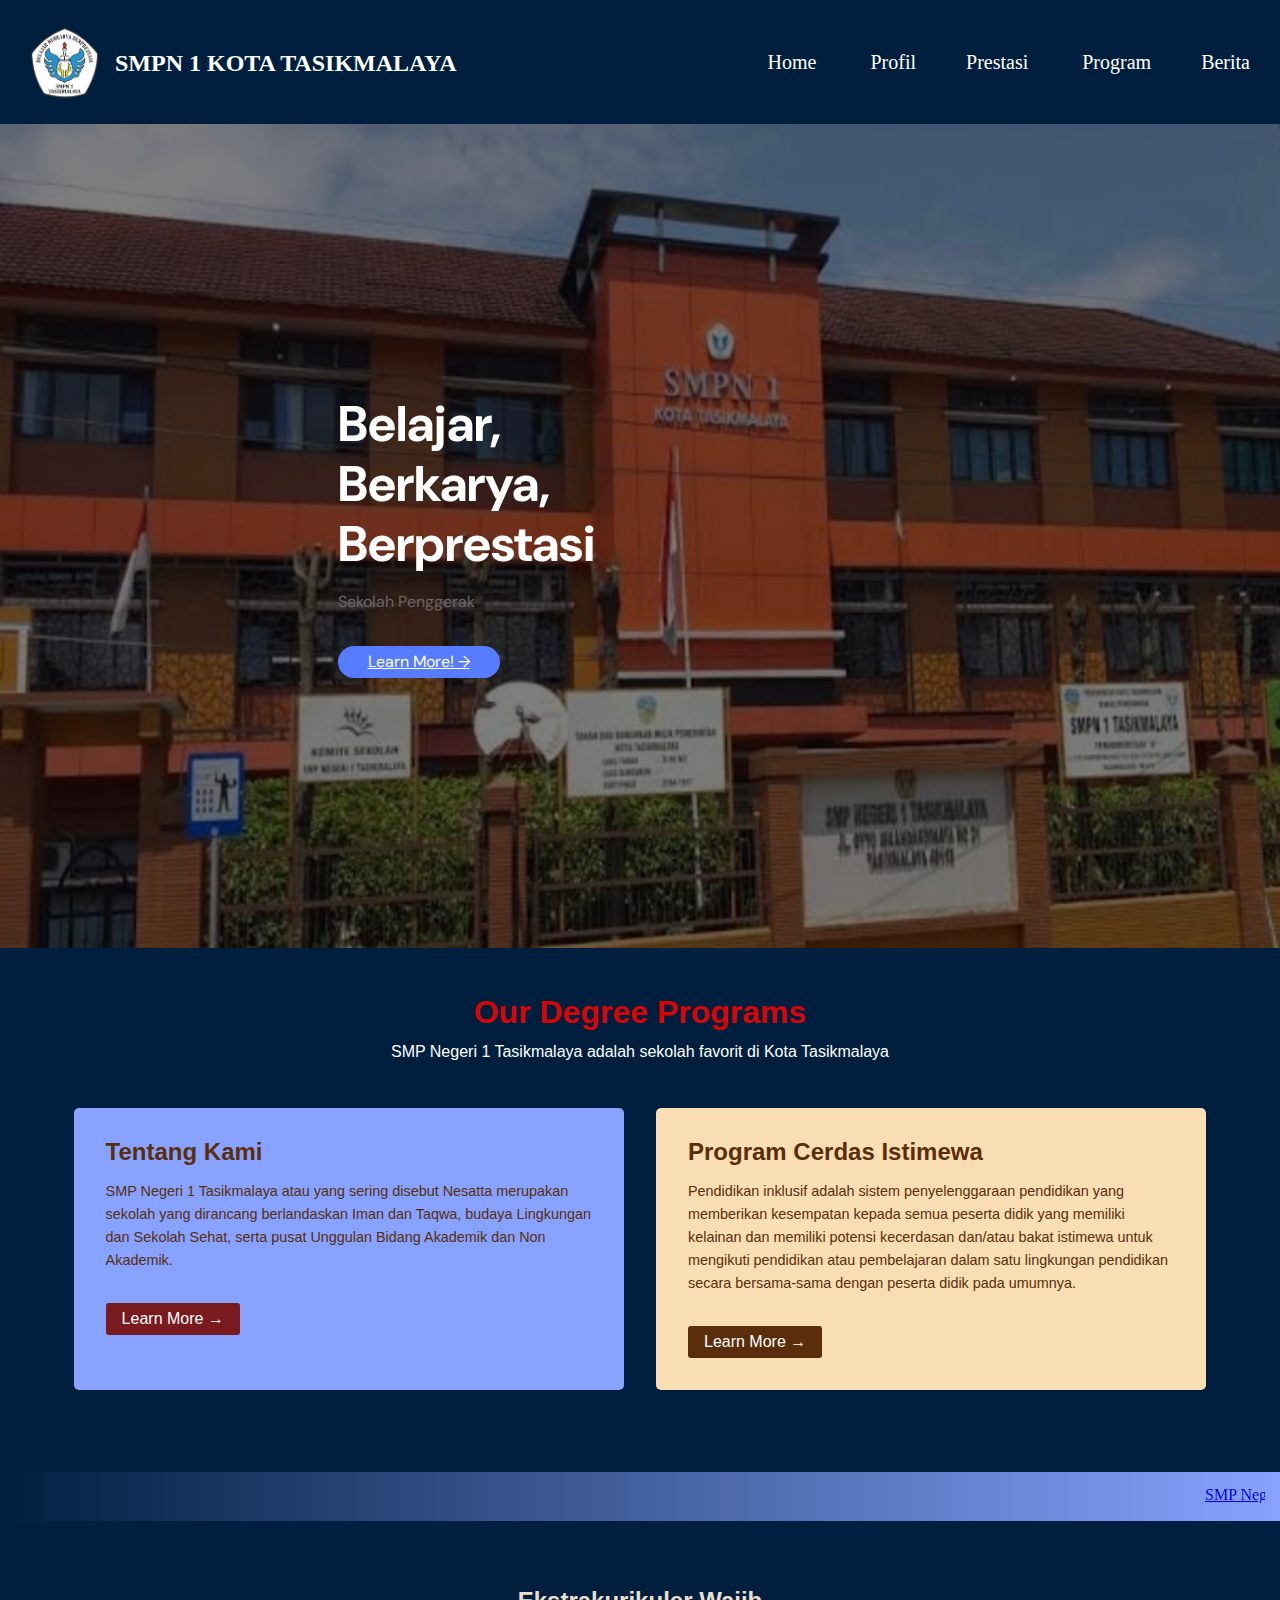
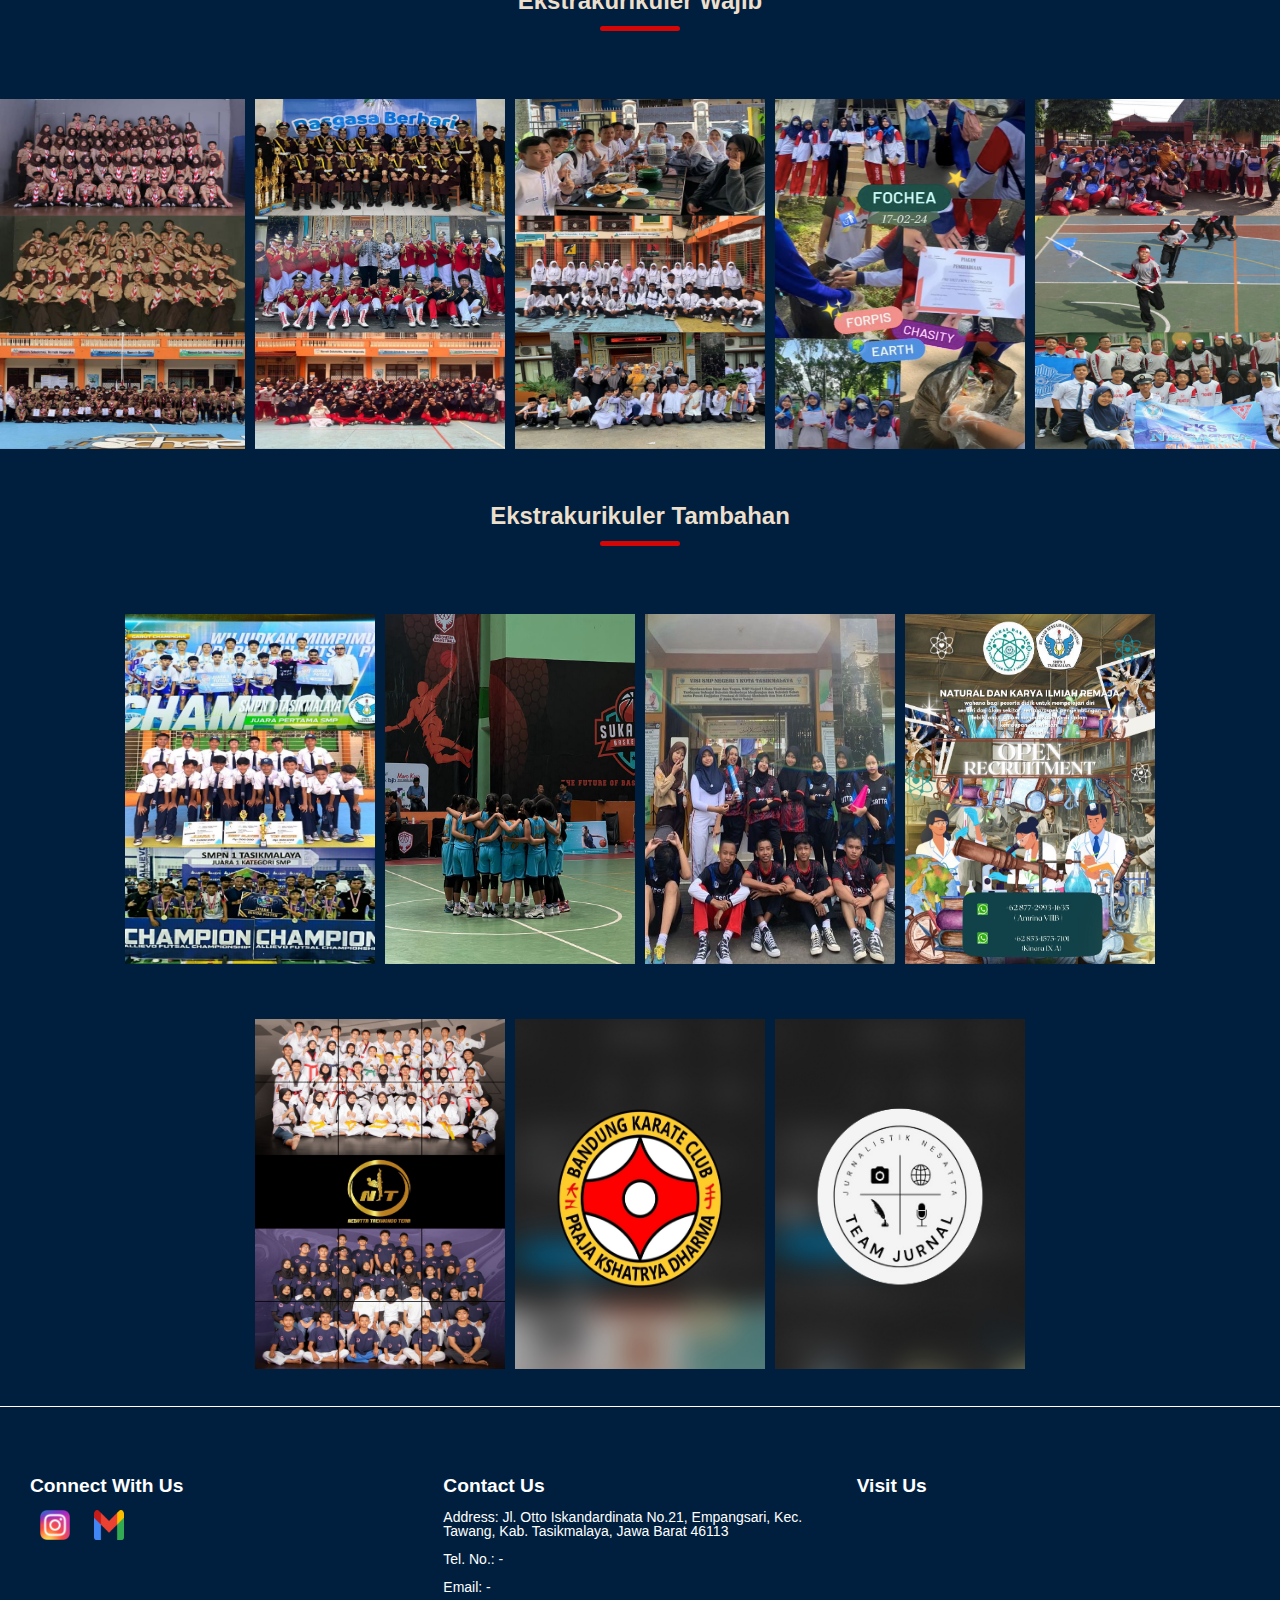
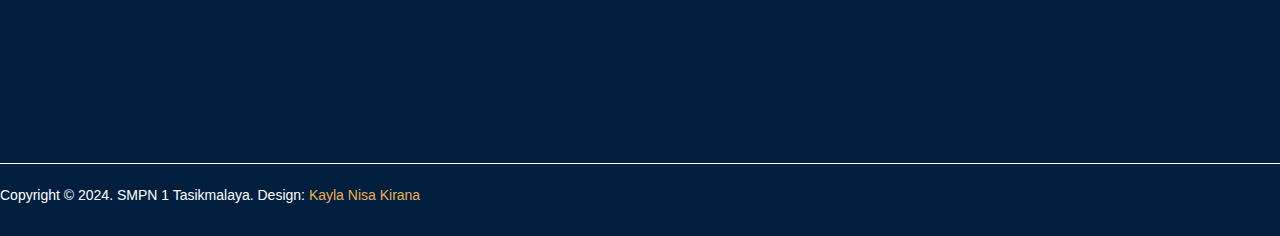
<file: index.html>
<!DOCTYPE html>
<html>
    <head>
        <title>SMPN 1 KOTA TASIKMALAYA</title>
        <link rel="stylesheet" type="text/css" href="css project.css">
        <!--font-->
        <link rel="preconnect" href="https://fonts.googleapis.com">
        <link rel="preconnect" href="https://fonts.gstatic.com" crossorigin>
        <link href="https://fonts.googleapis.com/css2?family=Playfair+Display:ital,wght@0,400..900;1,400..900&display=swap" rel="stylesheet">
        <link rel="preconnect" href="https://fonts.googleapis.com">
        <link rel="preconnect" href="https://fonts.gstatic.com" crossorigin>
        <link href="https://fonts.googleapis.com/css2?family=DM+Sans:ital,opsz,wght@0,9..40,100..1000;1,9..40,100..1000&display=swap" rel="stylesheet">
        <link rel="preconnect" href="https://fonts.googleapis.com">
        <link rel="preconnect" href="https://fonts.gstatic.com" crossorigin>
        <link href="https://fonts.googleapis.com/css2?family=DM+Sans:ital,opsz,wght@0,9..40,100..1000;1,9..40,100..1000&family=Kablammo&display=swap" rel="stylesheet">
    </head>

    <body>
        <header>
            <img src="Logo-Nesatta.png" width="70px" style="float: left; margin-left: 30px; margin-right: 10px; margin-top: 10px;">
            <div class="SMPN1"><b>SMPN 1 KOTA TASIKMALAYA</b></div>
        <nav class="nav1">
            <ul>
                <li><a href="index.html">Home</a></li>
                <li><a href="visimisi.html">Profil</a>
                <li><a href="prestasi.html">Prestasi</a></li>
                <li><a href="#">Program</a>
                    <ul class="dropdown">
                        <li><a href="unggulan.html">Kelas Cerdas Istimewa</a></li>
                        <li><a href="mpls.html">Masa Pengenalan Lingkungan Sekolah</a></li>
                        <li><a href="ldks.html">Latihan Dasar Kepemimpinan Siswa</a></li>
                        <li><a href="classmeet.html">Pekan Olahraga</a></li>
                        <li><a href="hut.html">HUT Nesatta</a></li>
                        <li><a href="gemrad.html">Gema Ramadhan</a></li>
                        <li><a href="bulbas.html">Bulan Bahasa</a></li>
                    </ul>
                <li><a href="news.html">Berita</a></li>
            </ul>
        </nav>
        </header>

        <main>
            <!--homepict-->
            <section class="header">
                <div class="container">
                    <div class="row">
                        <div class="col-2">
                            <h1 style="color: #fff;">Belajar, <br>Berkarya, <br>Berprestasi</h1>
                            <p style="color: #6b6666;">Sekolah Penggerak</p>
                            <a href="visimisi.html" class="btn">Learn More! &#8594;</a>
                        </div>
                    </div> 
                </div>
            </section>   
            <!--done-->

            <!--deskripsi-->
            <section>
                <article>
                    <div class="tittle">
                        <h1>Our Degree Programs</h1>
                        <p>SMP Negeri 1 Tasikmalaya adalah sekolah favorit di Kota Tasikmalaya</p>
                    </div>
                    
                    <div class="programs">
                        <div class="program ba">
                            <h2>Tentang Kami</h2>
                            <p>SMP Negeri 1 Tasikmalaya atau yang sering disebut Nesatta merupakan sekolah yang dirancang berlandaskan Iman dan Taqwa, budaya Lingkungan dan Sekolah Sehat, serta pusat Unggulan Bidang Akademik dan Non Akademik.</p>
                            <a href="visimisi.html" class="learn-more">Learn More &rarr;</a>
                        </div>
                        <div class="program ma">
                            <h2>Program Cerdas Istimewa</h2>
                            <p>Pendidikan inklusif adalah sistem penyelenggaraan pendidikan yang memberikan kesempatan kepada semua peserta didik yang memiliki kelainan dan memiliki potensi kecerdasan dan/atau bakat istimewa untuk mengikuti pendidikan atau pembelajaran dalam satu lingkungan pendidikan secara bersama-sama dengan peserta didik pada umumnya.</p>
                            <a href="unggulan.html" class="learn-more">Learn More &rarr;</a>
                        </div>
                    </div>
                </article>
            </section>
            
            <div class="marquee"><marquee><a href="#">SMP Negeri 1 Tasikmalaya meluluskan 363 Siswa, Berprestasi dan Berkarakter!; Dalam acara tersebut sebanyak 102 siswa berprestasi di bidang akademik dan non akademik dari 363 lulusan, diberikan apresiasi dengan diberikan sertifikat piagam dan piala oleh pihak sekolah.</a></marquee></div>
            <div style="font-family: 'Segoe UI', Tahoma, Geneva, Verdana, sans-serif; color: rgb(11, 63, 65);">
                <h2 class="title">Ekstrakurikuler Wajib</h2>
                <div class="wrapper">
                    <div class="image">
                        <img src="pramnes.JPG" width="250px" height="350px">
                        <a href="https://www.instagram.com/pramukanesatta?utm_source=ig_web_button_share_sheet&igsh=ZDNlZDc0MzIxNw==">
                        <div class="content">
                            <h2>PRAMNES</h2>
                            <p>Pramuka Nesatta</p>
                        </div>
                        </a>
                    </div>
                    <div class="image">
                        <img src="paskib.JPG" width="250px" height="350px">
                        <a href="https://www.instagram.com/paskibran1t?utm_source=ig_web_button_share_sheet&igsh=ZDNlZDc0MzIxNw==">
                            <div class="content">
                                <h2>PASKIBRA</h2>
                                <p>Gita Pusaka Siliwangi</p>
                            </div>
                        </a>
                    </div>
                    <div class="image">
                        <img src="gema.JPG" width="250px" height="350px">
                        <a href="https://www.instagram.com/gemanesatta_?utm_source=ig_web_button_share_sheet&igsh=ZDNlZDc0MzIxNw==">
                        <div class="content">
                            <h2>GEMA</h2>
                            <p>Generasi Remaja Masjid</p>
                        </div>
                        </a>
                    </div>
                    <div class="image">
                        <img src="pmr.png" width="250px" height="350px">
                        <a href="https://www.instagram.com/pmr_n1t?utm_source=ig_web_button_share_sheet&igsh=ZDNlZDc0MzIxNw==">
                        <div class="content">
                            <h2>PMR</h2>
                            <p>Palang Merah Remaja</p>
                        </div>
                        </a>
                    </div>
                    <div class="image">
                        <img src="pks.JPG" width="250px" height="350px">
                        <a href="https://www.instagram.com/pksnesatta1/?utm_source=ig_web_button_share_sheet">
                            <div class="content">
                            <h2>PKS</h2>
                            <p>Patroli Keamanan Sekolah </p>
                        </div>
                        </a>
                    </div>
                </div>
                <h2 class="title">Ekstrakurikuler Tambahan</h2>
                <div class="wrapper">
                    <div class="image">
                        <img src="nfc.JPG" width="250px" height="350px">
                        <a href="https://www.instagram.com/nesattafutsalclub?utm_source=ig_web_button_share_sheet&igsh=ZDNlZDc0MzIxNw==">
                            <div class="content">
                            <h2>NFC</h2>
                            <p>Nesatta Futsal Club</p>
                            </div>
                        </a>
                    </div>
                    <div class="image">
                        <img src="IMG-20220525-WA0049 - Natasha Falah.jpg" width="250px" height="350px">
                        <a href="https://www.instagram.com/perbanes_1?utm_source=ig_web_button_share_sheet&igsh=ZDNlZDc0MzIxNw==">
                            <div class="content">
                            <h2>PERBANES</h2>
                            <p>Persatuan Basket Nesatta</p>
                            </div>
                        </a>
                    </div>
                    <div class="image">
                        <img src="bc.jpg" width="250px" height="350px">
                        <a href="https://www.instagram.com/badmintonnesatta_?utm_source=ig_web_button_share_sheet&igsh=ZDNlZDc0MzIxNw==">
                            <div class="content">
                            <h2>Badminton Nesatta</h2>
                            </div>
                        </a>
                    </div>
                    <div class="image">
                        <img src="kir.jpg" width="250px" height="350px">
                        <a href="https://www.instagram.com/naturalkirnesatta/?utm_source=ig_web_button_share_sheet">
                            <div class="content">
                            <h2>Natural KIR</h2>
                            <p>Karya Ilmiah Remaja</p>
                            </div>
                        </a>
                    </div>
                </div>
                <div class="wrapper">
                    <div class="image">
                        <img src="tkd.jpg" width="250px" height="350px">
                        <a href="https://www.instagram.com/officialtaekwondonesatta?utm_source=ig_web_button_share_sheet&igsh=ZDNlZDc0MzIxNw==">
                            <div class="content">
                            <h2>Taekwondo</h2>
                            </div>
                        </a>
                    </div>
                    <div class="image">
                        <img src="karate.jpg" width="250px" height="350px">
                        <a href="https://www.instagram.com/karatenesatta?utm_source=ig_web_button_share_sheet&igsh=ZDNlZDc0MzIxNw==">
                            <div class="content">
                            <h2>Karate</h2>
                            </div>
                        </a>
                    </div>
                    <div class="image">
                        <img src="jurnal.jpg" width="250px" height="350px">
                        <a href="https://www.instagram.com/journey.nesatta/?utm_source=ig_web_button_share_sheet">
                            <div class="content">
                            <h2>Jurnalistik</h2>
                            </div>
                        </a>
                    </div>
                </div>
            </div>
        </main>
        
        <footer>
            <div class="footer-container">
                <div class="footer-section">
                    <h3>Connect With Us</h3>
                    <div class="social-icons">
                        <a href="https://www.instagram.com/infonesatta?utm_source=ig_web_button_share_sheet&igsh=ZDNlZDc0MzIxNw=="><img src="Instagram_logo_2016.svg.png" alt="Instagram"></a>
                        <a href="#"><img src="Gmail_icon_(2020).svg.png" alt="Gmail"></a>
                    </div>
                </div>
                <div class="footer-section">
                    <h3>Contact Us</h3>
                    <p>Address: Jl. Otto Iskandardinata No.21, Empangsari, Kec. Tawang, Kab. Tasikmalaya, Jawa Barat 46113</p>
                    <p>Tel. No.: -</p>
                    <p>Email: -</p>
                </div>
                <div class="footer-section">
                    <h3>Visit Us</h3>
                    <div class="map">
                        <iframe src="https://www.google.com/maps/embed?pb=!1m14!1m8!1m3!1d15828.98419689787!2d108.2233389!3d-7.3262375!3m2!1i1024!2i768!4f13.1!3m3!1m2!1s0x2e6f57005f758851%3A0x8d547ed51ec8f9ec!2sSMP%20Negeri%201%20Tasikmalaya!5e0!3m2!1sen!2sid!4v1729411137535!5m2!1sen!2sid" width="250" height="200" style="border:0;" allowfullscreen="" loading="lazy" referrerpolicy="no-referrer-when-downgrade"></iframe>
                    </div>
                </div>
            </div>
            <div class="footer-bottom">
                <p>Copyright &copy; 2024. SMPN 1 Tasikmalaya. Design: <a href="https://www.instagram.com/kaylansk?igsh=ZG93Nmg3cWY5Y2Rq">Kayla Nisa Kirana</a></p>
            </div>
        </footer>
    </body>

</html>
</file>
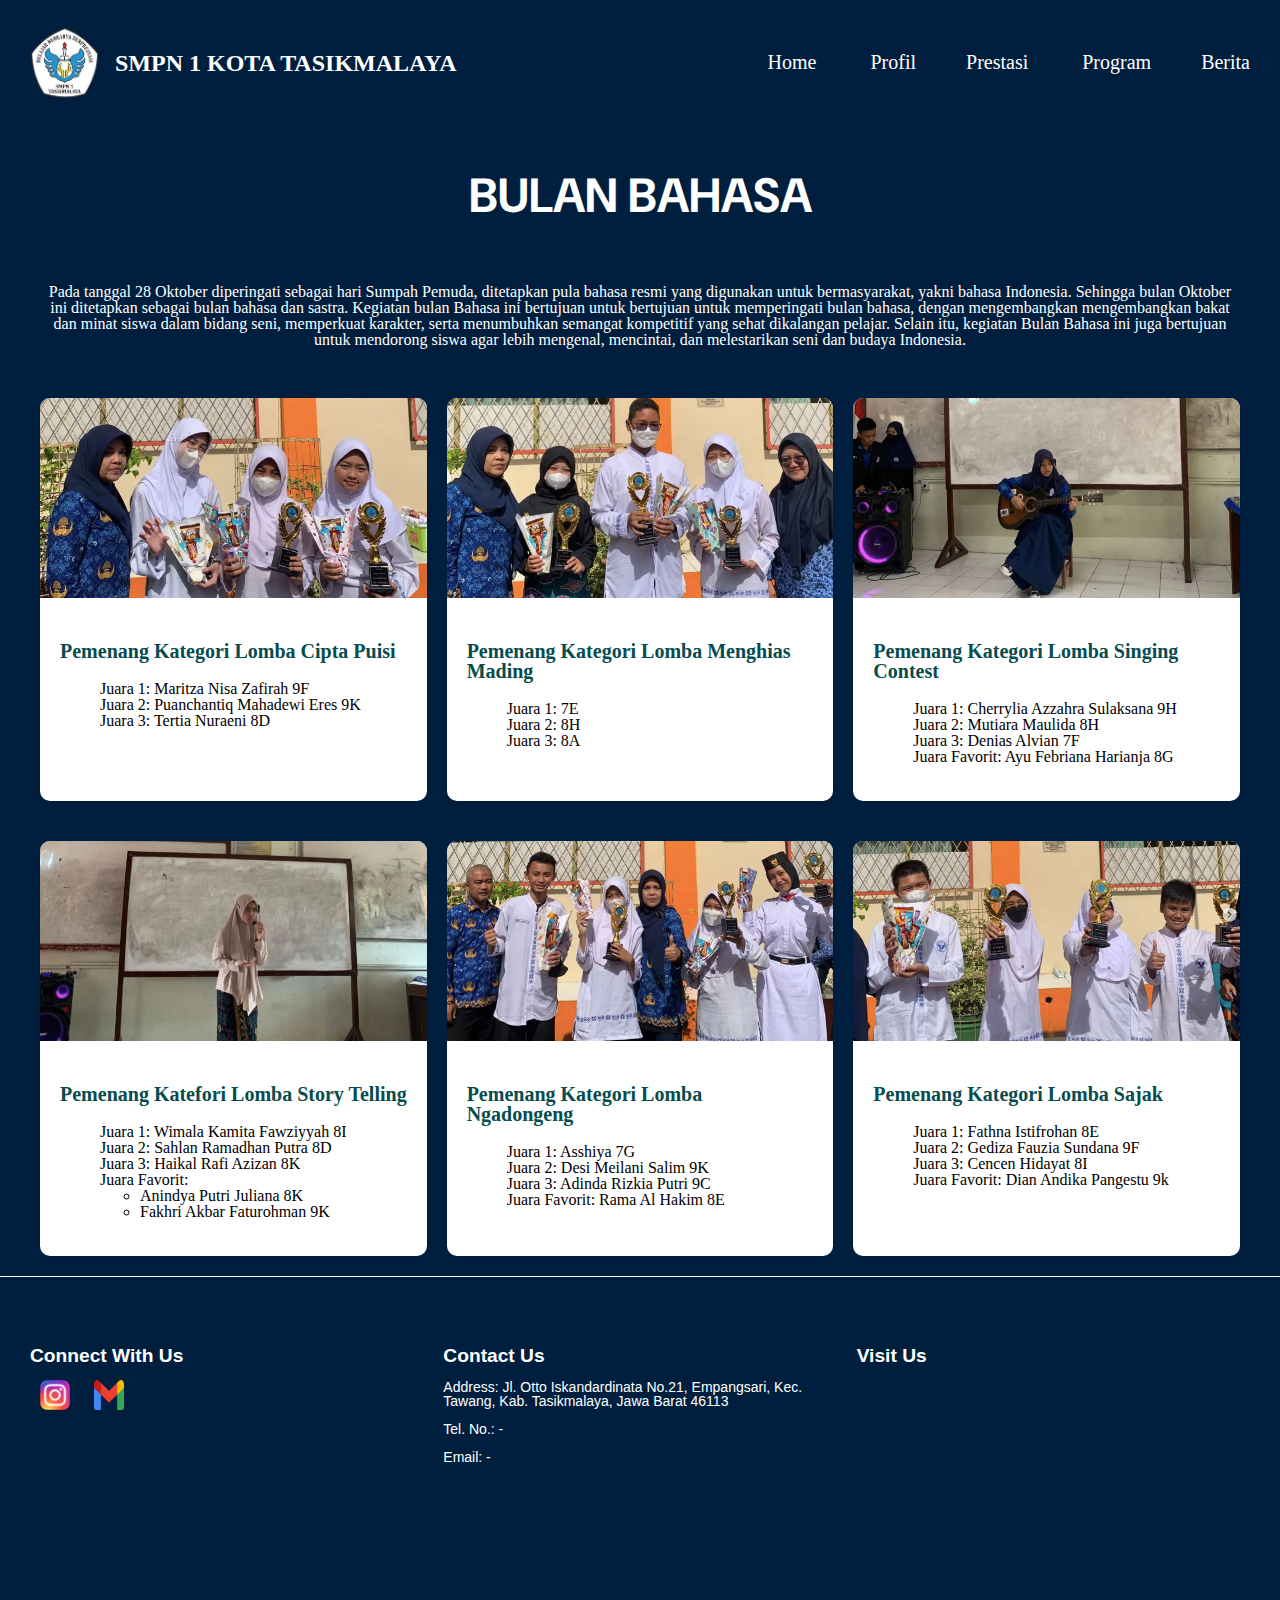
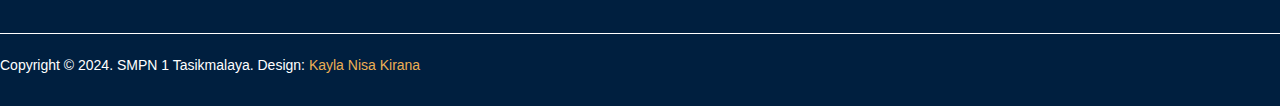
<file: bulbas.html>
<!DOCTYPE html>
<html>
    <head>
        <title>SMPN 1 KOTA TASIKMALAYA</title>
        <link rel="stylesheet" type="text/css" href="css project.css">
        <!--font-->
        <link rel="preconnect" href="https://fonts.googleapis.com">
        <link rel="preconnect" href="https://fonts.gstatic.com" crossorigin>
        <link href="https://fonts.googleapis.com/css2?family=Playfair+Display:ital,wght@0,400..900;1,400..900&display=swap" rel="stylesheet">
        <link rel="preconnect" href="https://fonts.googleapis.com">
        <link rel="preconnect" href="https://fonts.gstatic.com" crossorigin>
        <link href="https://fonts.googleapis.com/css2?family=DM+Sans:ital,opsz,wght@0,9..40,100..1000;1,9..40,100..1000&display=swap" rel="stylesheet">
        <link rel="preconnect" href="https://fonts.googleapis.com">
        <link rel="preconnect" href="https://fonts.gstatic.com" crossorigin>
        <link href="https://fonts.googleapis.com/css2?family=DM+Sans:ital,opsz,wght@0,9..40,100..1000;1,9..40,100..1000&family=Kablammo&display=swap" rel="stylesheet">
    </head>

    <body>
        <header>
            <img src="Logo-Nesatta.png" width="70px" style="float: left; margin-left: 30px; margin-right: 10px; margin-top: 10px;">
            <div class="SMPN1"><b>SMPN 1 KOTA TASIKMALAYA</b></div>
        <nav class="nav1">
            <ul>
                <li><a href="index.html">Home</a></li>
                <li><a href="visimisi.html">Profil</a>
                <li><a href="prestasi.html">Prestasi</a></li>
                <li><a href="#">Program</a>
                    <ul class="dropdown">
                        <li><a href="unggulan.html">Kelas Cerdas Istimewa</a></li>
                        <li><a href="mpls.html">Masa Pengenalan Lingkungan Sekolah</a></li>
                        <li><a href="ldks.html">Latihan Dasar Kepemimpinan Siswa</a></li>
                        <li><a href="classmeet.html">Pekan Olahraga</a></li>
                        <li><a href="hut.html">HUT Nesatta</a></li>
                        <li><a href="gemrad.html">Gema Ramadhan</a></li>
                        <li><a href="bulbas.html">Bulan Bahasa</a></li>
                    </ul>
                <li><a href="news.html">Berita</a></li>
            </ul>
        </nav>
        </header>

        <main>
            <!--homepict-->
            <section class="header8">
                <div class="container">
                    <div class="row">
                        <div class="col-2">
                            <p style="color: #fff; font-size: 3rem; text-align: center;"><b>BULAN BAHASA</b></p>
                        </div>
                    </div> 
                </div>
            </section>   
            <!--done-->
            <p style="color: #fff; margin-bottom: 30px; font-size: 1rem; text-align: center; padding-left: 40px; padding-right: 40px; padding-top: 0;">Pada tanggal 28 Oktober diperingati sebagai hari Sumpah Pemuda, ditetapkan pula bahasa resmi yang digunakan untuk bermasyarakat, yakni bahasa Indonesia. Sehingga bulan Oktober ini ditetapkan sebagai bulan bahasa dan sastra. Kegiatan bulan Bahasa ini bertujuan untuk bertujuan untuk memperingati bulan bahasa, dengan mengembangkan mengembangkan bakat dan minat siswa dalam bidang seni, memperkuat karakter, serta menumbuhkan semangat kompetitif yang sehat dikalangan pelajar. Selain itu, kegiatan Bulan Bahasa ini juga bertujuan untuk mendorong siswa agar lebih mengenal, mencintai, dan melestarikan seni dan budaya Indonesia.</p>
            <div class="events">
                <div class="event-card">
                    <div class="relative">
                        <img src="puisi.png">
                    </div>
                    <div class="event-info">
                        <h3 class="event-title">Pemenang Kategori Lomba Cipta Puisi</h3>
                        <p class="event-description">
                            <ol style="list-style: none;">
                                <li>Juara 1: Maritza Nisa Zafirah 9F</li>
                                <li>Juara 2: Puanchantiq Mahadewi Eres 9K</li>
                                <li>Juara 3: Tertia Nuraeni 8D</li>
                            </ol>
                        </p>
                    </div>
                </div>
                <div class="event-card">
                    <div class="relative">
                        <img src="mading.png">
                    </div>
                    <div class="event-info">
                        <h3 class="event-title">Pemenang Kategori Lomba Menghias Mading</h3>
                        <p class="event-description">
                            <ol style="list-style: none;">
                                <li>Juara 1: 7E</li>
                                <li>Juara 2: 8H</li>
                                <li>Juara 3: 8A</li>
                            </ol>
                        </p>
                    </div>
                </div>
                <div class="event-card">
                    <div class="relative">
                        <img src="singing contest.png">
                    </div>
                    <div class="event-info">
                        <h3 class="event-title">Pemenang Kategori Lomba Singing Contest</h3>
                        <p class="event-description">
                            <ol style="list-style: none;">
                                <li>Juara 1: Cherrylia Azzahra Sulaksana 9H</li>
                                <li>Juara 2: Mutiara Maulida 8H</li>
                                <li>Juara 3: Denias Alvian 7F</li>
                                <li>Juara Favorit: Ayu Febriana Harianja 8G</li>
                            </ol>
                        </p>
                    </div>
                </div>
            </div>
            <div class="events">
                <div class="event-card">
                    <div class="relative">
                        <img src="story.png">
                    </div>
                    <div class="event-info">
                        <h3 class="event-title">Pemenang Katefori Lomba Story Telling</h3>
                        <p class="event-description">
                            <ol style="list-style: none;">
                                <li>Juara 1: Wimala Kamita Fawziyyah 8I</li>
                                <li>Juara 2: Sahlan Ramadhan Putra 8D</li>
                                <li>Juara 3: Haikal Rafi Azizan 8K</li>
                                <li>Juara Favorit:
                                    <ol style="list-style: circle;">
                                        <li>Anindya Putri Juliana 8K</li>
                                        <li>Fakhri Akbar Faturohman 9K</li>
                                    </ol>
                                </li>
                            </ol>
                        </p>
                    </div>
                </div>
                <div class="event-card">
                    <div class="relative">
                        <img src="dongeng.png">
                    </div>
                    <div class="event-info">
                        <h3 class="event-title">Pemenang Kategori Lomba Ngadongeng</h3>
                        <p class="event-description">
                            <ol style="list-style: none;">
                                <li>Juara 1: Asshiya 7G</li>
                                <li>Juara 2: Desi Meilani Salim 9K</li>
                                <li>Juara 3: Adinda Rizkia Putri 9C</li>
                                <li>Juara Favorit: Rama Al Hakim 8E</li>
                            </ol>
                        </p>
                    </div>
                </div>
                <div class="event-card">
                    <div class="relative">
                        <img src="sajak.png">
                    </div>
                    <div class="event-info">
                        <h3 class="event-title">Pemenang Kategori Lomba Sajak</h3>
                        <p class="event-description">
                            <ol style="list-style: none;">
                                <li>Juara 1: Fathna Istifrohan 8E</li>
                                <li>Juara 2: Gediza Fauzia Sundana 9F</li>
                                <li>Juara 3: Cencen Hidayat 8I</li>
                                <li>Juara Favorit: Dian Andika Pangestu 9k</li>
                            </ol>
                        </p>
                    </div>
                </div>
            </div>
            <footer>
                <div class="footer-container">
                    <div class="footer-section">
                        <h3>Connect With Us</h3>
                        <div class="social-icons">
                            <a href="https://www.instagram.com/infonesatta?utm_source=ig_web_button_share_sheet&igsh=ZDNlZDc0MzIxNw=="><img src="Instagram_logo_2016.svg.png" alt="Instagram"></a>
                            <a href="#"><img src="Gmail_icon_(2020).svg.png" alt="Gmail"></a>
                        </div>
                    </div>
                    <div class="footer-section">
                        <h3>Contact Us</h3>
                        <p>Address: Jl. Otto Iskandardinata No.21, Empangsari, Kec. Tawang, Kab. Tasikmalaya, Jawa Barat 46113</p>
                        <p>Tel. No.: -</p>
                        <p>Email: -</p>
                    </div>
                    <div class="footer-section">
                        <h3>Visit Us</h3>
                        <div class="map">
                            <iframe src="https://www.google.com/maps/embed?pb=!1m14!1m8!1m3!1d15828.98419689787!2d108.2233389!3d-7.3262375!3m2!1i1024!2i768!4f13.1!3m3!1m2!1s0x2e6f57005f758851%3A0x8d547ed51ec8f9ec!2sSMP%20Negeri%201%20Tasikmalaya!5e0!3m2!1sen!2sid!4v1729411137535!5m2!1sen!2sid" width="250" height="200" style="border:0;" allowfullscreen="" loading="lazy" referrerpolicy="no-referrer-when-downgrade"></iframe>
                        </div>
                    </div>
                </div>
                <div class="footer-bottom">
                    <p>Copyright &copy; 2024. SMPN 1 Tasikmalaya. Design: <a href="https://www.instagram.com/kaylansk?igsh=ZG93Nmg3cWY5Y2Rq">Kayla Nisa Kirana</a></p>
                </div>
            </footer>
    </body>

</html>
</file>
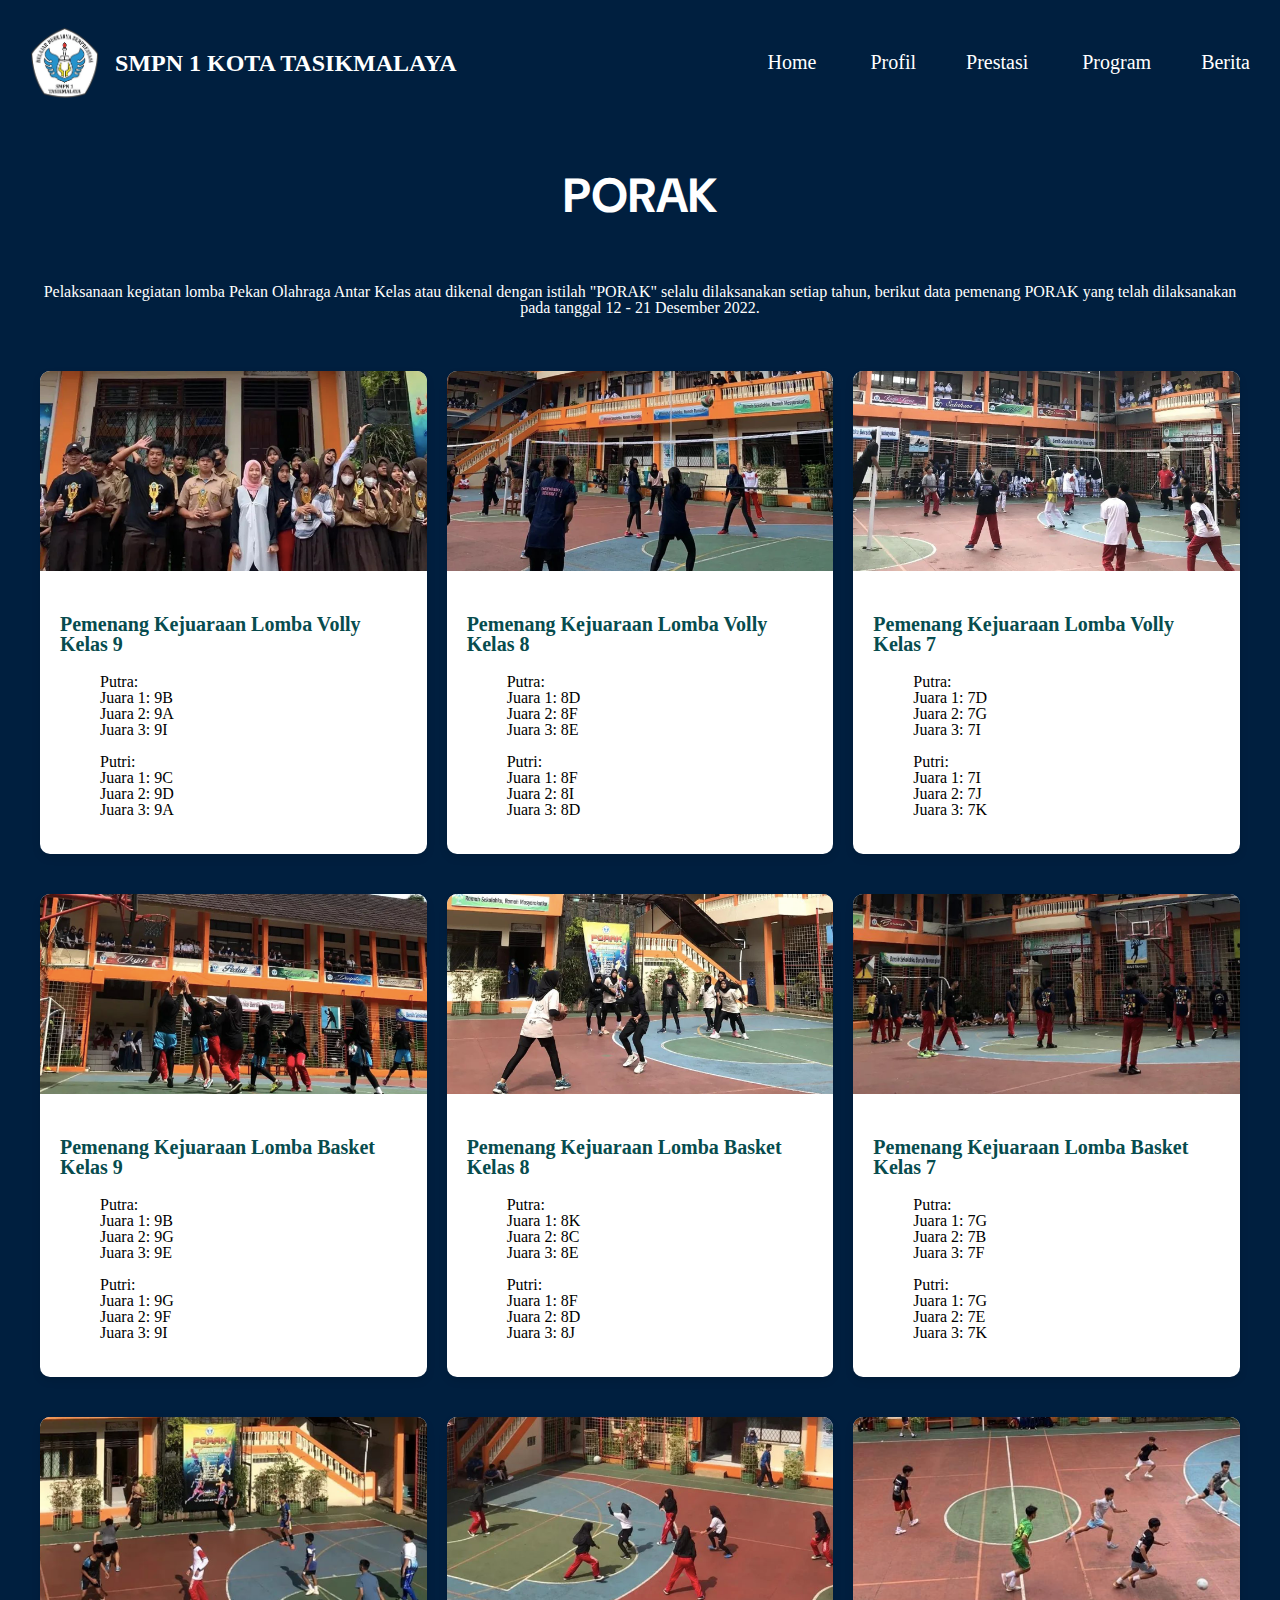
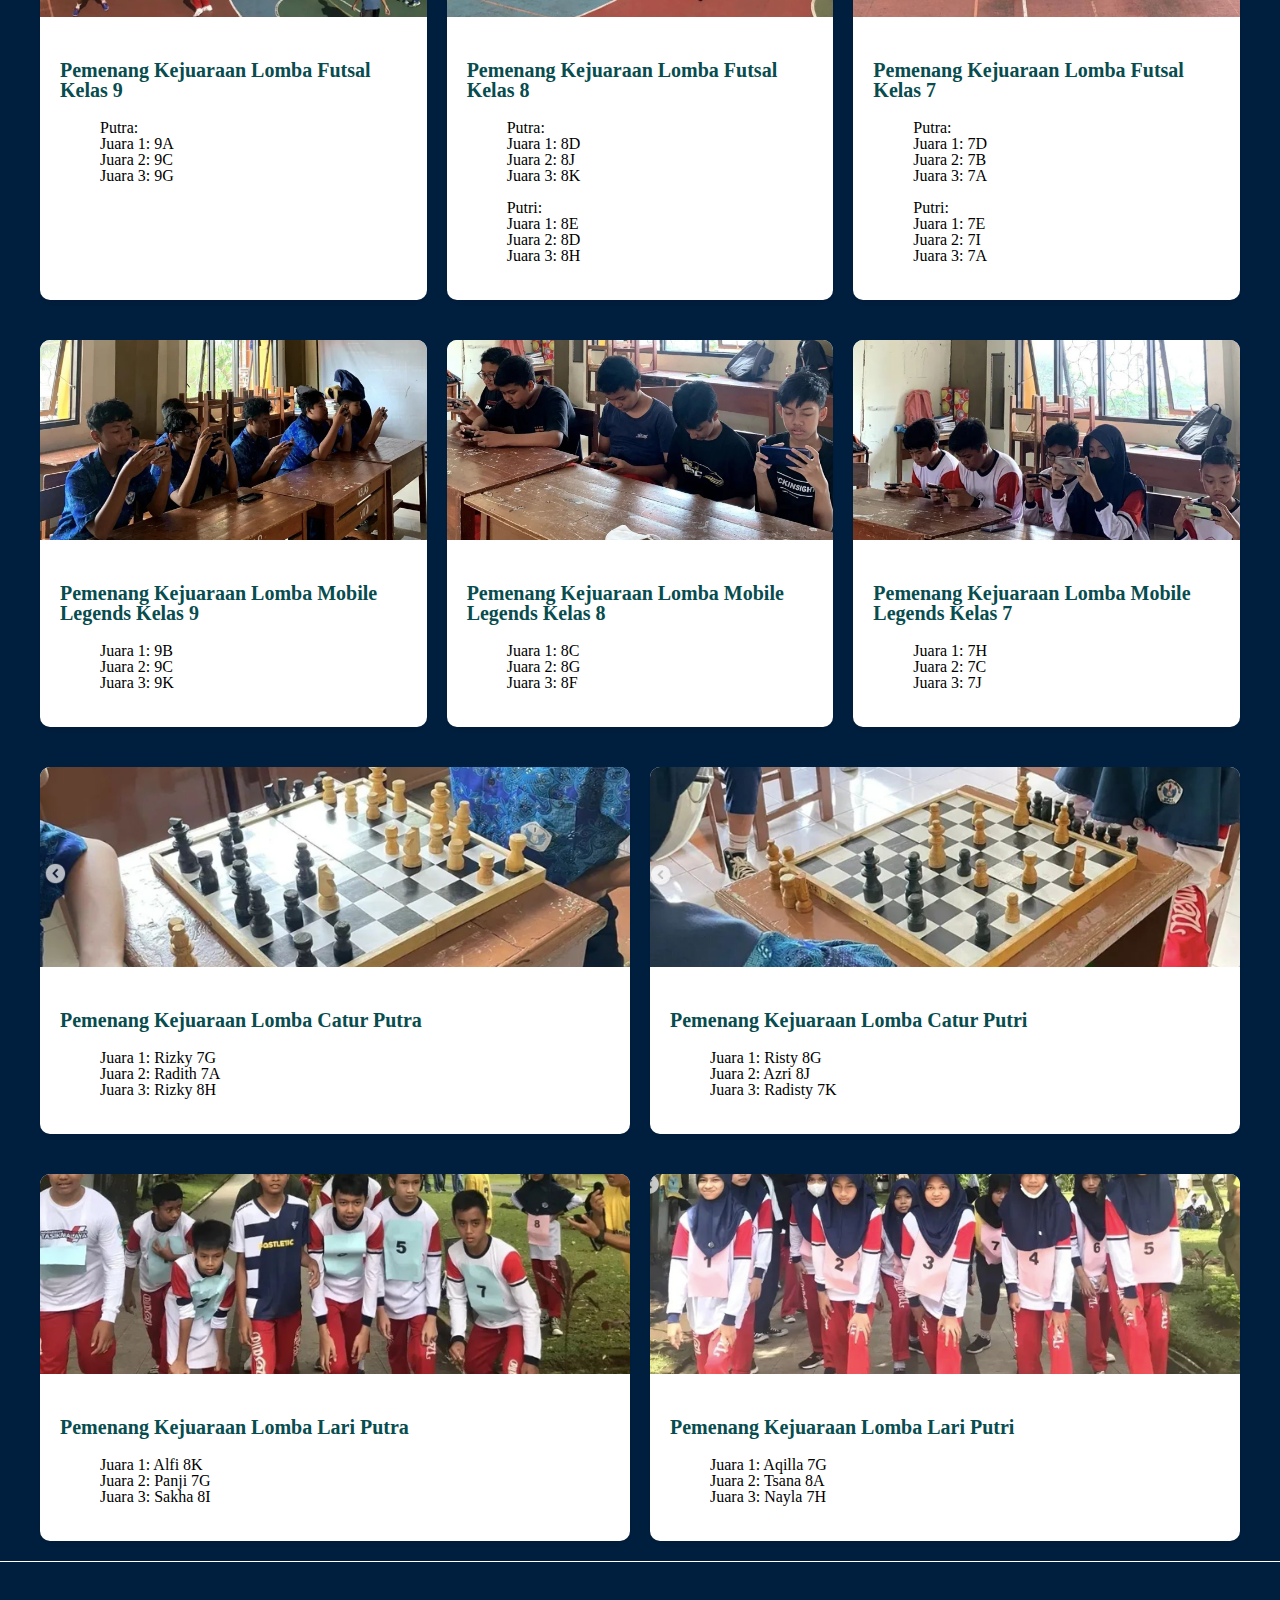
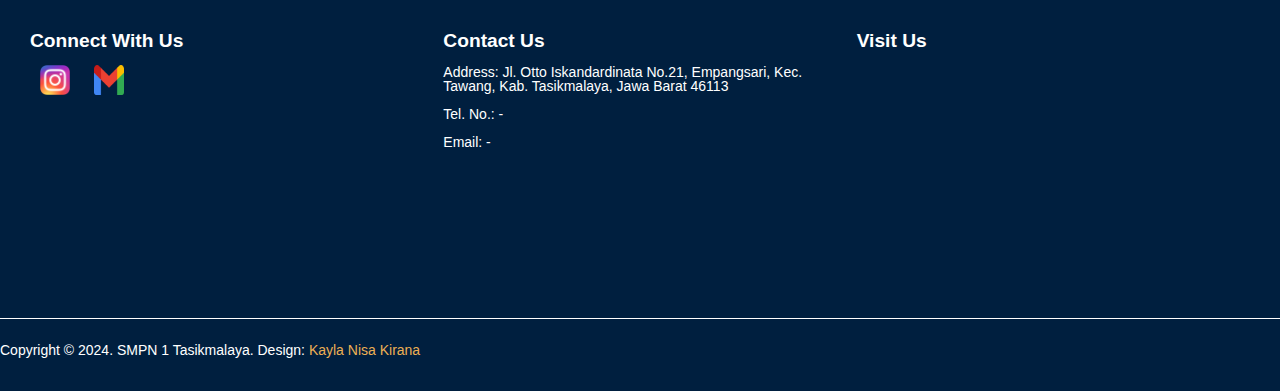
<file: classmeet.html>
<!DOCTYPE html>
<html>
    <head>
        <title>SMPN 1 KOTA TASIKMALAYA</title>
        <link rel="stylesheet" type="text/css" href="css project.css">
        <!--font-->
        <link rel="preconnect" href="https://fonts.googleapis.com">
        <link rel="preconnect" href="https://fonts.gstatic.com" crossorigin>
        <link href="https://fonts.googleapis.com/css2?family=Playfair+Display:ital,wght@0,400..900;1,400..900&display=swap" rel="stylesheet">
        <link rel="preconnect" href="https://fonts.googleapis.com">
        <link rel="preconnect" href="https://fonts.gstatic.com" crossorigin>
        <link href="https://fonts.googleapis.com/css2?family=DM+Sans:ital,opsz,wght@0,9..40,100..1000;1,9..40,100..1000&display=swap" rel="stylesheet">
        <link rel="preconnect" href="https://fonts.googleapis.com">
        <link rel="preconnect" href="https://fonts.gstatic.com" crossorigin>
        <link href="https://fonts.googleapis.com/css2?family=DM+Sans:ital,opsz,wght@0,9..40,100..1000;1,9..40,100..1000&family=Kablammo&display=swap" rel="stylesheet">
    </head>

    <body>
        <header>
            <img src="Logo-Nesatta.png" width="70px" style="float: left; margin-left: 30px; margin-right: 10px; margin-top: 10px;">
            <div class="SMPN1"><b>SMPN 1 KOTA TASIKMALAYA</b></div>
        <nav class="nav1">
            <ul>
                <li><a href="index.html">Home</a></li>
                <li><a href="visimisi.html">Profil</a>
                <li><a href="prestasi.html">Prestasi</a></li>
                <li><a href="#">Program</a>
                    <ul class="dropdown">
                        <li><a href="unggulan.html">Kelas Cerdas Istimewa</a></li>
                        <li><a href="mpls.html">Masa Pengenalan Lingkungan Sekolah</a></li>
                        <li><a href="ldks.html">Latihan Dasar Kepemimpinan Siswa</a></li>
                        <li><a href="classmeet.html">Pekan Olahraga</a></li>
                        <li><a href="hut.html">HUT Nesatta</a></li>
                        <li><a href="gemrad.html">Gema Ramadhan</a></li>
                        <li><a href="bulbas.html">Bulan Bahasa</a></li>
                    </ul>
                <li><a href="news.html">Berita</a></li>
            </ul>
        </nav>
        </header>

        <main>
            <!--homepict-->
            <section class="header7">
                <div class="container">
                    <div class="row">
                        <div class="col-2">
                            <p style="color: #fff; font-size: 3rem; text-align: center;"><b>PORAK</b></p>
                        </div>
                    </div> 
                </div>
            </section>   
            <!--done-->
            <p style="color: #fff; margin-bottom: 30px; font-size: 1rem; text-align: center; padding-right: 40px; padding-left: 40px; padding-top: 0; padding-bottom: 5px;">Pelaksanaan kegiatan lomba Pekan Olahraga Antar Kelas atau dikenal dengan istilah "PORAK" selalu dilaksanakan setiap tahun, berikut data pemenang PORAK yang telah dilaksanakan pada tanggal 12 - 21 Desember 2022.</p>
            <div class="events">
                <div class="event-card">
                    <div class="relative">
                        <img src="Screen Shot 2024-10-20 at 18.14.00.png" alt="peraih juara volly nesatta putri 2022">
                    </div>
                    <div class="event-info">
                        <h3 class="event-title">Pemenang Kejuaraan Lomba Volly Kelas 9</h3>
                        <p class="event-description">
                            <ol style="list-style: none;">
                                <li>Putra:</li>
                                <li>Juara 1: 9B</li>
                                <li>Juara 2: 9A</li>
                                <li>Juara 3: 9I</li>
                                <br>
                                <li>Putri:</li>
                                <li>Juara 1: 9C</li>
                                <li>Juara 2: 9D</li>
                                <li>Juara 3: 9A</li>
                            </ol>
                        </p>
                    </div>
                </div>
                <div class="event-card">
                    <div class="relative">
                        <img src="volly 8.png" alt="volly nesatta 2022">
                    </div>
                    <div class="event-info">
                        <h3 class="event-title">Pemenang Kejuaraan Lomba Volly Kelas 8</h3>
                        <p class="event-description">
                            <ol style="list-style: none;">
                                <li>Putra:</li>
                                <li>Juara 1: 8D</li>
                                <li>Juara 2: 8F</li>
                                <li>Juara 3: 8E</li>
                                <br>
                                <li>Putri:</li>
                                <li>Juara 1: 8F</li>
                                <li>Juara 2: 8I</li>
                                <li>Juara 3: 8D</li>
                            </ol>
                        </p>
                    </div>
                </div>
                <div class="event-card">
                    <div class="relative">
                        <img src="volly 7.png" alt="volly nesatta putra 2022">
                    </div>
                    <div class="event-info">
                        <h3 class="event-title">Pemenang Kejuaraan Lomba Volly Kelas 7</h3>
                        <p class="event-description">
                            <ol style="list-style: none;">
                                <li>Putra:</li>
                                <li>Juara 1: 7D</li>
                                <li>Juara 2: 7G</li>
                                <li>Juara 3: 7I</li>
                                <br>
                                <li>Putri:</li>
                                <li>Juara 1: 7I</li>
                                <li>Juara 2: 7J</li>
                                <li>Juara 3: 7K</li>
                            </ol>
                        </p>
                    </div>
                </div>
            </div>
            <div class="events">
                <div class="event-card">
                    <div class="relative">
                        <img src="basket 9.png" alt="basket nesatta 2022">
                    </div>
                    <div class="event-info">
                        <h3 class="event-title">Pemenang Kejuaraan Lomba Basket Kelas 9</h3>
                        <p class="event-description">
                            <ol style="list-style: none;">
                                <li>Putra:</li>
                                <li>Juara 1: 9B</li>
                                <li>Juara 2: 9G</li>
                                <li>Juara 3: 9E</li>
                                <br>
                                <li>Putri:</li>
                                <li>Juara 1: 9G</li>
                                <li>Juara 2: 9F</li>
                                <li>Juara 3: 9I</li>
                            </ol>
                        </p>
                    </div>
                </div>
                <div class="event-card">
                    <div class="relative">
                        <img src="basket 1.png" alt="porak basket putra nesatta 2022">
                    </div>
                    <div class="event-info">
                        <h3 class="event-title">Pemenang Kejuaraan Lomba Basket Kelas 8</h3>
                        <p class="event-description">
                            <ol style="list-style: none;">
                                <li>Putra:</li>
                                <li>Juara 1: 8K</li>
                                <li>Juara 2: 8C</li>
                                <li>Juara 3: 8E</li>
                                <br>
                                <li>Putri:</li>
                                <li>Juara 1: 8F</li>
                                <li>Juara 2: 8D</li>
                                <li>Juara 3: 8J</li>
                            </ol>
                        </p>
                    </div>
                </div>
                <div class="event-card">
                    <div class="relative">
                        <img src="basket 2.png" alt="porak basket nesatta putri 2022">
                    </div>
                    <div class="event-info">
                        <h3 class="event-title">Pemenang Kejuaraan Lomba Basket Kelas 7</h3>
                        <p class="event-description">
                            <ol style="list-style: none;">
                                <li>Putra:</li>
                                <li>Juara 1: 7G</li>
                                <li>Juara 2: 7B</li>
                                <li>Juara 3: 7F</li>
                                <br>
                                <li>Putri:</li>
                                <li>Juara 1: 7G</li>
                                <li>Juara 2: 7E</li>
                                <li>Juara 3: 7K</li>
                            </ol>
                        </p>
                    </div>
                </div>
            </div>
            <div class="events">
                <div class="event-card">
                    <div class="relative">
                        <img src="futsal 1.png" alt="Porak Nesatta Putra 2022">
                    </div>
                    <div class="event-info">
                        <h3 class="event-title">Pemenang Kejuaraan Lomba Futsal Kelas 9</h3>
                        <p class="event-description">
                            <ol style="list-style: none;">
                                <li>Putra:</li>
                                <li>Juara 1: 9A</li>
                                <li>Juara 2: 9C</li>
                                <li>Juara 3: 9G</li>
                            </ol>
                        </p>
                    </div>
                </div>
                <div class="event-card">
                    <div class="relative">
                        <img src="futsal 2.png" alt="Porak Nesatta Futsal putri 2022">
                    </div>
                    <div class="event-info">
                        <h3 class="event-title">Pemenang Kejuaraan Lomba Futsal Kelas 8</h3>
                        <p class="event-description">
                            <ol style="list-style: none;">
                                <li>Putra:</li>
                                <li>Juara 1: 8D</li>
                                <li>Juara 2: 8J</li>
                                <li>Juara 3: 8K</li>
                                <br>
                                <li>Putri:</li>
                                <li>Juara 1: 8E</li>
                                <li>Juara 2: 8D</li>
                                <li>Juara 3: 8H</li>
                            </ol>
                        </p>
                    </div>
                </div>
                <div class="event-card">
                    <div class="relative">
                        <img src="futsal 3.png" alt="Porak nesatta futsal putra 2022">
                    </div>
                    <div class="event-info">
                        <h3 class="event-title">Pemenang Kejuaraan Lomba Futsal Kelas 7</h3>
                        <p class="event-description">
                            <ol style="list-style: none;">
                                <li>Putra:</li>
                                <li>Juara 1: 7D</li>
                                <li>Juara 2: 7B</li>
                                <li>Juara 3: 7A</li>
                                <br>
                                <li>Putri:</li>
                                <li>Juara 1: 7E</li>
                                <li>Juara 2: 7I</li>
                                <li>Juara 3: 7A</li>
                            </ol>
                        </p>
                    </div>
                </div>
            </div>
            <div class="events">
                <div class="event-card">
                    <div class="relative">
                        <img src="ml 1.png" alt="porak ml nesatta 2022">
                    </div>
                    <div class="event-info">
                        <h3 class="event-title">Pemenang Kejuaraan Lomba Mobile Legends Kelas 9</h3>
                        <p class="event-description">
                            <ol style="list-style: none;">
                                <li>Juara 1: 9B</li>
                                <li>Juara 2: 9C</li>
                                <li>Juara 3: 9K</li>
                            </ol>
                        </p>
                    </div>
                </div>
                <div class="event-card">
                    <div class="relative">
                        <img src="ml 2.png" alt="porak ml nesatta 2022">
                    </div>
                    <div class="event-info">
                        <h3 class="event-title">Pemenang Kejuaraan Lomba Mobile Legends Kelas 8</h3>
                        <p class="event-description">
                            <ol style="list-style: none;">
                                <li>Juara 1: 8C</li>
                                <li>Juara 2: 8G</li>
                                <li>Juara 3: 8F</li>
                            </ol>
                        </p>
                    </div>
                </div>
                <div class="event-card">
                    <div class="relative">
                        <img src="ml 3.png" alt="porak ml nesatta 2022">
                    </div>
                    <div class="event-info">
                        <h3 class="event-title">Pemenang Kejuaraan Lomba Mobile Legends Kelas 7</h3>
                        <p class="event-description">
                            <ol style="list-style: none;">
                                <li>Juara 1: 7H</li>
                                <li>Juara 2: 7C</li>
                                <li>Juara 3: 7J</li>
                            </ol>
                        </p>
                    </div>
                </div>
            </div>
            <div class="events">
                <div class="event-card">
                    <div class="relative">
                        <img src="catur pa.png" alt="catur smp putra">
                    </div>
                    <div class="event-info">
                        <h3 class="event-title">Pemenang Kejuaraan Lomba Catur Putra</h3>
                        <p class="event-description">
                            <ol style="list-style: none;">
                                <li>Juara 1: Rizky 7G</li>
                                <li>Juara 2: Radith 7A</li>
                                <li>Juara 3: Rizky 8H</li>
                            </ol>
                        </p>
                    </div>
                </div>
                <div class="event-card">
                    <div class="relative">
                        <img src="catur pi.png" alt="catur smp putri">
                    </div>
                    <div class="event-info">
                        <h3 class="event-title">Pemenang Kejuaraan Lomba Catur Putri</h3>
                        <p class="event-description">
                            <ol style="list-style: none;">
                                <li>Juara 1: Risty 8G</li>
                                <li>Juara 2: Azri 8J</li>
                                <li>Juara 3: Radisty 7K</li>
                            </ol>
                        </p>
                    </div>
                </div>
            </div>
            <div class="events">
                <div class="event-card">
                    <div class="relative">
                        <img src="lari putra.png" alt="Porak Lomba Lari SMPN 1 TASIKMALAYA putra 2022">
                    </div>
                    <div class="event-info">
                        <h3 class="event-title">Pemenang Kejuaraan Lomba Lari Putra</h3>
                        <p class="event-description">
                            <ol style="list-style: none;">
                                <li>Juara 1: Alfi 8K</li>
                                <li>Juara 2: Panji 7G</li>
                                <li>Juara 3: Sakha 8I</li>
                            </ol>
                        </p>
                    </div>
                </div>
                <div class="event-card">
                    <div class="relative">
                        <img src="lari putri.png" alt="Porak Lomba Lari SMPN 1 TASIKMALAYA putri 2022">
                    </div>
                    <div class="event-info">
                        <h3 class="event-title">Pemenang Kejuaraan Lomba Lari Putri</h3>
                        <p class="event-description">
                            <ol style="list-style: none;">
                                <li>Juara 1: Aqilla 7G</li>
                                <li>Juara 2: Tsana 8A</li>
                                <li>Juara 3: Nayla 7H</li>
                            </ol>
                        </p>
                    </div>
                </div>
            </div>
        </main>

        <footer>
            <div class="footer-container">
                <div class="footer-section">
                    <h3>Connect With Us</h3>
                    <div class="social-icons">
                        <a href="https://www.instagram.com/infonesatta?utm_source=ig_web_button_share_sheet&igsh=ZDNlZDc0MzIxNw=="><img src="Instagram_logo_2016.svg.png" alt="Instagram"></a>
                        <a href="#"><img src="Gmail_icon_(2020).svg.png" alt="Gmail"></a>
                    </div>
                </div>
                <div class="footer-section">
                    <h3>Contact Us</h3>
                    <p>Address: Jl. Otto Iskandardinata No.21, Empangsari, Kec. Tawang, Kab. Tasikmalaya, Jawa Barat 46113</p>
                    <p>Tel. No.: -</p>
                    <p>Email: -</p>
                </div>
                <div class="footer-section">
                    <h3>Visit Us</h3>
                    <div class="map">
                        <iframe src="https://www.google.com/maps/embed?pb=!1m14!1m8!1m3!1d15828.98419689787!2d108.2233389!3d-7.3262375!3m2!1i1024!2i768!4f13.1!3m3!1m2!1s0x2e6f57005f758851%3A0x8d547ed51ec8f9ec!2sSMP%20Negeri%201%20Tasikmalaya!5e0!3m2!1sen!2sid!4v1729411137535!5m2!1sen!2sid" width="250" height="200" style="border:0;" allowfullscreen="" loading="lazy" referrerpolicy="no-referrer-when-downgrade"></iframe>
                    </div>
                </div>
            </div>
            <div class="footer-bottom">
                <p>Copyright &copy; 2024. SMPN 1 Tasikmalaya. Design: <a href="https://www.instagram.com/kaylansk?igsh=ZG93Nmg3cWY5Y2Rq">Kayla Nisa Kirana</a></p>
            </div>
        </footer>
    </body>

</html>
</file>
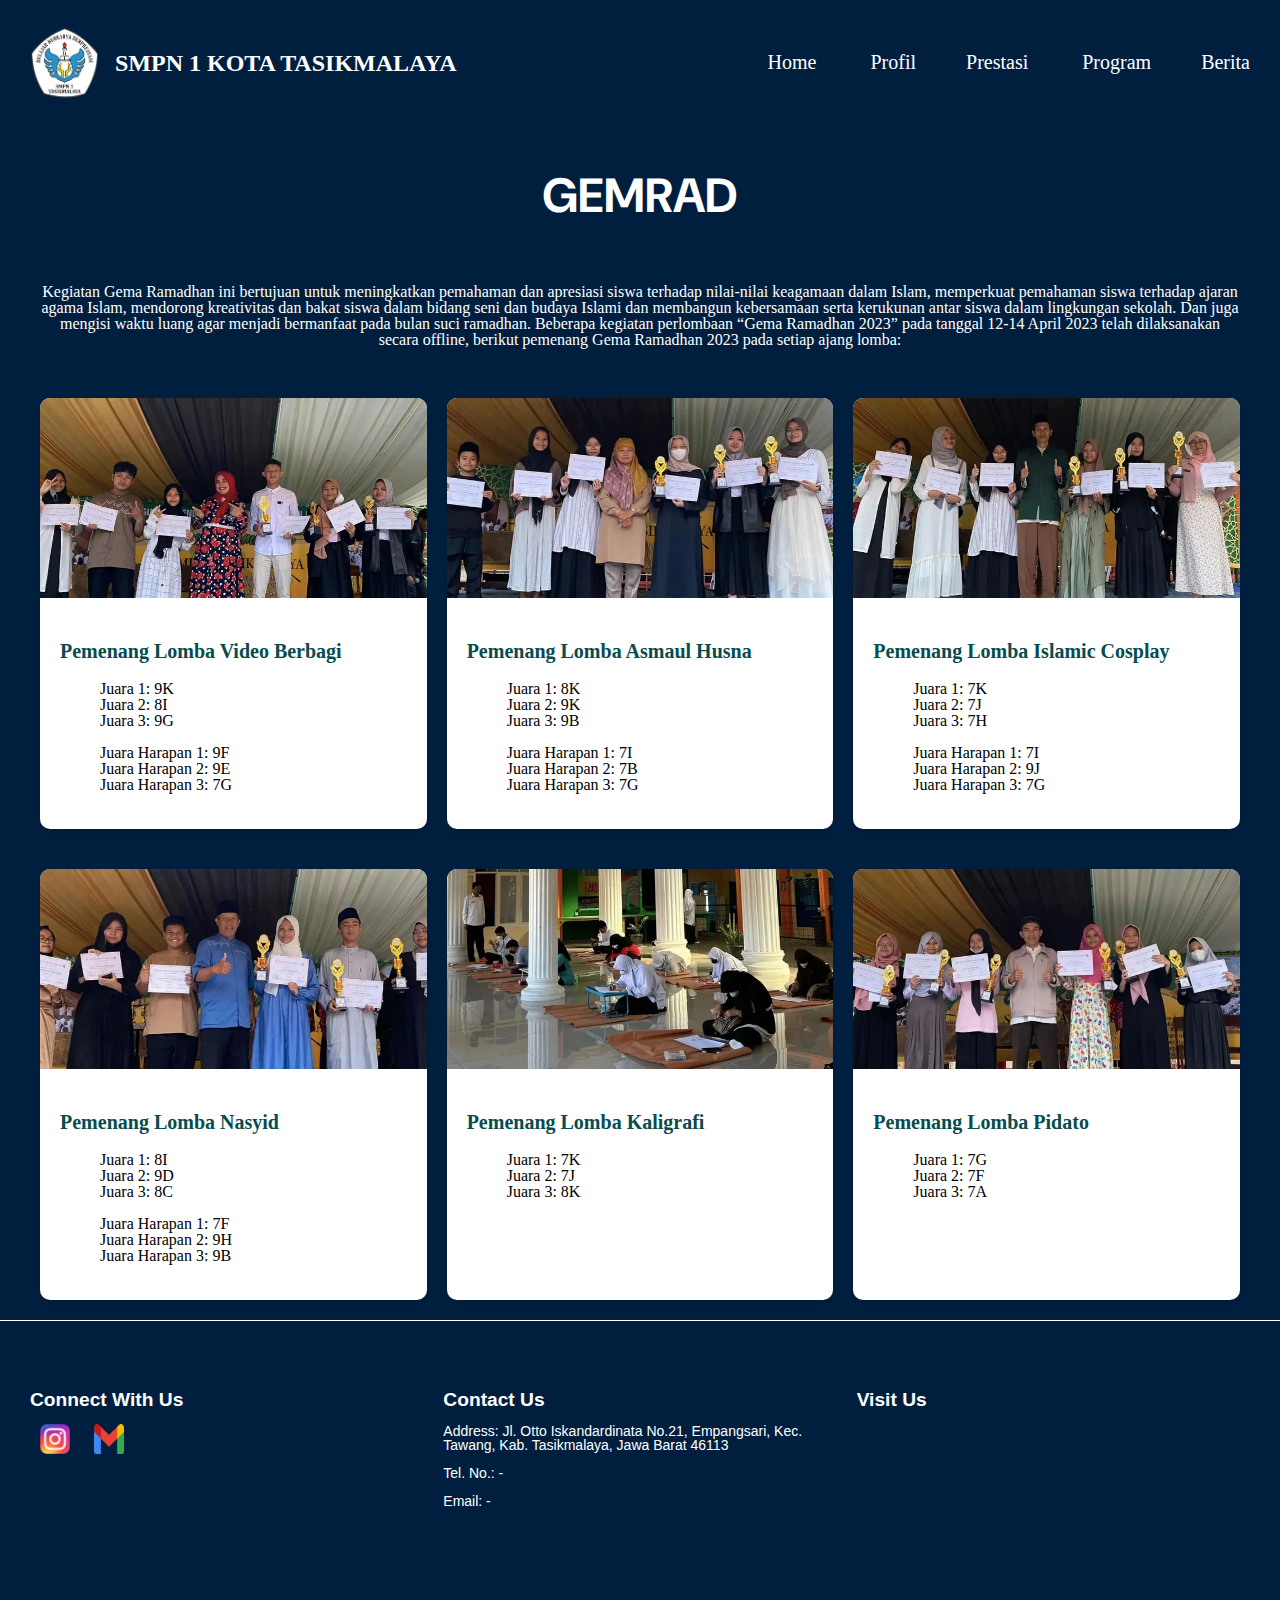
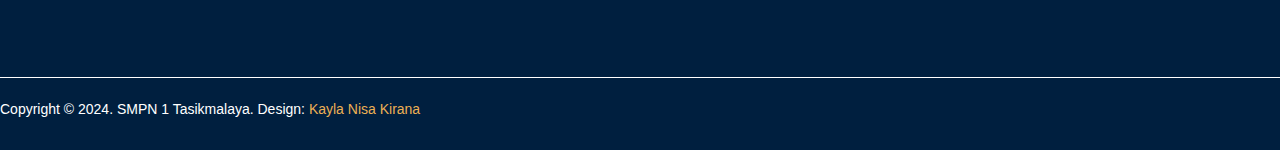
<file: gemrad.html>
<!DOCTYPE html>
<html>
    <head>
        <title>SMPN 1 KOTA TASIKMALAYA</title>
        <link rel="stylesheet" type="text/css" href="css project.css">
        <!--font-->
        <link rel="preconnect" href="https://fonts.googleapis.com">
        <link rel="preconnect" href="https://fonts.gstatic.com" crossorigin>
        <link href="https://fonts.googleapis.com/css2?family=Playfair+Display:ital,wght@0,400..900;1,400..900&display=swap" rel="stylesheet">
        <link rel="preconnect" href="https://fonts.googleapis.com">
        <link rel="preconnect" href="https://fonts.gstatic.com" crossorigin>
        <link href="https://fonts.googleapis.com/css2?family=DM+Sans:ital,opsz,wght@0,9..40,100..1000;1,9..40,100..1000&display=swap" rel="stylesheet">
        <link rel="preconnect" href="https://fonts.googleapis.com">
        <link rel="preconnect" href="https://fonts.gstatic.com" crossorigin>
        <link href="https://fonts.googleapis.com/css2?family=DM+Sans:ital,opsz,wght@0,9..40,100..1000;1,9..40,100..1000&family=Kablammo&display=swap" rel="stylesheet">
    </head>

    <body>
        <header>
            <img src="Logo-Nesatta.png" width="70px" style="float: left; margin-left: 30px; margin-right: 10px; margin-top: 10px;">
            <div class="SMPN1"><b>SMPN 1 KOTA TASIKMALAYA</b></div>
        <nav class="nav1">
            <ul>
                <li><a href="index.html">Home</a></li>
                <li><a href="visimisi.html">Profil</a>
                <li><a href="prestasi.html">Prestasi</a></li>
                <li><a href="#">Program</a>
                    <ul class="dropdown">
                        <li><a href="unggulan.html">Kelas Cerdas Istimewa</a></li>
                        <li><a href="mpls.html">Masa Pengenalan Lingkungan Sekolah</a></li>
                        <li><a href="ldks.html">Latihan Dasar Kepemimpinan Siswa</a></li>
                        <li><a href="classmeet.html">Pekan Olahraga</a></li>
                        <li><a href="hut.html">HUT Nesatta</a></li>
                        <li><a href="gemrad.html">Gema Ramadhan</a></li>
                        <li><a href="bulbas.html">Bulan Bahasa</a></li>
                    </ul>
                <li><a href="news.html">Berita</a></li>
            </ul>
        </nav>
        </header>

        <main>
            <!--homepict-->
            <section class="header8">
                <div class="container">
                    <div class="row">
                        <div class="col-2">
                            <p style="color: #fff; font-size: 3rem; text-align: center;"><b>GEMRAD</b></p>
                        </div>
                    </div> 
                </div>
            </section>   
            <!--done-->
            <p style="color: #fff; margin-bottom: 30px; font-size: 1rem; text-align: center; padding-right: 40px; padding-left: 40px;">Kegiatan Gema Ramadhan ini bertujuan untuk meningkatkan pemahaman dan apresiasi siswa terhadap nilai-nilai keagamaan dalam Islam, memperkuat pemahaman siswa terhadap ajaran agama Islam, mendorong kreativitas dan bakat siswa dalam bidang seni dan budaya Islami dan membangun kebersamaan serta kerukunan antar siswa dalam lingkungan sekolah. Dan juga mengisi waktu luang agar menjadi bermanfaat pada bulan suci ramadhan. Beberapa kegiatan perlombaan “Gema Ramadhan 2023” pada tanggal 12-14 April 2023 telah dilaksanakan secara offline, berikut pemenang Gema Ramadhan 2023 pada setiap ajang lomba:</p>
            <div class="events">
                <div class="event-card">
                    <div class="relative">
                        <img src="1.png">
                    </div>
                    <div class="event-info">
                        <h3 class="event-title">Pemenang Lomba Video Berbagi</h3>
                        <p class="event-description">
                            <ol style="list-style: none;">
                                <li>Juara 1: 9K</li>
                                <li>Juara 2: 8I</li>
                                <li>Juara 3: 9G</li>
                                <br>
                                <li>Juara Harapan 1: 9F</li>
                                <li>Juara Harapan 2: 9E</li>
                                <li>Juara Harapan 3: 7G</li>
                            </ol>
                        </p>
                    </div>
                </div>
                <div class="event-card">
                    <div class="relative">
                        <img src="2.png">
                    </div>
                    <div class="event-info">
                        <h3 class="event-title">Pemenang Lomba Asmaul Husna</h3>
                        <p class="event-description">
                            <ol style="list-style: none;">
                                <li>Juara 1: 8K</li>
                                <li>Juara 2: 9K</li>
                                <li>Juara 3: 9B</li>
                                <br>
                                <li>Juara Harapan 1: 7I</li>
                                <li>Juara Harapan 2: 7B</li>
                                <li>Juara Harapan 3: 7G</li>
                            </ol>
                        </p>
                    </div>
                </div>
                <div class="event-card">
                    <div class="relative">
                        <img src="3.png">
                    </div>
                    <div class="event-info">
                        <h3 class="event-title">Pemenang Lomba Islamic Cosplay</h3>
                        <p class="event-description">
                            <ol style="list-style: none;">
                                <li>Juara 1: 7K</li>
                                <li>Juara 2: 7J</li>
                                <li>Juara 3: 7H</li>
                                <br>
                                <li>Juara Harapan 1: 7I</li>
                                <li>Juara Harapan 2: 9J</li>
                                <li>Juara Harapan 3: 7G</li>
                            </ol>
                        </p>
                    </div>
                </div>
            </div>
            <div class="events">
                <div class="event-card">
                    <div class="relative">
                        <img src="4.png">
                    </div>
                    <div class="event-info">
                        <h3 class="event-title">Pemenang Lomba Nasyid</h3>
                        <p class="event-description">
                            <ol style="list-style: none;">
                                <li>Juara 1: 8I</li>
                                <li>Juara 2: 9D</li>
                                <li>Juara 3: 8C</li>
                                <br>
                                <li>Juara Harapan 1: 7F</li>
                                <li>Juara Harapan 2: 9H</li>
                                <li>Juara Harapan 3: 9B</li>
                            </ol>
                        </p>
                    </div>
                </div>
                <div class="event-card">
                    <div class="relative">
                        <img src="kaligrafi.png">
                    </div>
                    <div class="event-info">
                        <h3 class="event-title">Pemenang Lomba Kaligrafi</h3>
                        <p class="event-description">
                            <ol style="list-style: none;">
                                <li>Juara 1: 7K</li>
                                <li>Juara 2: 7J</li>
                                <li>Juara 3: 8K</li>
                            </ol>
                        </p>
                    </div>
                </div>
                <div class="event-card">
                    <div class="relative">
                        <img src="5.png">
                    </div>
                    <div class="event-info">
                        <h3 class="event-title">Pemenang Lomba Pidato</h3>
                        <p class="event-description">
                            <ol style="list-style: none;">
                                <li>Juara 1: 7G</li>
                                <li>Juara 2: 7F</li>
                                <li>Juara 3: 7A</li>
                            </ol>
                        </p>
                    </div>
                </div>
            </div>
            <footer>
                <div class="footer-container">
                    <div class="footer-section">
                        <h3>Connect With Us</h3>
                        <div class="social-icons">
                            <a href="https://www.instagram.com/infonesatta?utm_source=ig_web_button_share_sheet&igsh=ZDNlZDc0MzIxNw=="><img src="Instagram_logo_2016.svg.png" alt="Instagram"></a>
                            <a href="#"><img src="Gmail_icon_(2020).svg.png" alt="Gmail"></a>
                        </div>
                    </div>
                    <div class="footer-section">
                        <h3>Contact Us</h3>
                        <p>Address: Jl. Otto Iskandardinata No.21, Empangsari, Kec. Tawang, Kab. Tasikmalaya, Jawa Barat 46113</p>
                        <p>Tel. No.: -</p>
                        <p>Email: -</p>
                    </div>
                    <div class="footer-section">
                        <h3>Visit Us</h3>
                        <div class="map">
                            <iframe src="https://www.google.com/maps/embed?pb=!1m14!1m8!1m3!1d15828.98419689787!2d108.2233389!3d-7.3262375!3m2!1i1024!2i768!4f13.1!3m3!1m2!1s0x2e6f57005f758851%3A0x8d547ed51ec8f9ec!2sSMP%20Negeri%201%20Tasikmalaya!5e0!3m2!1sen!2sid!4v1729411137535!5m2!1sen!2sid" width="250" height="200" style="border:0;" allowfullscreen="" loading="lazy" referrerpolicy="no-referrer-when-downgrade"></iframe>
                        </div>
                    </div>
                </div>
                <div class="footer-bottom">
                    <p>Copyright &copy; 2024. SMPN 1 Tasikmalaya. Design: <a href="https://www.instagram.com/kaylansk?igsh=ZG93Nmg3cWY5Y2Rq">Kayla Nisa Kirana</a></p>
                </div>
            </footer>
    </body>

</html>
</file>
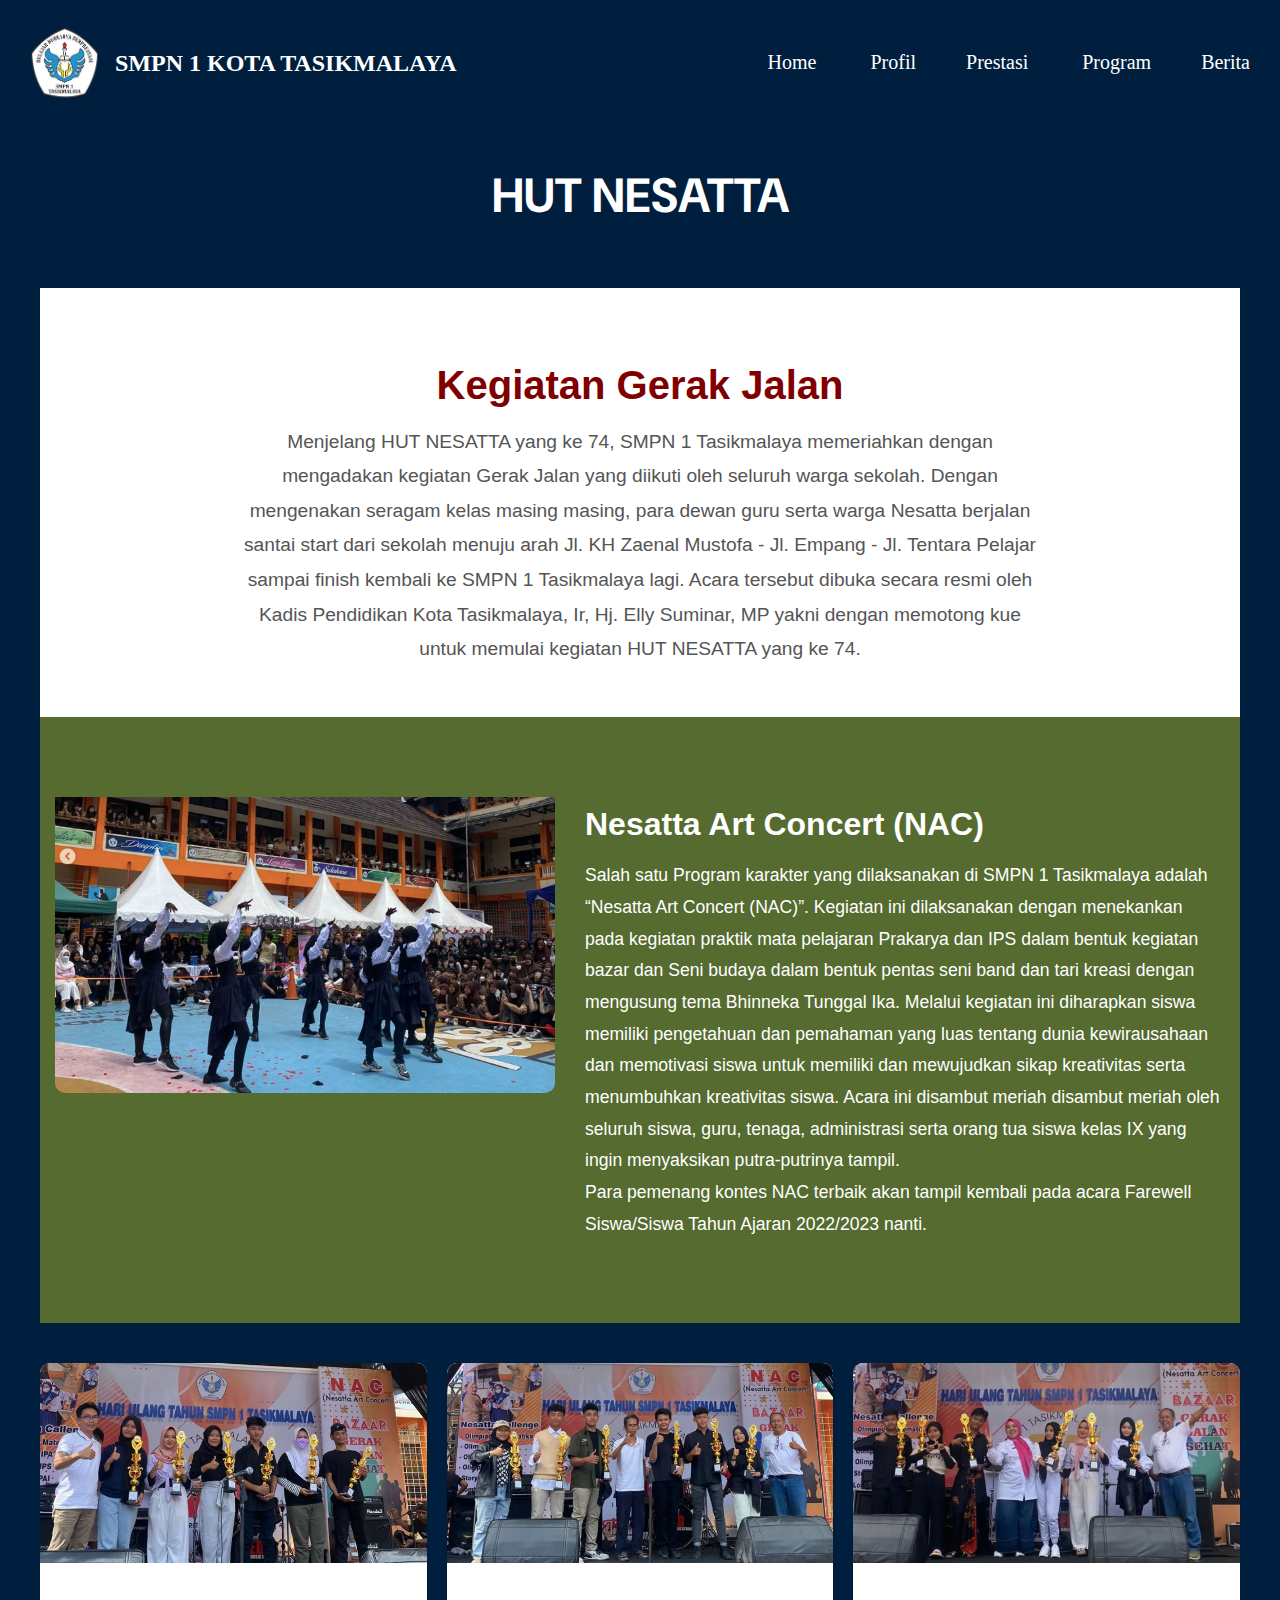
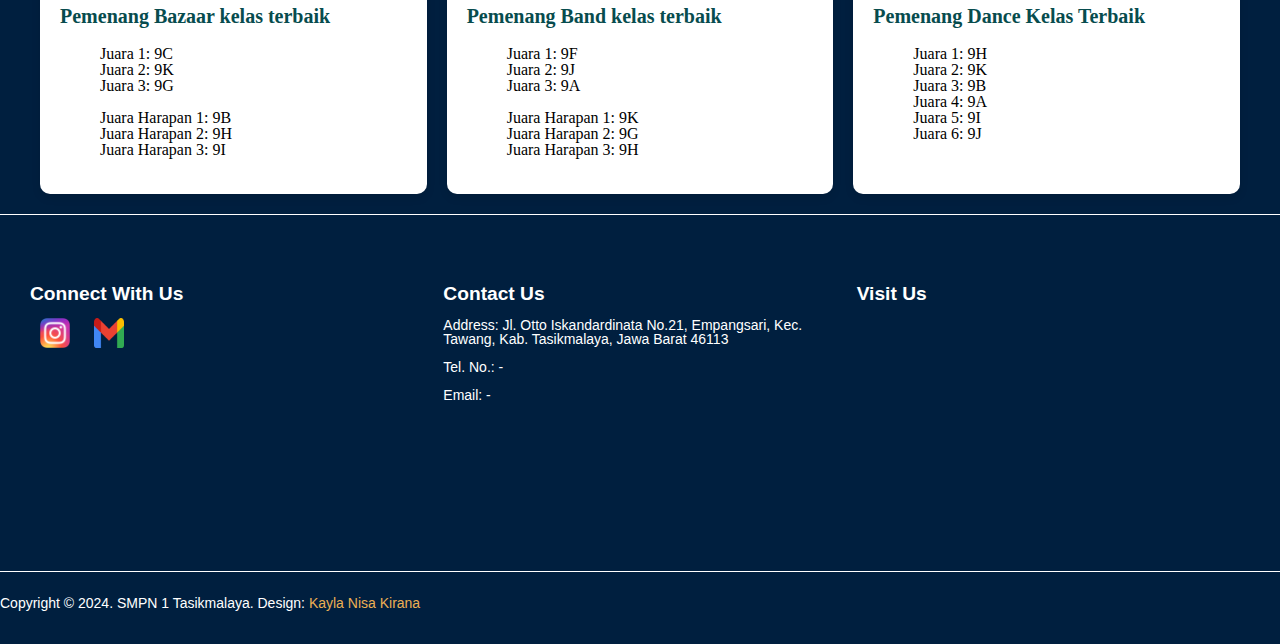
<file: hut.html>
<!DOCTYPE html>
<html>
    <head>
        <title>SMPN 1 KOTA TASIKMALAYA</title>
        <link rel="stylesheet" type="text/css" href="css project.css">
        <!--font-->
        <link rel="preconnect" href="https://fonts.googleapis.com">
        <link rel="preconnect" href="https://fonts.gstatic.com" crossorigin>
        <link href="https://fonts.googleapis.com/css2?family=Playfair+Display:ital,wght@0,400..900;1,400..900&display=swap" rel="stylesheet">
        <link rel="preconnect" href="https://fonts.googleapis.com">
        <link rel="preconnect" href="https://fonts.gstatic.com" crossorigin>
        <link href="https://fonts.googleapis.com/css2?family=DM+Sans:ital,opsz,wght@0,9..40,100..1000;1,9..40,100..1000&display=swap" rel="stylesheet">
        <link rel="preconnect" href="https://fonts.googleapis.com">
        <link rel="preconnect" href="https://fonts.gstatic.com" crossorigin>
        <link href="https://fonts.googleapis.com/css2?family=DM+Sans:ital,opsz,wght@0,9..40,100..1000;1,9..40,100..1000&family=Kablammo&display=swap" rel="stylesheet">
    </head>

    <body>
        <header>
            <img src="Logo-Nesatta.png" width="70px" style="float: left; margin-left: 30px; margin-right: 10px; margin-top: 10px;">
            <div class="SMPN1"><b>SMPN 1 KOTA TASIKMALAYA</b></div>
        <nav class="nav1">
            <ul>
                <li><a href="index.html">Home</a></li>
                <li><a href="visimisi.html">Profil</a>
                <li><a href="prestasi.html">Prestasi</a></li>
                <li><a href="#">Program</a>
                    <ul class="dropdown">
                        <li><a href="unggulan.html">Kelas Cerdas Istimewa</a></li>
                        <li><a href="mpls.html">Masa Pengenalan Lingkungan Sekolah</a></li>
                        <li><a href="ldks.html">Latihan Dasar Kepemimpinan Siswa</a></li>
                        <li><a href="classmeet.html">Pekan Olahraga</a></li>
                        <li><a href="hut.html">HUT Nesatta</a></li>
                        <li><a href="gemrad.html">Gema Ramadhan</a></li>
                        <li><a href="bulbas.html">Bulan Bahasa</a></li>
                    </ul>
                <li><a href="news.html">Berita</a></li>
            </ul>
        </nav>
        </header>

        <main>
            <!--homepict-->
            <section class="header5">
                <div class="container">
                    <div class="row">
                        <div class="col-2">
                            <p style="color: #fff; font-size: 3rem; text-align: center;"><b>HUT NESATTA</b></p>
                        </div>
                    </div> 
                </div>
            </section>   
            <!--done-->

            <div class="container-mpls">
                <section class="learning-community">
                    <h1>Kegiatan Gerak Jalan</h1>
                    <p>Menjelang HUT NESATTA yang ke 74, SMPN 1 Tasikmalaya memeriahkan dengan mengadakan kegiatan Gerak Jalan yang diikuti oleh seluruh warga sekolah. Dengan mengenakan seragam kelas masing masing, para dewan guru serta warga Nesatta berjalan santai start dari sekolah menuju arah Jl. KH Zaenal Mustofa - Jl. Empang - Jl. Tentara Pelajar sampai finish kembali ke SMPN 1 Tasikmalaya lagi. Acara tersebut dibuka secara resmi oleh Kadis Pendidikan Kota Tasikmalaya, Ir, Hj. Elly Suminar, MP yakni dengan memotong kue untuk memulai kegiatan HUT NESATTA yang ke 74.</p>
                </section>
        
                <section class="faith-scholarship">
                    <div class="image-container">
                        <img src="nac.png" alt="Nesatta Art Concert">
                    </div>
                    <div class="text-content">
                        <h2>Nesatta Art Concert (NAC)</h2>
                        <p>Salah satu Program karakter yang dilaksanakan di SMPN 1 Tasikmalaya adalah “Nesatta Art Concert (NAC)”. Kegiatan ini dilaksanakan dengan menekankan pada kegiatan praktik mata pelajaran Prakarya dan IPS dalam bentuk kegiatan bazar dan Seni budaya dalam bentuk pentas seni band dan tari kreasi dengan mengusung tema Bhinneka Tunggal Ika.
                            Melalui kegiatan ini diharapkan siswa memiliki pengetahuan dan pemahaman yang luas tentang dunia kewirausahaan dan memotivasi siswa untuk memiliki dan mewujudkan sikap kreativitas serta menumbuhkan kreativitas siswa. Acara ini disambut meriah disambut meriah oleh seluruh siswa, guru, tenaga, administrasi serta orang tua siswa kelas IX yang ingin menyaksikan putra-putrinya tampil.
                            <br> Para pemenang kontes NAC terbaik akan tampil kembali pada acara Farewell Siswa/Siswa Tahun Ajaran 2022/2023 nanti.</p>
                    </div>
                </section>
            </div>
            <div class="events">
                <div class="event-card">
                    <div class="relative">
                        <img src="bazar.png">
                    </div>
                    <div class="event-info">
                        <h3 class="event-title">Pemenang Bazaar kelas terbaik</h3>
                        <p class="event-description">
                            <ol style="list-style: none;">
                                <li>Juara 1: 9C</li>
                                <li>Juara 2: 9K</li>
                                <li>Juara 3: 9G</li>
                                <br>
                                <li>Juara Harapan 1: 9B</li>
                                <li>Juara Harapan 2: 9H</li>
                                <li>Juara Harapan 3: 9I</li>
                            </ol>
                        </p>
                    </div>
                </div>
                <div class="event-card">
                    <div class="relative">
                        <img src="band.png">
                    </div>
                    <div class="event-info">
                        <h3 class="event-title">Pemenang Band kelas terbaik</h3>
                        <p class="event-description">
                            <ol style="list-style: none;">
                                <li>Juara 1: 9F</li>
                                <li>Juara 2: 9J</li>
                                <li>Juara 3: 9A</li>
                                <br>
                                <li>Juara Harapan 1: 9K</li>
                                <li>Juara Harapan 2: 9G</li>
                                <li>Juara Harapan 3: 9H</li>
                            </ol>
                        </p>
                    </div>
                </div>
                <div class="event-card">
                    <div class="relative">
                        <img src="dance.png">
                    </div>
                    <div class="event-info">
                        <h3 class="event-title">Pemenang Dance Kelas Terbaik</h3>
                        <p class="event-description">
                            <ol style="list-style: none;">
                                <li>Juara 1: 9H</li>
                                <li>Juara 2: 9K</li>
                                <li>Juara 3: 9B</li>
                                <li>Juara 4: 9A</li>
                                <li>Juara 5: 9I</li>
                                <li>Juara 6: 9J</li>
                            </ol>
                        </p>
                    </div>
                </div>
            </div>
        </main>
        <footer>
            <div class="footer-container">
                <div class="footer-section">
                    <h3>Connect With Us</h3>
                    <div class="social-icons">
                        <a href="https://www.instagram.com/infonesatta?utm_source=ig_web_button_share_sheet&igsh=ZDNlZDc0MzIxNw=="><img src="Instagram_logo_2016.svg.png" alt="Instagram"></a>
                        <a href="#"><img src="Gmail_icon_(2020).svg.png" alt="Gmail"></a>
                    </div>
                </div>
                <div class="footer-section">
                    <h3>Contact Us</h3>
                    <p>Address: Jl. Otto Iskandardinata No.21, Empangsari, Kec. Tawang, Kab. Tasikmalaya, Jawa Barat 46113</p>
                    <p>Tel. No.: -</p>
                    <p>Email: -</p>
                </div>
                <div class="footer-section">
                    <h3>Visit Us</h3>
                    <div class="map">
                        <iframe src="https://www.google.com/maps/embed?pb=!1m14!1m8!1m3!1d15828.98419689787!2d108.2233389!3d-7.3262375!3m2!1i1024!2i768!4f13.1!3m3!1m2!1s0x2e6f57005f758851%3A0x8d547ed51ec8f9ec!2sSMP%20Negeri%201%20Tasikmalaya!5e0!3m2!1sen!2sid!4v1729411137535!5m2!1sen!2sid" width="250" height="200" style="border:0;" allowfullscreen="" loading="lazy" referrerpolicy="no-referrer-when-downgrade"></iframe>
                    </div>
                </div>
            </div>
            <div class="footer-bottom">
                <p>Copyright &copy; 2024. SMPN 1 Tasikmalaya. Design: <a href="https://www.instagram.com/kaylansk?igsh=ZG93Nmg3cWY5Y2Rq">Kayla Nisa Kirana</a></p>
            </div>
        </footer>
    </body>

</html>
</file>
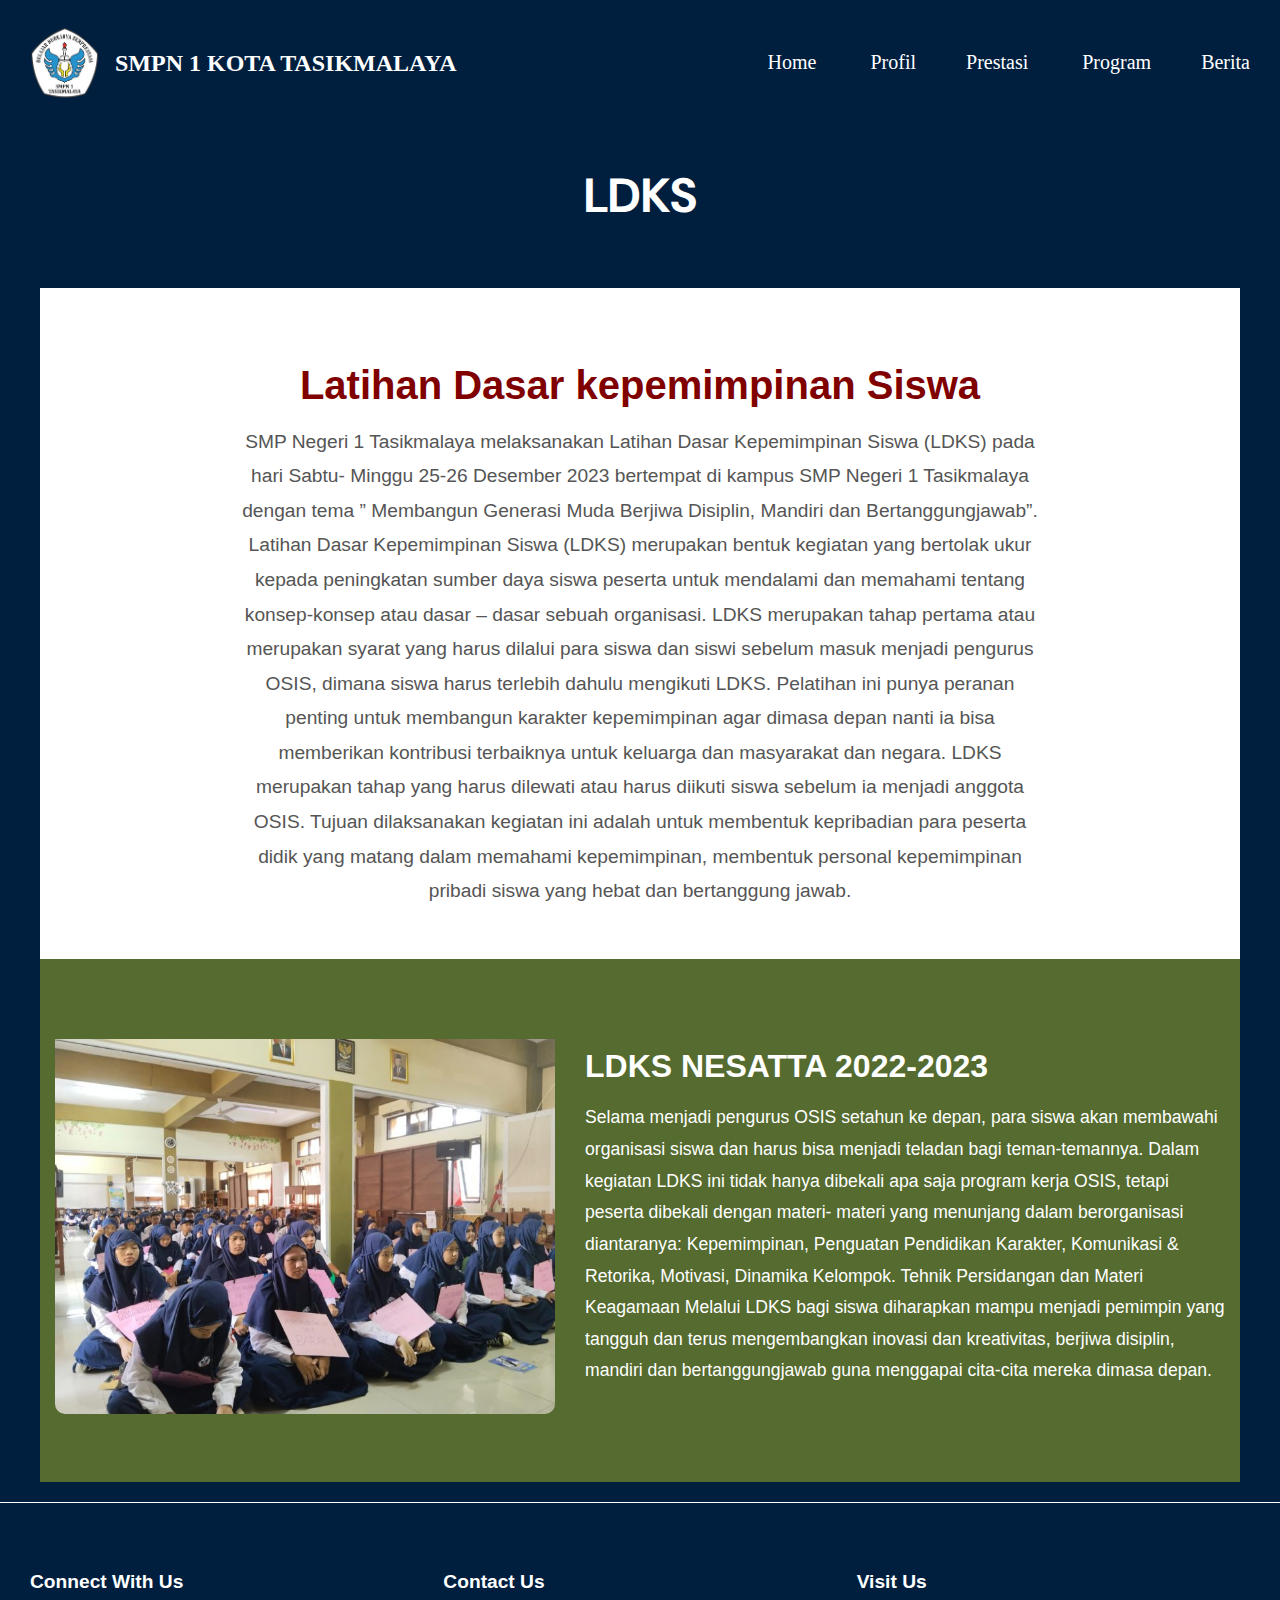
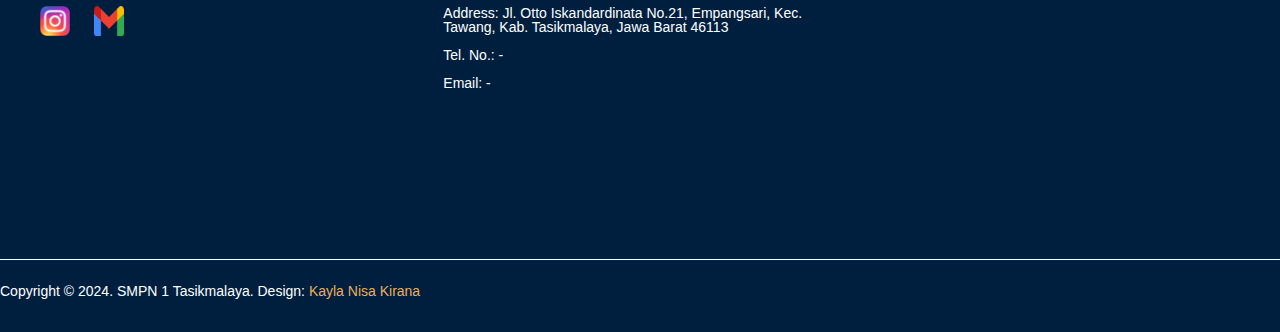
<file: ldks.html>
<!DOCTYPE html>
<html>
    <head>
        <title>SMPN 1 KOTA TASIKMALAYA</title>
        <link rel="stylesheet" type="text/css" href="css project.css">
        <!--font-->
        <link rel="preconnect" href="https://fonts.googleapis.com">
        <link rel="preconnect" href="https://fonts.gstatic.com" crossorigin>
        <link href="https://fonts.googleapis.com/css2?family=Playfair+Display:ital,wght@0,400..900;1,400..900&display=swap" rel="stylesheet">
        <link rel="preconnect" href="https://fonts.googleapis.com">
        <link rel="preconnect" href="https://fonts.gstatic.com" crossorigin>
        <link href="https://fonts.googleapis.com/css2?family=DM+Sans:ital,opsz,wght@0,9..40,100..1000;1,9..40,100..1000&display=swap" rel="stylesheet">
        <link rel="preconnect" href="https://fonts.googleapis.com">
        <link rel="preconnect" href="https://fonts.gstatic.com" crossorigin>
        <link href="https://fonts.googleapis.com/css2?family=DM+Sans:ital,opsz,wght@0,9..40,100..1000;1,9..40,100..1000&family=Kablammo&display=swap" rel="stylesheet">
    </head>

    <body>
        <header>
            <img src="Logo-Nesatta.png" width="70px" style="float: left; margin-left: 30px; margin-right: 10px; margin-top: 10px;">
            <div class="SMPN1"><b>SMPN 1 KOTA TASIKMALAYA</b></div>
        <nav class="nav1">
            <ul>
                <li><a href="index.html">Home</a></li>
                <li><a href="visimisi.html">Profil</a>
                <li><a href="prestasi.html">Prestasi</a></li>
                <li><a href="#">Program</a>
                    <ul class="dropdown">
                        <li><a href="unggulan.html">Kelas Cerdas Istimewa</a></li>
                        <li><a href="mpls.html">Masa Pengenalan Lingkungan Sekolah</a></li>
                        <li><a href="ldks.html">Latihan Dasar Kepemimpinan Siswa</a></li>
                        <li><a href="classmeet.html">Pekan Olahraga</a></li>
                        <li><a href="hut.html">HUT Nesatta</a></li>
                        <li><a href="gemrad.html">Gema Ramadhan</a></li>
                        <li><a href="bulbas.html">Bulan Bahasa</a></li>
                    </ul>
                <li><a href="news.html">Berita</a></li>
            </ul>
        </nav>
        </header>

        <main>
            <!--homepict-->
            <section class="header5">
                <div class="container">
                    <div class="row">
                        <div class="col-2">
                            <p style="color: #fff; font-size: 3rem; text-align: center;"><b>LDKS</b></p>
                        </div>
                    </div> 
                </div>
            </section>   
            <!--done-->

            <div class="container-mpls">
                <section class="learning-community">
                    <h1>Latihan Dasar kepemimpinan Siswa</h1>
                    <p>SMP Negeri 1 Tasikmalaya melaksanakan Latihan Dasar Kepemimpinan Siswa (LDKS) pada hari Sabtu- Minggu 25-26 Desember 2023 bertempat di kampus SMP Negeri 1 Tasikmalaya  dengan tema ” Membangun Generasi  Muda Berjiwa Disiplin, Mandiri dan Bertanggungjawab”.

                        Latihan Dasar Kepemimpinan Siswa (LDKS) merupakan bentuk kegiatan yang bertolak ukur kepada peningkatan sumber daya siswa peserta untuk mendalami dan memahami tentang konsep-konsep atau dasar – dasar sebuah organisasi.
                        
                        LDKS merupakan tahap pertama atau merupakan syarat yang harus dilalui para siswa dan siswi sebelum masuk menjadi pengurus OSIS, dimana siswa harus terlebih dahulu mengikuti LDKS. Pelatihan ini punya peranan penting untuk membangun karakter kepemimpinan agar dimasa depan nanti ia bisa memberikan kontribusi terbaiknya untuk keluarga dan masyarakat dan negara. LDKS merupakan tahap yang harus dilewati atau harus diikuti siswa sebelum ia menjadi anggota OSIS.
                        
                        Tujuan dilaksanakan kegiatan ini adalah untuk membentuk kepribadian para peserta didik yang matang dalam memahami kepemimpinan,  membentuk personal kepemimpinan pribadi siswa yang hebat dan bertanggung jawab.</p>
                </section>
        
                <section class="faith-scholarship">
                    <div class="image-container">
                        <img src="ldks.jpeg" alt="ldks nesatta 2022-2023">
                    </div>
                    <div class="text-content">
                        <h2>LDKS NESATTA 2022-2023</h2>
                        <p>Selama menjadi pengurus OSIS setahun ke depan, para siswa akan membawahi organisasi siswa dan harus bisa menjadi teladan bagi teman-temannya.

                            Dalam kegiatan LDKS ini tidak hanya dibekali apa saja program kerja OSIS, tetapi peserta dibekali dengan materi- materi yang menunjang dalam berorganisasi diantaranya: Kepemimpinan, Penguatan Pendidikan Karakter, Komunikasi & Retorika, Motivasi, Dinamika Kelompok. Tehnik Persidangan dan Materi Keagamaan
                            
                            Melalui LDKS bagi siswa diharapkan mampu menjadi pemimpin yang tangguh dan terus mengembangkan inovasi dan kreativitas, berjiwa disiplin, mandiri dan bertanggungjawab guna menggapai cita-cita mereka dimasa depan.</p>
                    </div>
                </section>
            </div>
        </main>
        <footer>
            <div class="footer-container">
                <div class="footer-section">
                    <h3>Connect With Us</h3>
                    <div class="social-icons">
                        <a href="https://www.instagram.com/infonesatta?utm_source=ig_web_button_share_sheet&igsh=ZDNlZDc0MzIxNw=="><img src="Instagram_logo_2016.svg.png" alt="Instagram"></a>
                        <a href="#"><img src="Gmail_icon_(2020).svg.png" alt="Gmail"></a>
                    </div>
                </div>
                <div class="footer-section">
                    <h3>Contact Us</h3>
                    <p>Address: Jl. Otto Iskandardinata No.21, Empangsari, Kec. Tawang, Kab. Tasikmalaya, Jawa Barat 46113</p>
                    <p>Tel. No.: -</p>
                    <p>Email: -</p>
                </div>
                <div class="footer-section">
                    <h3>Visit Us</h3>
                    <div class="map">
                        <iframe src="https://www.google.com/maps/embed?pb=!1m14!1m8!1m3!1d15828.98419689787!2d108.2233389!3d-7.3262375!3m2!1i1024!2i768!4f13.1!3m3!1m2!1s0x2e6f57005f758851%3A0x8d547ed51ec8f9ec!2sSMP%20Negeri%201%20Tasikmalaya!5e0!3m2!1sen!2sid!4v1729411137535!5m2!1sen!2sid" width="250" height="200" style="border:0;" allowfullscreen="" loading="lazy" referrerpolicy="no-referrer-when-downgrade"></iframe>
                    </div>
                </div>
            </div>
            <div class="footer-bottom">
                <p>Copyright &copy; 2024. SMPN 1 Tasikmalaya. Design: <a href="https://www.instagram.com/kaylansk?igsh=ZG93Nmg3cWY5Y2Rq">Kayla Nisa Kirana</a></p>
            </div>
        </footer>
    </body>

</html>
</file>
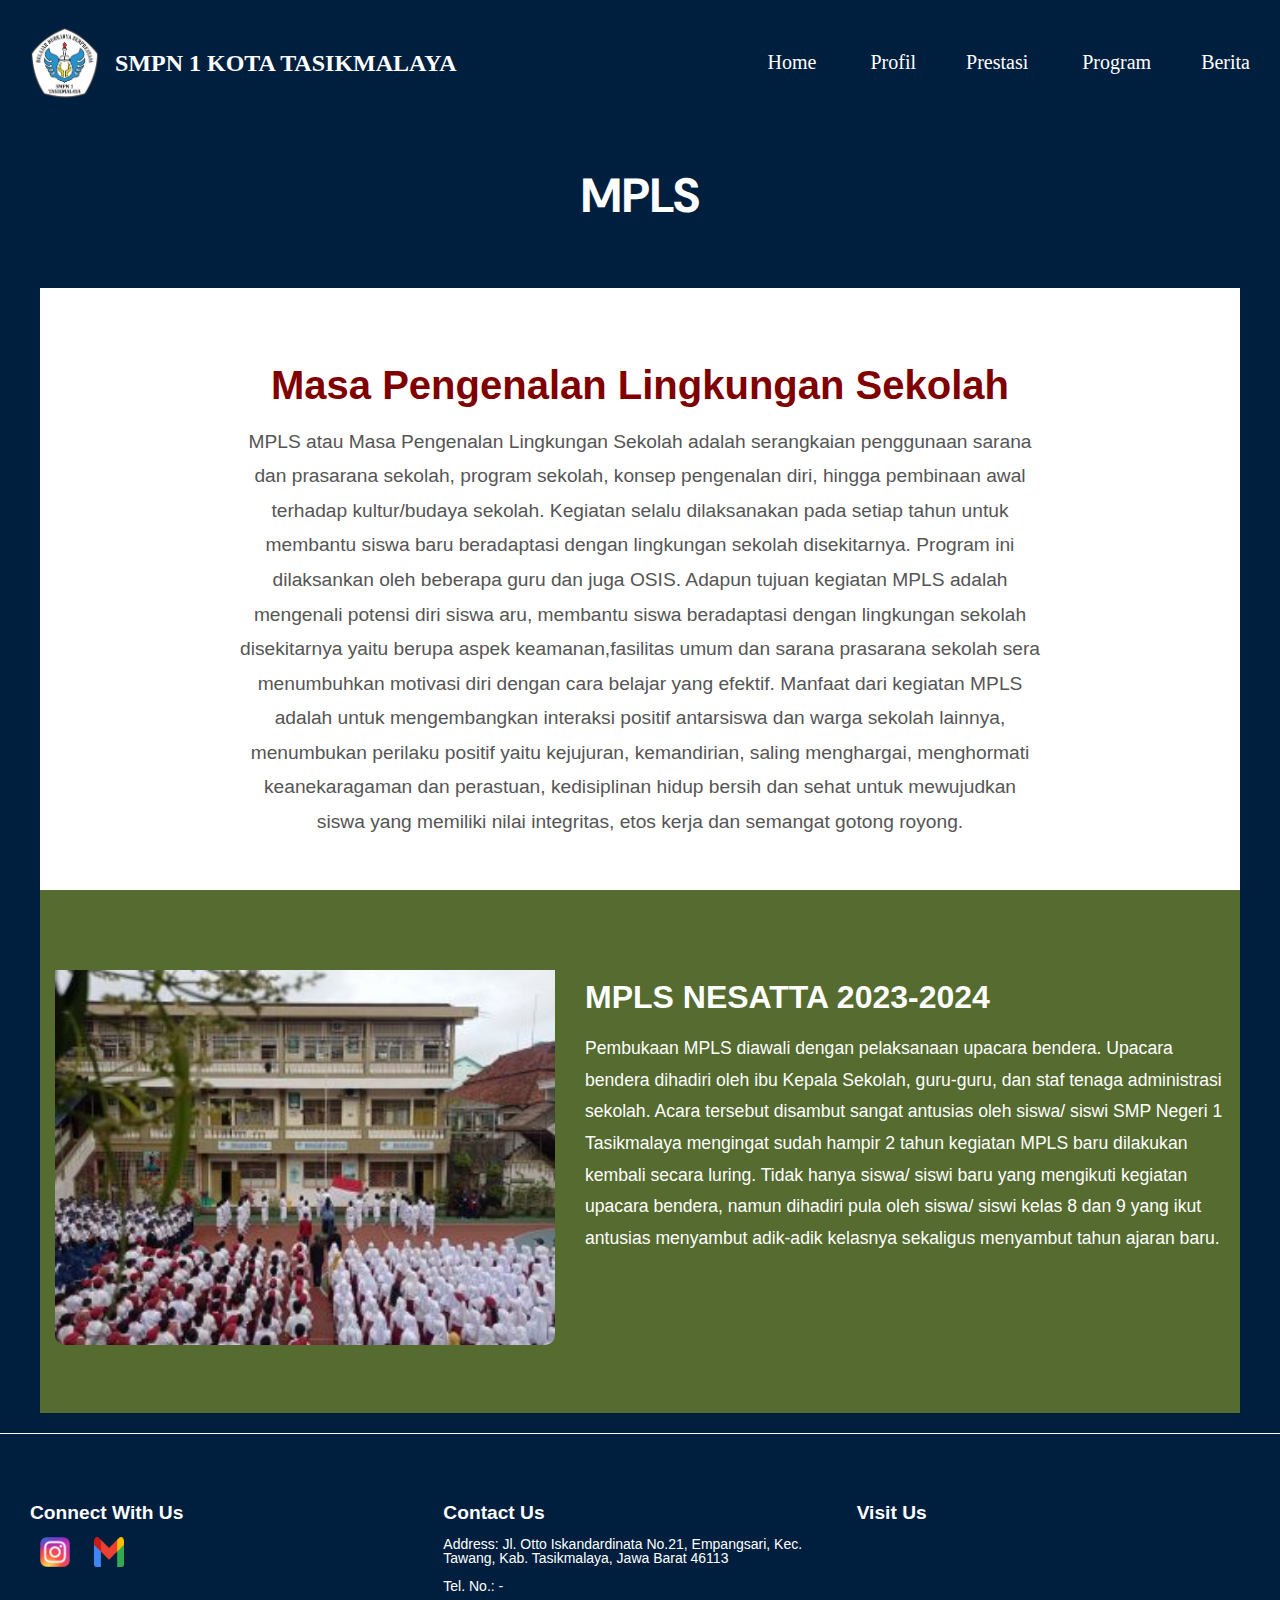
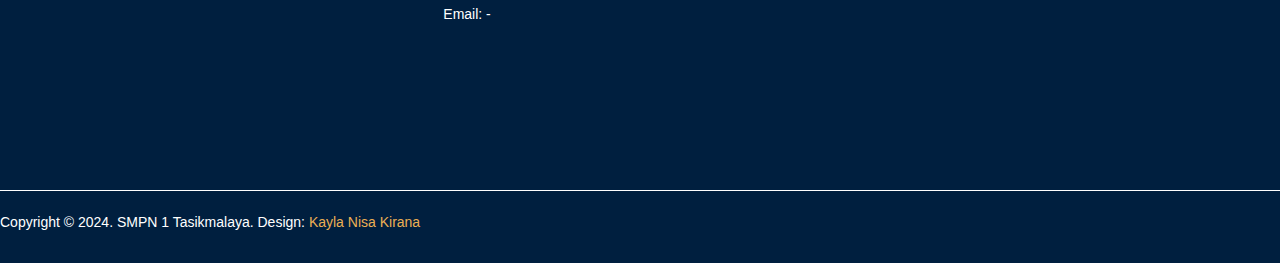
<file: mpls.html>
<!DOCTYPE html>
<html>
    <head>
        <title>SMPN 1 KOTA TASIKMALAYA</title>
        <link rel="stylesheet" type="text/css" href="css project.css">
        <!--font-->
        <link rel="preconnect" href="https://fonts.googleapis.com">
        <link rel="preconnect" href="https://fonts.gstatic.com" crossorigin>
        <link href="https://fonts.googleapis.com/css2?family=Playfair+Display:ital,wght@0,400..900;1,400..900&display=swap" rel="stylesheet">
        <link rel="preconnect" href="https://fonts.googleapis.com">
        <link rel="preconnect" href="https://fonts.gstatic.com" crossorigin>
        <link href="https://fonts.googleapis.com/css2?family=DM+Sans:ital,opsz,wght@0,9..40,100..1000;1,9..40,100..1000&display=swap" rel="stylesheet">
        <link rel="preconnect" href="https://fonts.googleapis.com">
        <link rel="preconnect" href="https://fonts.gstatic.com" crossorigin>
        <link href="https://fonts.googleapis.com/css2?family=DM+Sans:ital,opsz,wght@0,9..40,100..1000;1,9..40,100..1000&family=Kablammo&display=swap" rel="stylesheet">
    </head>

    <body>
        <header>
            <img src="Logo-Nesatta.png" width="70px" style="float: left; margin-left: 30px; margin-right: 10px; margin-top: 10px;">
            <div class="SMPN1"><b>SMPN 1 KOTA TASIKMALAYA</b></div>
        <nav class="nav1">
            <ul>
                <li><a href="index.html">Home</a></li>
                <li><a href="visimisi.html">Profil</a>
                <li><a href="prestasi.html">Prestasi</a></li>
                <li><a href="#">Program</a>
                    <ul class="dropdown">
                        <li><a href="unggulan.html">Kelas Cerdas Istimewa</a></li>
                        <li><a href="mpls.html">Masa Pengenalan Lingkungan Sekolah</a></li>
                        <li><a href="ldks.html">Latihan Dasar Kepemimpinan Siswa</a></li>
                        <li><a href="classmeet.html">Pekan Olahraga</a></li>
                        <li><a href="hut.html">HUT Nesatta</a></li>
                        <li><a href="gemrad.html">Gema Ramadhan</a></li>
                        <li><a href="bulbas.html">Bulan Bahasa</a></li>
                    </ul>
                <li><a href="news.html">Berita</a></li>
            </ul>
        </nav>
        </header>

        <main>
            <!--homepict-->
            <section class="header5">
                <div class="container">
                    <div class="row">
                        <div class="col-2">
                            <p style="color: #fff; font-size: 3rem; text-align: center;"><b>MPLS</b></p>
                        </div>
                    </div> 
                </div>
            </section>   
            <!--done-->

            <div class="container-mpls">
                <section class="learning-community">
                    <h1>Masa Pengenalan Lingkungan Sekolah</h1>
                    <p>MPLS atau Masa Pengenalan Lingkungan Sekolah adalah serangkaian penggunaan sarana dan prasarana sekolah, program sekolah, konsep pengenalan diri, hingga pembinaan awal terhadap kultur/budaya sekolah. Kegiatan selalu dilaksanakan pada setiap tahun untuk membantu siswa baru beradaptasi dengan lingkungan sekolah disekitarnya. Program ini dilaksankan oleh beberapa guru dan juga OSIS.
                        Adapun tujuan kegiatan MPLS adalah mengenali potensi diri siswa aru, membantu siswa beradaptasi dengan lingkungan sekolah disekitarnya yaitu berupa aspek keamanan,fasilitas umum dan sarana prasarana sekolah sera menumbuhkan motivasi diri dengan cara belajar yang efektif. Manfaat dari kegiatan MPLS adalah untuk mengembangkan interaksi positif antarsiswa dan warga sekolah lainnya, menumbukan perilaku positif yaitu kejujuran, kemandirian, saling menghargai, menghormati keanekaragaman dan perastuan, kedisiplinan hidup bersih dan sehat untuk mewujudkan siswa yang memiliki nilai integritas, etos kerja dan semangat  gotong royong.</p>
                </section>
        
                <section class="faith-scholarship">
                    <div class="image-container">
                        <img src="MPLS.jpeg" alt="mpls nesatta 2022-2023">
                    </div>
                    <div class="text-content">
                        <h2>MPLS NESATTA 2023-2024</h2>
                        <p>Pembukaan MPLS diawali dengan pelaksanaan upacara bendera. Upacara bendera dihadiri oleh ibu Kepala Sekolah, guru-guru, dan staf tenaga administrasi sekolah. Acara tersebut disambut sangat antusias oleh siswa/ siswi SMP Negeri 1 Tasikmalaya mengingat sudah hampir 2 tahun kegiatan MPLS baru dilakukan kembali secara luring. Tidak hanya siswa/ siswi baru yang mengikuti kegiatan upacara bendera, namun dihadiri pula oleh siswa/ siswi kelas 8 dan 9 yang ikut antusias menyambut adik-adik kelasnya sekaligus menyambut tahun ajaran baru.</p>
                    </div>
                </section>
            </div>
        </main>
        <footer>
            <div class="footer-container">
                <div class="footer-section">
                    <h3>Connect With Us</h3>
                    <div class="social-icons">
                        <a href="https://www.instagram.com/infonesatta?utm_source=ig_web_button_share_sheet&igsh=ZDNlZDc0MzIxNw=="><img src="Instagram_logo_2016.svg.png" alt="Instagram"></a>
                        <a href="#"><img src="Gmail_icon_(2020).svg.png" alt="Gmail"></a>
                    </div>
                </div>
                <div class="footer-section">
                    <h3>Contact Us</h3>
                    <p>Address: Jl. Otto Iskandardinata No.21, Empangsari, Kec. Tawang, Kab. Tasikmalaya, Jawa Barat 46113</p>
                    <p>Tel. No.: -</p>
                    <p>Email: -</p>
                </div>
                <div class="footer-section">
                    <h3>Visit Us</h3>
                    <div class="map">
                        <iframe src="https://www.google.com/maps/embed?pb=!1m14!1m8!1m3!1d15828.98419689787!2d108.2233389!3d-7.3262375!3m2!1i1024!2i768!4f13.1!3m3!1m2!1s0x2e6f57005f758851%3A0x8d547ed51ec8f9ec!2sSMP%20Negeri%201%20Tasikmalaya!5e0!3m2!1sen!2sid!4v1729411137535!5m2!1sen!2sid" width="250" height="200" style="border:0;" allowfullscreen="" loading="lazy" referrerpolicy="no-referrer-when-downgrade"></iframe>
                    </div>
                </div>
            </div>
            <div class="footer-bottom">
                <p>Copyright &copy; 2024. SMPN 1 Tasikmalaya. Design: <a href="https://www.instagram.com/kaylansk?igsh=ZG93Nmg3cWY5Y2Rq">Kayla Nisa Kirana</a></p>
            </div>
        </footer>
    </body>

</html>
</file>
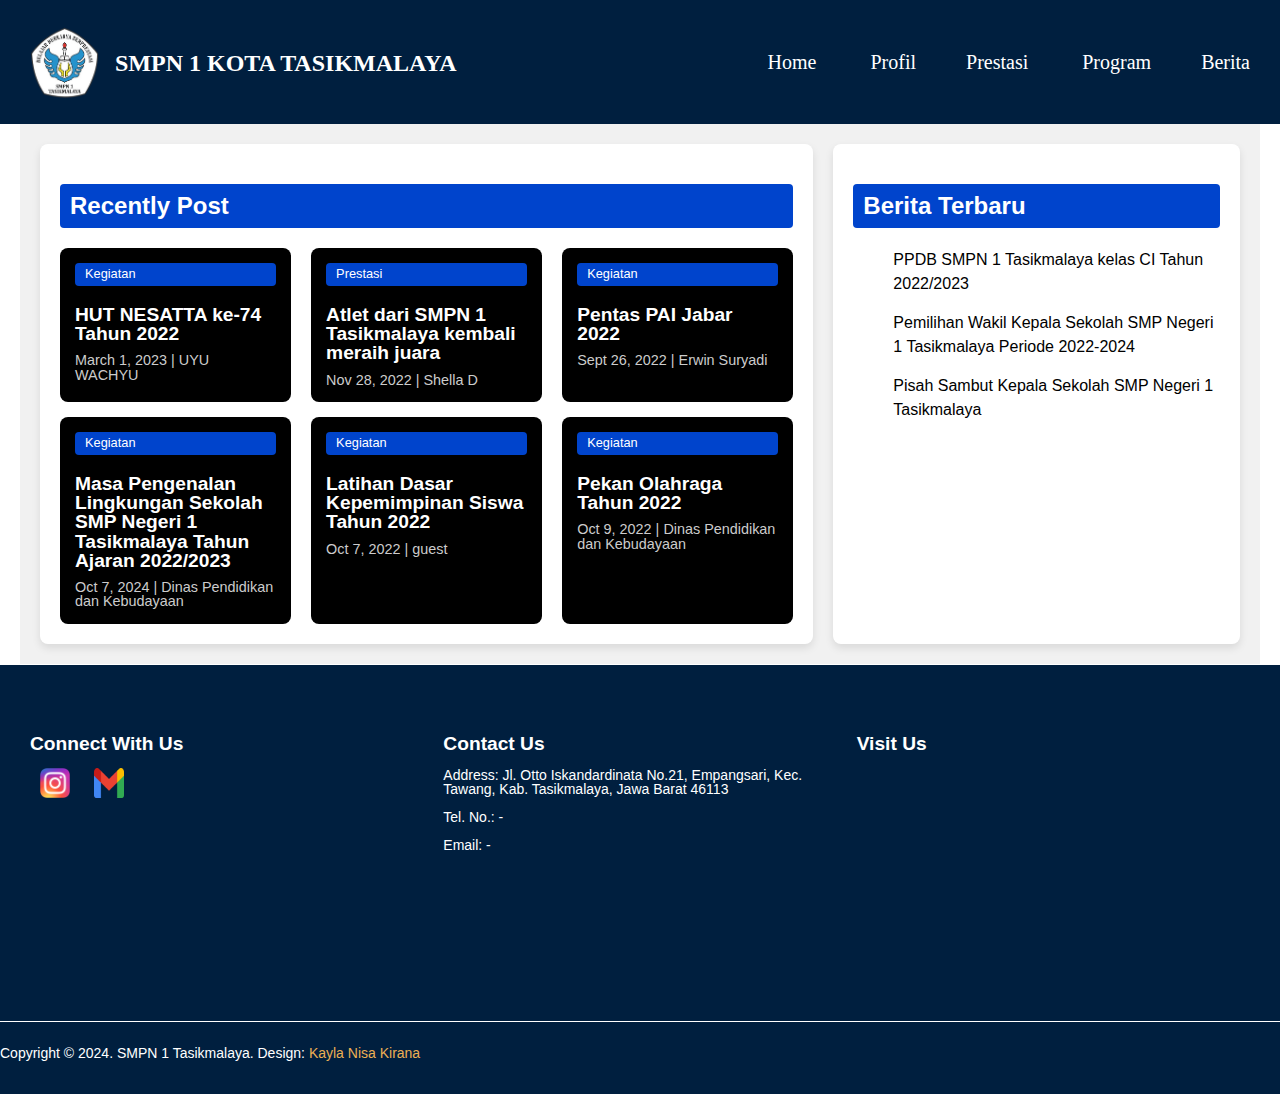
<file: news.html>
<!DOCTYPE html>
<html>
    <head>
        <title>SMPN 1 KOTA TASIKMALAYA</title>
        <link rel="stylesheet" type="text/css" href="css project.css">
        <!--font-->
        <link rel="preconnect" href="https://fonts.googleapis.com">
        <link rel="preconnect" href="https://fonts.gstatic.com" crossorigin>
        <link href="https://fonts.googleapis.com/css2?family=Playfair+Display:ital,wght@0,400..900;1,400..900&display=swap" rel="stylesheet">
        <link rel="preconnect" href="https://fonts.googleapis.com">
        <link rel="preconnect" href="https://fonts.gstatic.com" crossorigin>
        <link href="https://fonts.googleapis.com/css2?family=DM+Sans:ital,opsz,wght@0,9..40,100..1000;1,9..40,100..1000&display=swap" rel="stylesheet">
        <link rel="preconnect" href="https://fonts.googleapis.com">
        <link rel="preconnect" href="https://fonts.gstatic.com" crossorigin>
        <link href="https://fonts.googleapis.com/css2?family=DM+Sans:ital,opsz,wght@0,9..40,100..1000;1,9..40,100..1000&family=Kablammo&display=swap" rel="stylesheet">
    </head>

    <body>
        <header>
            <img src="Logo-Nesatta.png" width="70px" style="float: left; margin-left: 30px; margin-right: 10px; margin-top: 10px;">
            <div class="SMPN1"><b>SMPN 1 KOTA TASIKMALAYA</b></div>
        <nav class="nav1">
            <ul>
                <li><a href="index.html">Home</a></li>
                <li><a href="visimisi.html">Profil</a>
                <li><a href="prestasi.html">Prestasi</a></li>
                <li><a href="#">Program</a>
                    <ul class="dropdown">
                        <li><a href="unggulan.html">Kelas Cerdas Istimewa</a></li>
                        <li><a href="mpls.html">Masa Pengenalan Lingkungan Sekolah</a></li>
                        <li><a href="ldks.html">Latihan Dasar Kepemimpinan Siswa</a></li>
                        <li><a href="classmeet.html">Pekan Olahraga</a></li>
                        <li><a href="hut.html">HUT Nesatta</a></li>
                        <li><a href="gemrad.html">Gema Ramadhan</a></li>
                        <li><a href="bulbas.html">Bulan Bahasa</a></li>
                    </ul>
                <li><a href="news.html">Berita</a></li>
            </ul>
        </nav>
        </header>

        <main style="background-color: #fff;">
            <div class="container-news">
                <section class="related-post">
                    <h2>Recently Post</h2>
                    <div class="post-grid">
                        <div class="post-card">
                            <div class="post-category">Kegiatan</div>
                            <h3 class="berita2" href="hut.html">HUT NESATTA ke-74 Tahun 2022</h3>
                            <div class="post-meta">
                                <span>March 1, 2023</span> | 
                                <span>UYU WACHYU</span>
                            </div>
                        </div>
        
                        <div class="post-card">
                            <div class="post-category">Prestasi</div>
                            <h3 class="berita2" href="prestasi.html">Atlet dari SMPN 1 Tasikmalaya kembali meraih juara</h3>
                            <div class="post-meta">
                                <span>Nov 28, 2022</span> | 
                                <span>Shella D</span>
                            </div>
                        </div>
        
                        <div class="post-card">
                            <div class="post-category">Kegiatan</div>
                            <h3 class="berita2" href="gemrad.html">Pentas PAI Jabar 2022</h3>
                            <div class="post-meta">
                                <span>Sept 26, 2022</span> | 
                                <span>Erwin Suryadi</span>
                            </div>
                        </div>
                    </div>
                    <div class="post-grid">
                        <div class="post-card">
                            <div class="post-category">Kegiatan</div>
                            <h3 class="berita2" href="mpls.html">Masa Pengenalan Lingkungan Sekolah SMP Negeri 1 Tasikmalaya Tahun Ajaran 2022/2023</h3>
                            <div class="post-meta">
                                <span>Oct 7, 2024</span> | 
                                <span>Dinas Pendidikan dan Kebudayaan</span>
                            </div>
                        </div>
        
                        <div class="post-card">
                            <div class="post-category">Kegiatan</div>
                            <h3 class="berita2" href="ldks.html">Latihan Dasar Kepemimpinan Siswa Tahun 2022</h3>
                            <div class="post-meta">
                                <span>Oct 7, 2022</span> | 
                                <span>guest</span>
                            </div>
                        </div>
        
                        <div class="post-card">
                            <div class="post-category">Kegiatan</div>
                            <h3 class="berita2" href="classmeet.html">Pekan Olahraga Tahun 2022</h3>
                            <div class="post-meta">
                                <span>Oct 9, 2022</span> | 
                                <span>Dinas Pendidikan dan Kebudayaan</span>
                            </div>
                        </div>
                    </div>
                </section>
        
                <aside class="latest-news">
                    <h2>Berita Terbaru</h2>
                    <ul style="background-color: #fff; color: black;">
                        <li><div class="berita" href="unggulan.html"> PPDB SMPN 1 Tasikmalaya kelas CI Tahun 2022/2023</div></li>
                        <li><div class="berita" href=""> Pemilihan Wakil Kepala Sekolah SMP Negeri 1 Tasikmalaya Periode 2022-2024</div></li>
                        <li><div class="berita" href="">Pisah Sambut Kepala Sekolah SMP Negeri 1 Tasikmalaya</div></li>
                    </ul>
                </aside>
            </div>
        
        
            <footer>
                <div class="footer-container">
                    <div class="footer-section">
                        <h3>Connect With Us</h3>
                        <div class="social-icons">
                            <a href="https://www.instagram.com/infonesatta?utm_source=ig_web_button_share_sheet&igsh=ZDNlZDc0MzIxNw=="><img src="Instagram_logo_2016.svg.png" alt="Instagram"></a>
                            <a href="#"><img src="Gmail_icon_(2020).svg.png" alt="Gmail"></a>
                        </div>
                    </div>
                    <div class="footer-section">
                        <h3>Contact Us</h3>
                        <p>Address: Jl. Otto Iskandardinata No.21, Empangsari, Kec. Tawang, Kab. Tasikmalaya, Jawa Barat 46113</p>
                        <p>Tel. No.: -</p>
                        <p>Email: -</p>
                    </div>
                    <div class="footer-section">
                        <h3>Visit Us</h3>
                        <div class="map">
                            <iframe src="https://www.google.com/maps/embed?pb=!1m14!1m8!1m3!1d15828.98419689787!2d108.2233389!3d-7.3262375!3m2!1i1024!2i768!4f13.1!3m3!1m2!1s0x2e6f57005f758851%3A0x8d547ed51ec8f9ec!2sSMP%20Negeri%201%20Tasikmalaya!5e0!3m2!1sen!2sid!4v1729411137535!5m2!1sen!2sid" width="250" height="200" style="border:0;" allowfullscreen="" loading="lazy" referrerpolicy="no-referrer-when-downgrade"></iframe>
                        </div>
                    </div>
                </div>
                <div class="footer-bottom">
                    <p>Copyright &copy; 2024. SMPN 1 Tasikmalaya. Design: <a href="https://www.instagram.com/kaylansk?igsh=ZG93Nmg3cWY5Y2Rq">Kayla Nisa Kirana</a></p>
                </div>
            </footer>
    </body>

</html>
</file>
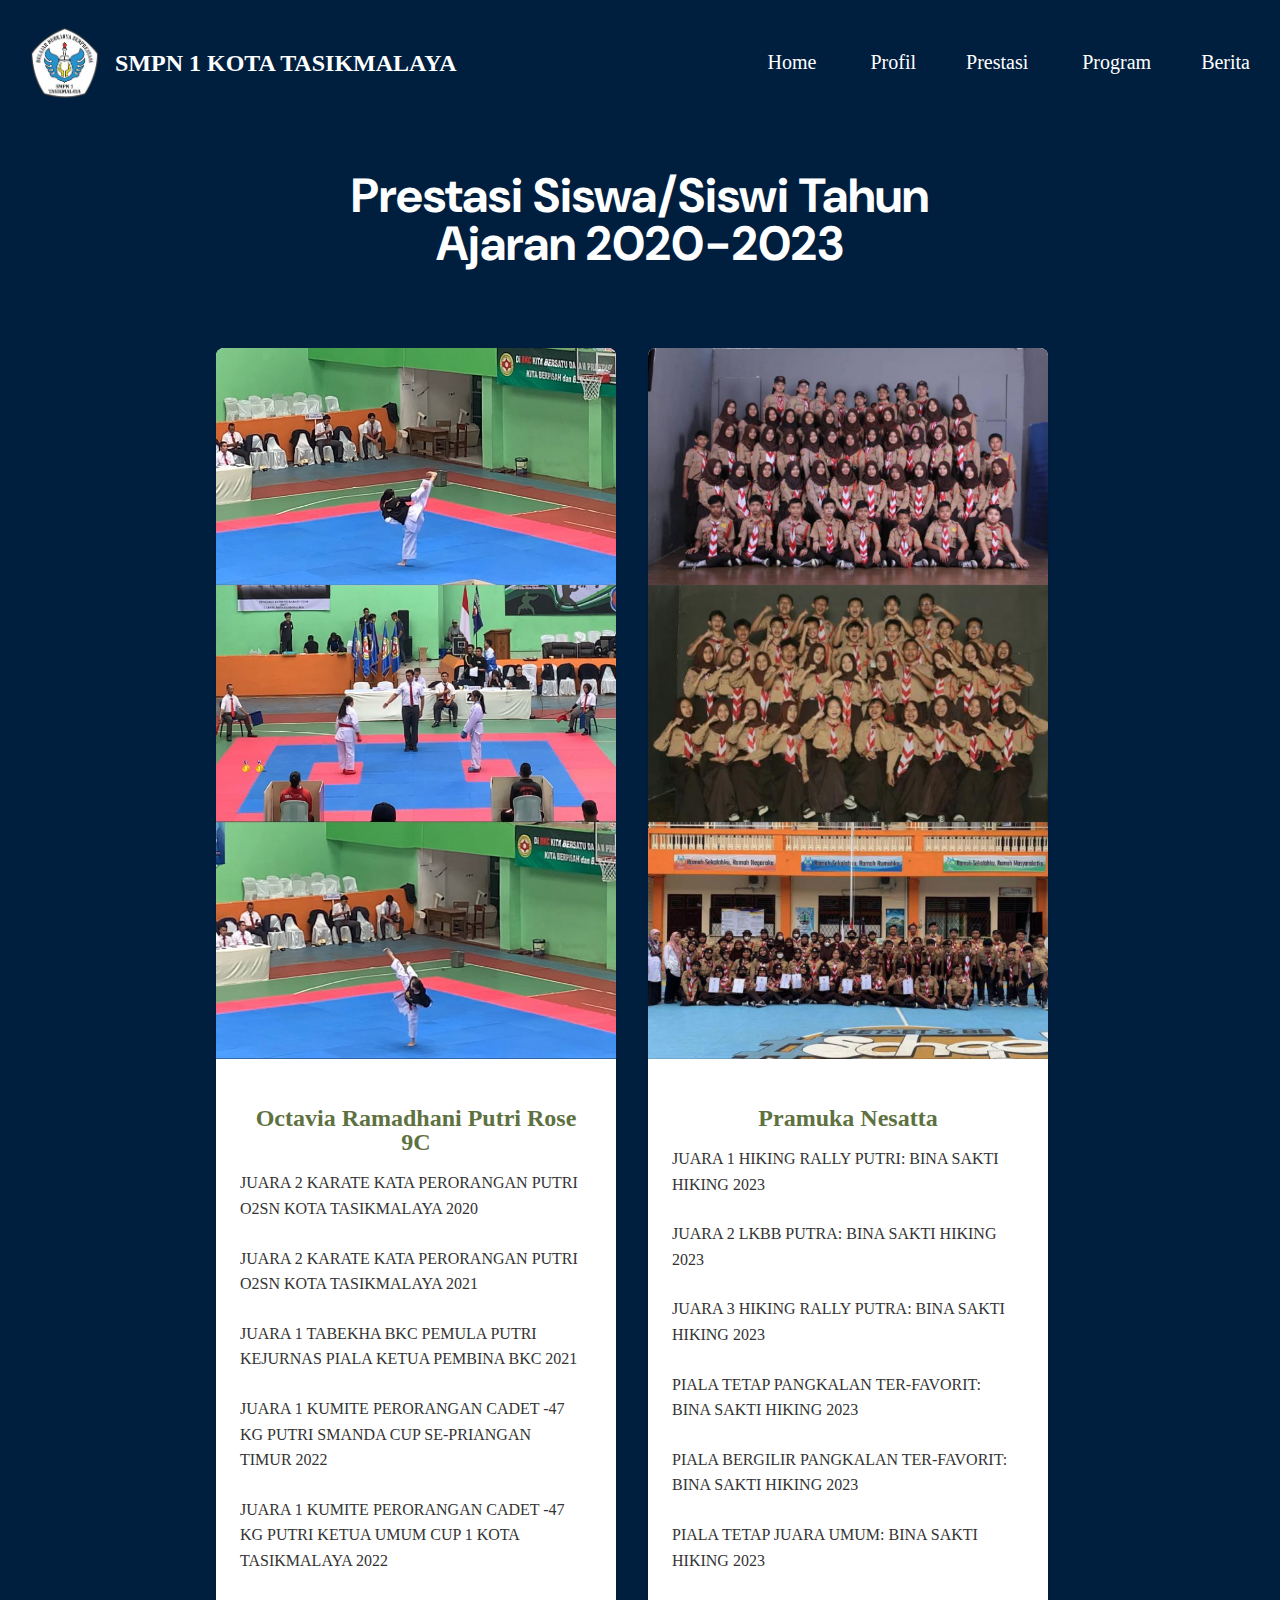
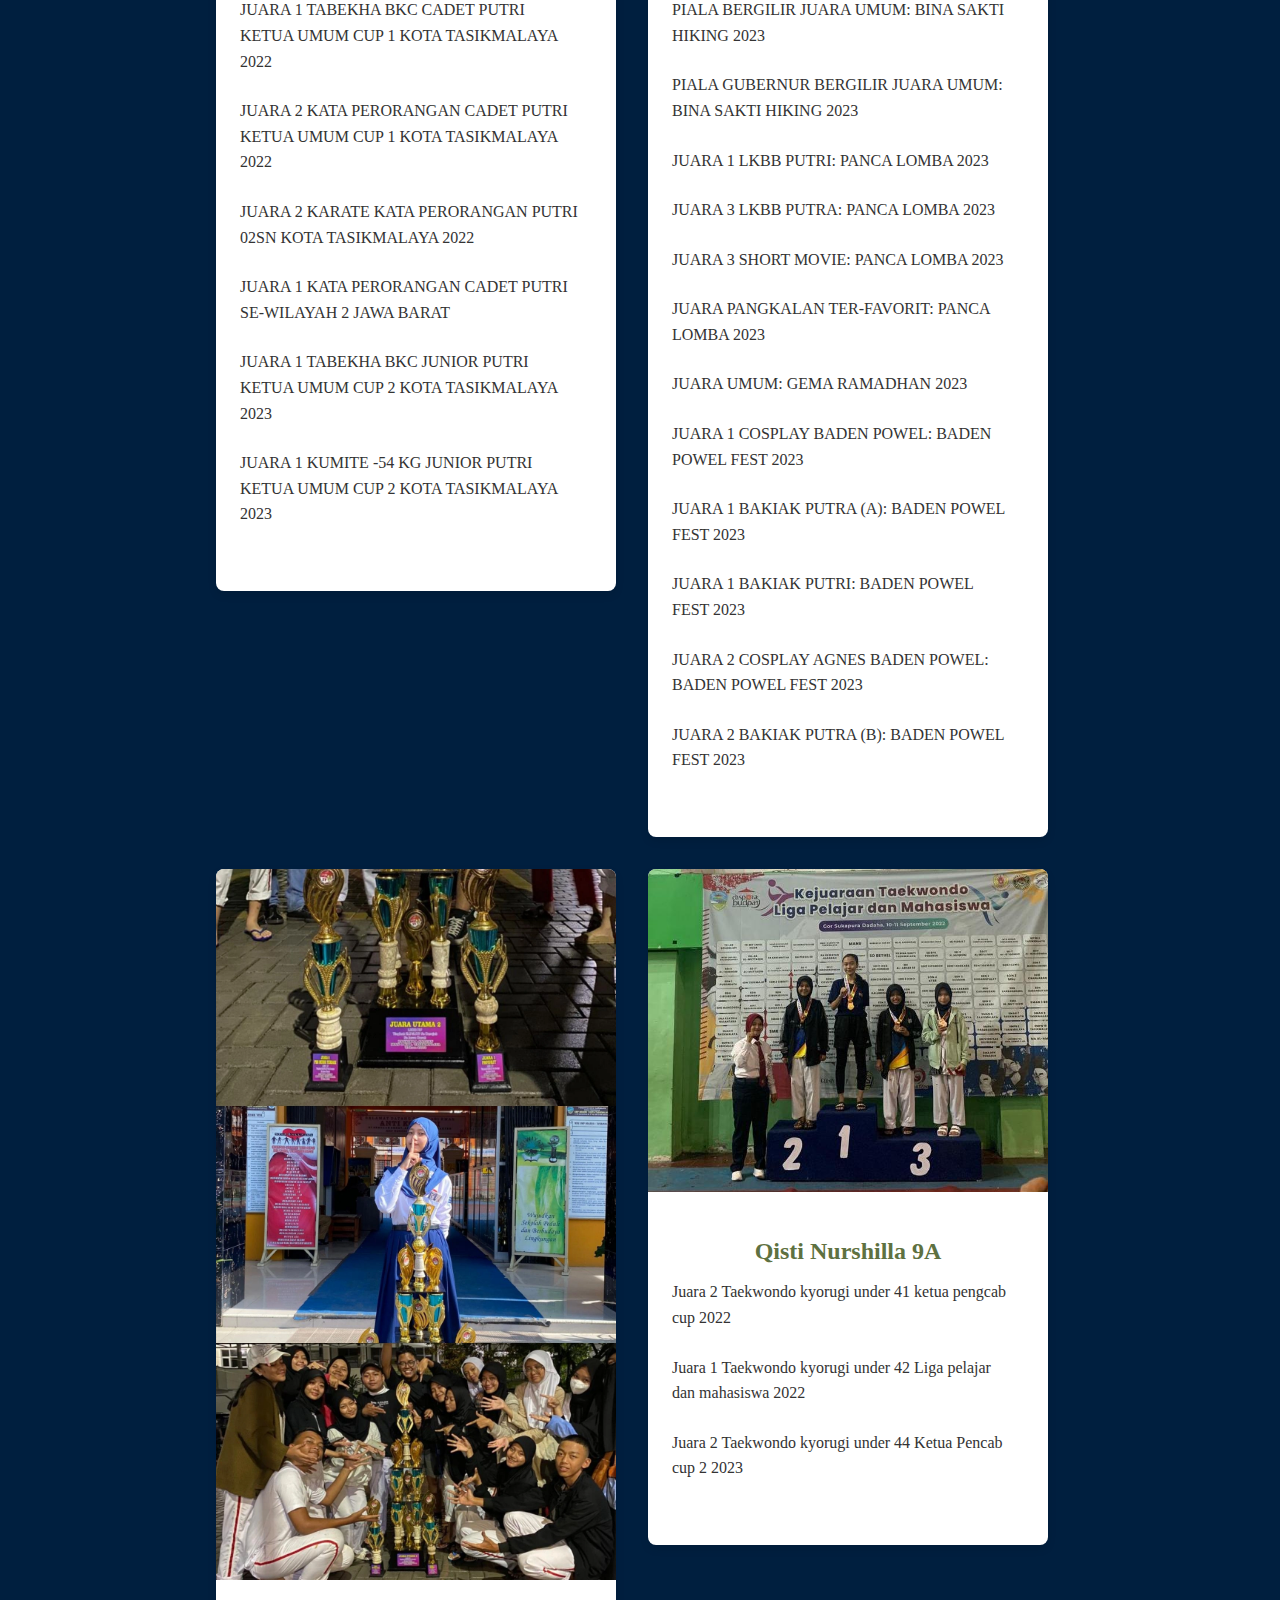
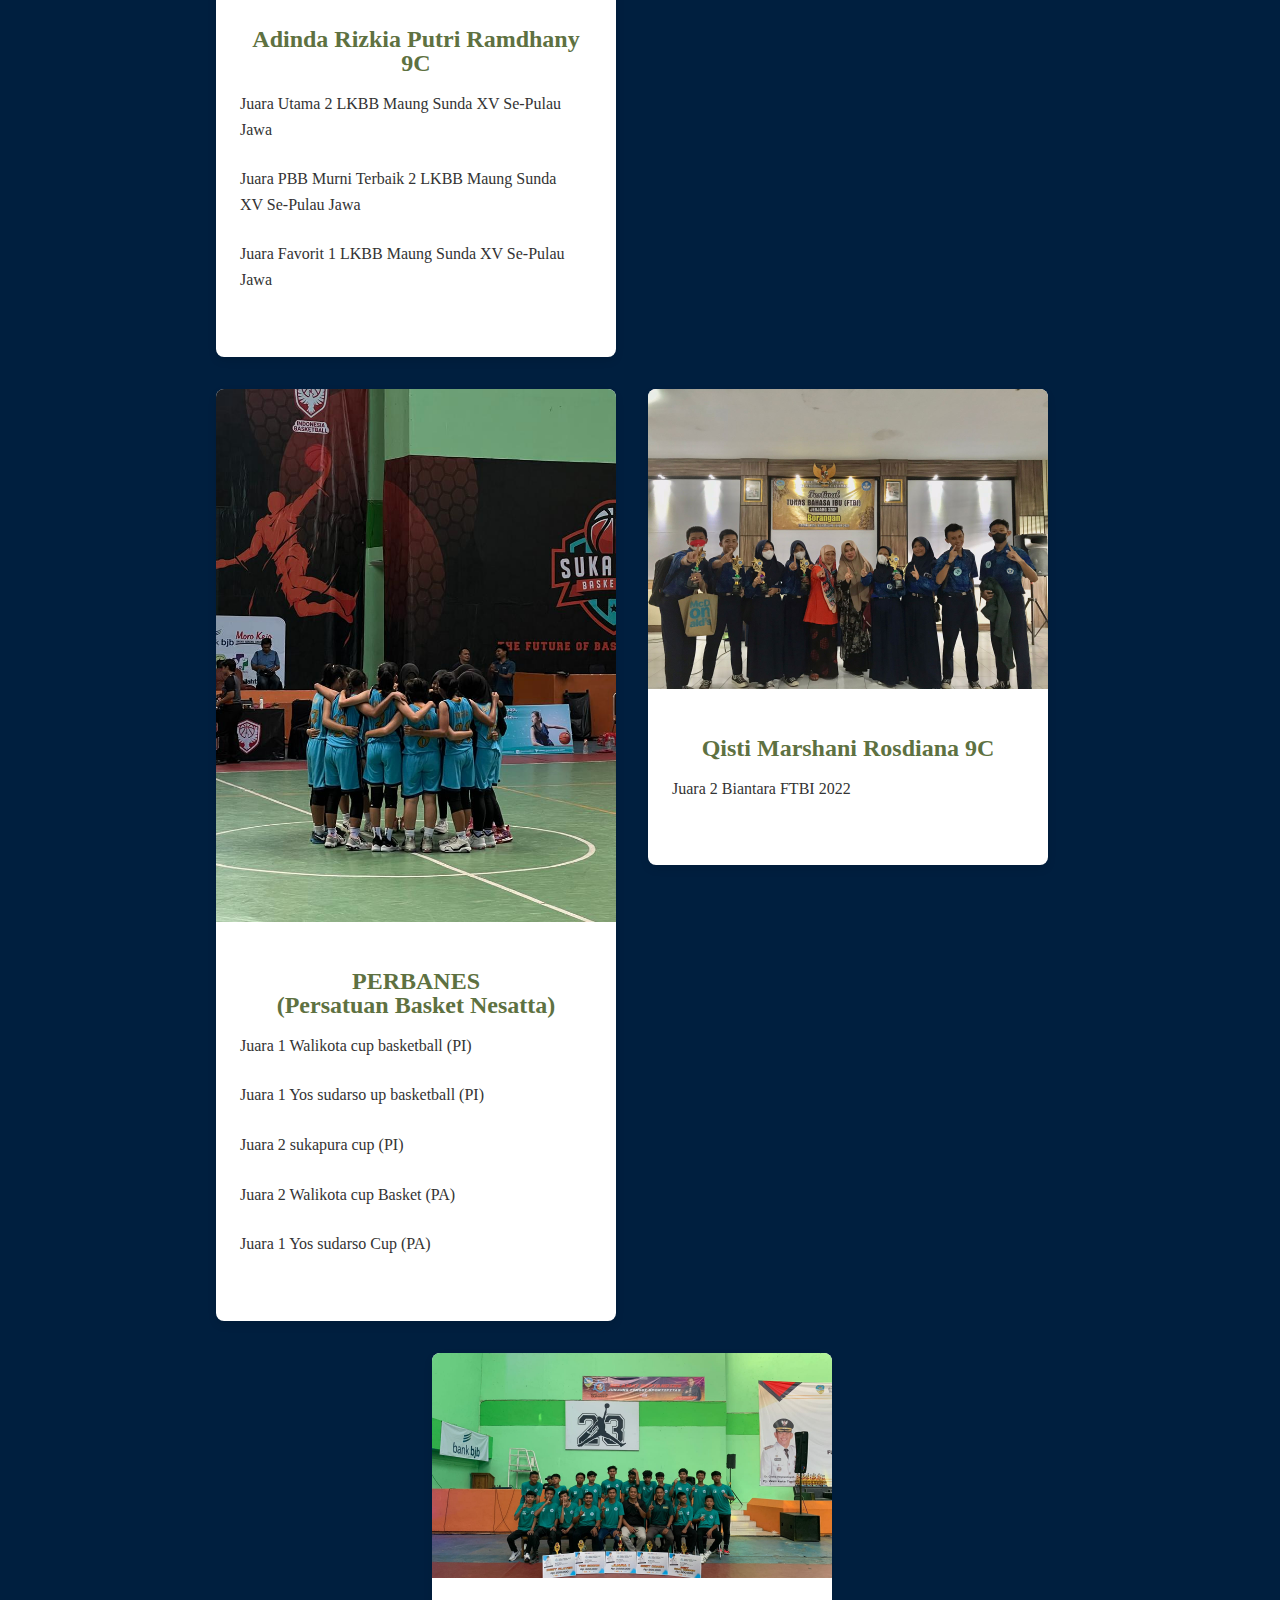
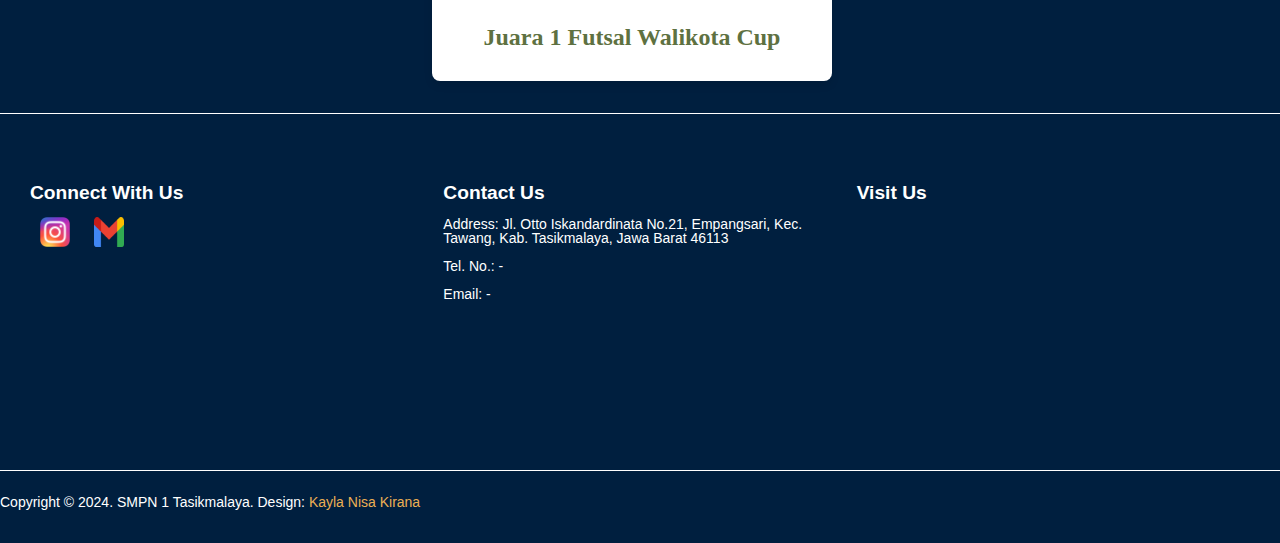
<file: prestasi.html>
<!DOCTYPE html>
<html>
    <head>
        <title>SMPN 1 KOTA TASIKMALAYA</title>
        <link rel="stylesheet" type="text/css" href="css project.css">
        <!--font-->
        <link rel="preconnect" href="https://fonts.googleapis.com">
        <link rel="preconnect" href="https://fonts.gstatic.com" crossorigin>
        <link href="https://fonts.googleapis.com/css2?family=Playfair+Display:ital,wght@0,400..900;1,400..900&display=swap" rel="stylesheet">
        <link rel="preconnect" href="https://fonts.googleapis.com">
        <link rel="preconnect" href="https://fonts.gstatic.com" crossorigin>
        <link href="https://fonts.googleapis.com/css2?family=DM+Sans:ital,opsz,wght@0,9..40,100..1000;1,9..40,100..1000&display=swap" rel="stylesheet">
        <link rel="preconnect" href="https://fonts.googleapis.com">
        <link rel="preconnect" href="https://fonts.gstatic.com" crossorigin>
        <link href="https://fonts.googleapis.com/css2?family=DM+Sans:ital,opsz,wght@0,9..40,100..1000;1,9..40,100..1000&family=Kablammo&display=swap" rel="stylesheet">
    </head>

    <body>
        <header>
            <img src="Logo-Nesatta.png" width="70px" style="float: left; margin-left: 30px; margin-right: 10px; margin-top: 10px;">
            <div class="SMPN1"><b>SMPN 1 KOTA TASIKMALAYA</b></div>
        <nav class="nav1">
            <ul>
                <li><a href="index.html">Home</a></li>
                <li><a href="visimisi.html">Profil</a>
                <li><a href="prestasi.html">Prestasi</a></li>
                <li><a href="#">Program</a>
                    <ul class="dropdown">
                        <li><a href="unggulan.html">Kelas Cerdas Istimewa</a></li>
                        <li><a href="mpls.html">Masa Pengenalan Lingkungan Sekolah</a></li>
                        <li><a href="ldks.html">Latihan Dasar Kepemimpinan Siswa</a></li>
                        <li><a href="classmeet.html">Pekan Olahraga</a></li>
                        <li><a href="hut.html">HUT Nesatta</a></li>
                        <li><a href="gemrad.html">Gema Ramadhan</a></li>
                        <li><a href="bulbas.html">Bulan Bahasa</a></li>
                    </ul>
                <li><a href="news.html">Berita</a></li>
            </ul>
        </nav>
        </header>

        <main>
            <!--homepict-->
            <section class="header3">
                <div class="container">
                    <div class="row">
                        <div class="col-2">
                            <p style="color: #fff; font-size: 3rem; text-align: center;"><b>Prestasi Siswa/Siswi Tahun Ajaran 2020-2023</b></p>
                        </div>
                    </div> 
                </div>
            </section>   
            <!--done-->

            <section class="content-section">
                <div class="card">
                    <img src="oct.jpeg" alt="Octavia Ramadhani Putri Rose">
                    <div class="card-content">
                        <h2>Octavia Ramadhani Putri Rose 9C</h2>
                        <ul style="text-align: left; background-color: #fff; padding-right: 10px; padding-left: 0;">
                            <li>JUARA 2 KARATE KATA PERORANGAN PUTRI O2SN KOTA TASIKMALAYA 2020</li>
                            <li>JUARA 2 KARATE KATA PERORANGAN PUTRI O2SN KOTA TASIKMALAYA 2021</li>
                            <li>JUARA 1 TABEKHA BKC PEMULA PUTRI KEJURNAS PIALA KETUA PEMBINA BKC 2021</li>
                            <li>JUARA 1 KUMITE PERORANGAN CADET -47 KG PUTRI SMANDA CUP SE-PRIANGAN TIMUR 2022</li>
                            <li>JUARA 1 KUMITE PERORANGAN CADET -47 KG PUTRI KETUA UMUM CUP 1 KOTA TASIKMALAYA 2022</li>
                            <li>JUARA 1 TABEKHA BKC CADET PUTRI KETUA UMUM CUP 1 KOTA TASIKMALAYA 2022</li>
                            <li>JUARA 2 KATA PERORANGAN CADET PUTRI KETUA UMUM CUP 1 KOTA TASIKMALAYA 2022</li>
                            <li>JUARA 2 KARATE KATA PERORANGAN PUTRI 02SN KOTA TASIKMALAYA 2022</li>
                            <li>JUARA 1 KATA PERORANGAN CADET PUTRI SE-WILAYAH 2 JAWA BARAT </li>
                            <li>JUARA 1 TABEKHA BKC JUNIOR PUTRI KETUA UMUM CUP 2 KOTA TASIKMALAYA 2023</li>
                            <li>JUARA 1 KUMITE -54 KG JUNIOR PUTRI KETUA UMUM CUP 2 KOTA TASIKMALAYA 2023</li>
                        </ul>
                    </div>
                </div>
                <div class="card">
                    <img src="pramnes.JPG" alt="Pramuka SMPN 1 Tasikmalaya">
                    <div class="card-content">
                        <h2>Pramuka Nesatta</h2>
                        <ul style="text-align: left; background-color: #fff; padding-right: 10px; padding-left: 0;">
                            <li>JUARA 1 HIKING RALLY PUTRI: BINA SAKTI HIKING 2023</li>
                            <li>JUARA 2 LKBB PUTRA: BINA SAKTI HIKING 2023</li>
                            <li>JUARA 3 HIKING RALLY PUTRA: BINA SAKTI HIKING 2023</li>
                            <li>PIALA TETAP PANGKALAN TER-FAVORIT: BINA SAKTI HIKING 2023</li>
                            <li>PIALA BERGILIR PANGKALAN TER-FAVORIT: BINA SAKTI HIKING 2023</li>
                            <li>PIALA TETAP JUARA UMUM: BINA SAKTI HIKING 2023</li>
                            <li>PIALA BERGILIR JUARA UMUM: BINA SAKTI HIKING 2023</li>
                            <li>PIALA GUBERNUR BERGILIR JUARA UMUM: BINA SAKTI HIKING 2023</li>
                            <li>JUARA 1 LKBB PUTRI: PANCA LOMBA 2023</li>
                            <li>JUARA 3 LKBB PUTRA: PANCA LOMBA 2023</li>
                            <li>JUARA 3 SHORT MOVIE: PANCA LOMBA 2023 </li>
                            <li>JUARA PANGKALAN TER-FAVORIT: PANCA LOMBA 2023</li>
                            <li>JUARA UMUM: GEMA RAMADHAN 2023</li>
                            <li>JUARA 1 COSPLAY BADEN POWEL: BADEN POWEL FEST 2023</li>
                            <li>JUARA 1 BAKIAK PUTRA (A): BADEN POWEL FEST 2023</li>
                            <li>JUARA 1 BAKIAK PUTRI: BADEN POWEL FEST 2023</li>
                            <li>JUARA 2 COSPLAY AGNES BADEN POWEL: BADEN POWEL FEST 2023</li>
                            <li>JUARA 2 BAKIAK PUTRA (B): BADEN POWEL FEST 2023</li>
                        </ul>
                    </div>
                </div>
                <div class="card">
                    <img src="IMG_20241008_163323_719 - Adinda rizkia Putri ramdhani.webp" alt="Adinda Rizkia Putri Ramdhany">
                    <div class="card-content">
                        <h2>Adinda Rizkia Putri Ramdhany 9C</h2>
                        <ul style="text-align: left; background-color: #fff; padding-right: 10px; padding-left: 0;">
                            <li>Juara Utama 2 LKBB Maung Sunda XV Se-Pulau Jawa</li>
                            <li>Juara PBB Murni Terbaik 2 LKBB Maung Sunda XV Se-Pulau Jawa</li>
                            <li>Juara Favorit 1 LKBB Maung Sunda XV Se-Pulau Jawa</li>
                        </ul>
                    </div>
                </div>
                <div class="card">
                    <img src="qisnur.jpg" alt="Qisti Nurshilla">
                    <div class="card-content">
                        <h2>Qisti Nurshilla 9A</h2>
                        <ul style="text-align: left; background-color: #fff; padding-right: 10px; padding-left: 0;">
                            <li>Juara 2 Taekwondo kyorugi under 41 ketua pengcab cup 2022</li>
                            <li>Juara 1 Taekwondo kyorugi under 42 Liga pelajar dan mahasiswa 2022 </li>
                            <li>Juara 2 Taekwondo kyorugi under 44 Ketua Pencab cup 2 2023</li>
                        </ul>
                    </div>
                </div>
                <div class="card">
                    <img src="IMG-20220525-WA0049 - Natasha Falah.jpg" alt="PERBANES">
                    <div class="card-content">
                        <h2>PERBANES <br>(Persatuan Basket Nesatta)</h2>
                        <ul style="text-align: left; background-color: #fff; padding-right: 10px; padding-left: 0;">
                            <li>Juara 1 Walikota cup basketball (PI)</li>
                            <li>Juara 1 Yos sudarso up basketball (PI)</li>
                            <li>Juara 2 sukapura cup (PI)</li>
                            <li>Juara 2 Walikota cup Basket (PA)</li>
                            <li>Juara 1 Yos sudarso Cup (PA)</li>
                        </ul>
                    </div>
                </div>
                <div class="card">
                    <img src="IMG-20221030-WA0037 - qisti marsaa.jpg" alt="Qisti Marshani Rosdiana">
                    <div class="card-content">
                        <h2>Qisti Marshani Rosdiana 9C</h2>
                        <ul style="text-align: left; background-color: #fff; padding-right: 10px; padding-left: 0;">
                            <li>Juara 2 Biantara FTBI 2022</li>
                        </ul>
                    </div>
                </div>
                <div class="card">
                    <img src="futsal.jpeg" alt="Qisti Nurshilla">
                    <div class="card-content">
                        <h2>Juara 1 Futsal Walikota Cup</h2>
                    </div>
                </div>
            </section>
        
            <footer>
                <div class="footer-container">
                    <div class="footer-section">
                        <h3>Connect With Us</h3>
                        <div class="social-icons">
                            <a href="https://www.instagram.com/infonesatta?utm_source=ig_web_button_share_sheet&igsh=ZDNlZDc0MzIxNw=="><img src="Instagram_logo_2016.svg.png" alt="Instagram"></a>
                            <a href="#"><img src="Gmail_icon_(2020).svg.png" alt="Gmail"></a>
                        </div>
                    </div>
                    <div class="footer-section">
                        <h3>Contact Us</h3>
                        <p>Address: Jl. Otto Iskandardinata No.21, Empangsari, Kec. Tawang, Kab. Tasikmalaya, Jawa Barat 46113</p>
                        <p>Tel. No.: -</p>
                        <p>Email: -</p>
                    </div>
                    <div class="footer-section">
                        <h3>Visit Us</h3>
                        <div class="map">
                            <iframe src="https://www.google.com/maps/embed?pb=!1m14!1m8!1m3!1d15828.98419689787!2d108.2233389!3d-7.3262375!3m2!1i1024!2i768!4f13.1!3m3!1m2!1s0x2e6f57005f758851%3A0x8d547ed51ec8f9ec!2sSMP%20Negeri%201%20Tasikmalaya!5e0!3m2!1sen!2sid!4v1729411137535!5m2!1sen!2sid" width="250" height="200" style="border:0;" allowfullscreen="" loading="lazy" referrerpolicy="no-referrer-when-downgrade"></iframe>
                        </div>
                    </div>
                </div>
                <div class="footer-bottom">
                    <p>Copyright &copy; 2024. SMPN 1 Tasikmalaya. Design: <a href="https://www.instagram.com/kaylansk?igsh=ZG93Nmg3cWY5Y2Rq">Kayla Nisa Kirana</a></p>
                </div>
            </footer>
    </body>

</html>
</file>
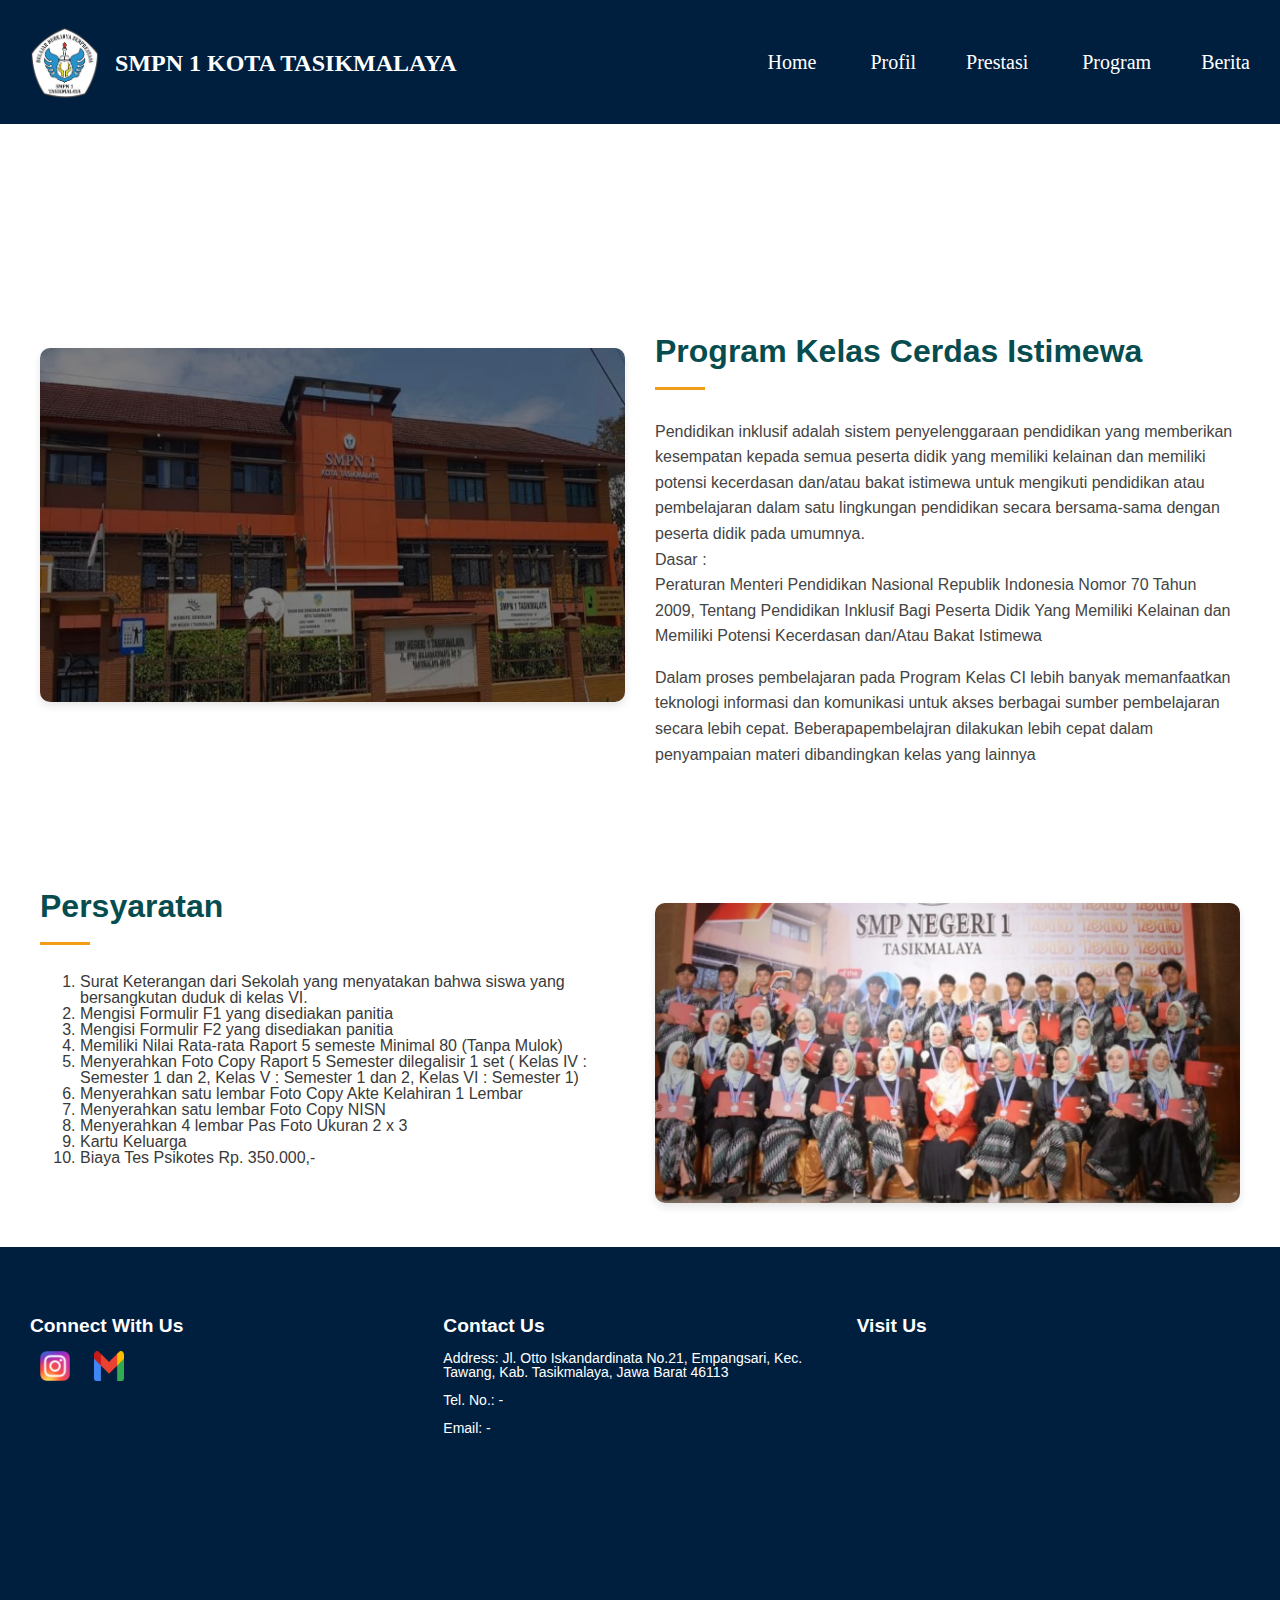
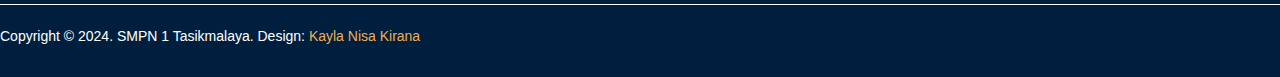
<file: unggulan.html>
<!DOCTYPE html>
<html>
    <head>
        <title>SMPN 1 KOTA TASIKMALAYA</title>
        <link rel="stylesheet" type="text/css" href="css project.css">
        <!--font-->
        <link rel="preconnect" href="https://fonts.googleapis.com">
        <link rel="preconnect" href="https://fonts.gstatic.com" crossorigin>
        <link href="https://fonts.googleapis.com/css2?family=Playfair+Display:ital,wght@0,400..900;1,400..900&display=swap" rel="stylesheet">
        <link rel="preconnect" href="https://fonts.googleapis.com">
        <link rel="preconnect" href="https://fonts.gstatic.com" crossorigin>
        <link href="https://fonts.googleapis.com/css2?family=DM+Sans:ital,opsz,wght@0,9..40,100..1000;1,9..40,100..1000&display=swap" rel="stylesheet">
        <link rel="preconnect" href="https://fonts.googleapis.com">
        <link rel="preconnect" href="https://fonts.gstatic.com" crossorigin>
        <link href="https://fonts.googleapis.com/css2?family=DM+Sans:ital,opsz,wght@0,9..40,100..1000;1,9..40,100..1000&family=Kablammo&display=swap" rel="stylesheet">
    </head>

    <body>
        <header>
            <img src="Logo-Nesatta.png" width="70px" style="float: left; margin-left: 30px; margin-right: 10px; margin-top: 10px;">
            <div class="SMPN1"><b>SMPN 1 KOTA TASIKMALAYA</b></div>
        <nav class="nav1">
            <ul>
                <li><a href="index.html">Home</a></li>
                <li><a href="visimisi.html">Profil</a>
                <li><a href="prestasi.html">Prestasi</a></li>
                <li><a href="#">Program</a>
                    <ul class="dropdown">
                        <li><a href="unggulan.html">Kelas Cerdas Istimewa</a></li>
                        <li><a href="mpls.html">Masa Pengenalan Lingkungan Sekolah</a></li>
                        <li><a href="ldks.html">Latihan Dasar Kepemimpinan Siswa</a></li>
                        <li><a href="classmeet.html">Pekan Olahraga</a></li>
                        <li><a href="hut.html">HUT Nesatta</a></li>
                        <li><a href="gemrad.html">Gema Ramadhan</a></li>
                        <li><a href="bulbas.html">Bulan Bahasa</a></li>
                    </ul>
                <li><a href="news.html">Berita</a></li>
            </ul>
        </nav>
        </header>

        <main style="background-color: #fff;">
            <!--homepict-->
            <section class="header5">
                <div class="container">
                    <div class="row">
                        <div class="col-2">
                            <p style="color: #fff; font-size: 3rem; text-align: center;"><b>MPLS</b></p>
                        </div>
                    </div> 
                </div>
            </section>   
            <!--done-->

            <div class="section-ci">
                <div>
                    <img src="gambar sekolah.png.jpg" alt="Accrediting Image">
                </div>
                <div>
                    <h2>Program Kelas Cerdas Istimewa</h2>
                    <div class="title-accent"></div>
                    <p>
                        Pendidikan inklusif adalah sistem penyelenggaraan pendidikan yang memberikan kesempatan kepada semua peserta didik yang memiliki kelainan dan memiliki potensi kecerdasan dan/atau bakat istimewa untuk mengikuti pendidikan atau pembelajaran dalam satu lingkungan pendidikan secara bersama-sama dengan peserta didik pada umumnya.
                        <br>
                        Dasar :<br>
                        Peraturan Menteri Pendidikan Nasional Republik Indonesia Nomor 70 Tahun 2009, Tentang Pendidikan Inklusif Bagi Peserta Didik Yang Memiliki Kelainan dan Memiliki Potensi Kecerdasan dan/Atau Bakat Istimewa
                    </p>
                    <p>
                        Dalam proses pembelajaran pada Program Kelas CI lebih banyak memanfaatkan teknologi informasi dan komunikasi untuk akses berbagai sumber pembelajaran secara lebih cepat. Beberapapembelajran dilakukan lebih cepat dalam penyampaian materi dibandingkan kelas yang lainnya
                    </p>
                </div>
            </div>
            <div class="section-ci board">
                <div>
                    <h2>Persyaratan</h2>
                    <div class="title-accent"></div>
                    <p>
                        <ol>
                            <li>Surat Keterangan dari Sekolah yang menyatakan bahwa siswa yang bersangkutan duduk di kelas VI.</li>
                            <li>Mengisi Formulir F1 yang disediakan panitia</li>
                            <li>Mengisi Formulir F2 yang disediakan panitia</li>
                            <li>Memiliki Nilai Rata-rata Raport 5 semeste Minimal 80 (Tanpa Mulok)</li>
                            <li>Menyerahkan Foto Copy Raport 5 Semester dilegalisir 1 set  ( Kelas IV : Semester 1 dan 2, Kelas V : Semester 1 dan 2, Kelas VI : Semester 1)</li>
                            <li>Menyerahkan satu lembar Foto Copy Akte Kelahiran 1 Lembar</li>
                            <li>Menyerahkan satu lembar Foto Copy NISN</li>
                            <li>Menyerahkan 4 lembar Pas Foto Ukuran 2 x 3</li>
                            <li>Kartu Keluarga</li>
                            <li>Biaya Tes Psikotes Rp. 350.000,-</li>
                        </ol>
                    </p>
                </div>
                <div>
                    <img src="SMP-Negeri-1-Tasikmalaya-1200x675.webp" alt="Board of Commissioners Image">
                </div>
            </div>
        </main>
        <footer>
            <div class="footer-container">
                <div class="footer-section">
                    <h3>Connect With Us</h3>
                    <div class="social-icons">
                        <a href="https://www.instagram.com/infonesatta?utm_source=ig_web_button_share_sheet&igsh=ZDNlZDc0MzIxNw=="><img src="Instagram_logo_2016.svg.png" alt="Instagram"></a>
                        <a href="#"><img src="Gmail_icon_(2020).svg.png" alt="Gmail"></a>
                    </div>
                </div>
                <div class="footer-section">
                    <h3>Contact Us</h3>
                    <p>Address: Jl. Otto Iskandardinata No.21, Empangsari, Kec. Tawang, Kab. Tasikmalaya, Jawa Barat 46113</p>
                    <p>Tel. No.: -</p>
                    <p>Email: -</p>
                </div>
                <div class="footer-section">
                    <h3>Visit Us</h3>
                    <div class="map">
                        <iframe src="https://www.google.com/maps/embed?pb=!1m14!1m8!1m3!1d15828.98419689787!2d108.2233389!3d-7.3262375!3m2!1i1024!2i768!4f13.1!3m3!1m2!1s0x2e6f57005f758851%3A0x8d547ed51ec8f9ec!2sSMP%20Negeri%201%20Tasikmalaya!5e0!3m2!1sen!2sid!4v1729411137535!5m2!1sen!2sid" width="250" height="200" style="border:0;" allowfullscreen="" loading="lazy" referrerpolicy="no-referrer-when-downgrade"></iframe>
                    </div>
                </div>
            </div>
            <div class="footer-bottom">
                <p>Copyright &copy; 2024. SMPN 1 Tasikmalaya. Design: <a href="https://www.instagram.com/kaylansk?igsh=ZG93Nmg3cWY5Y2Rq">Kayla Nisa Kirana</a></p>
            </div>
        </footer>
    </body>

</html>
</file>
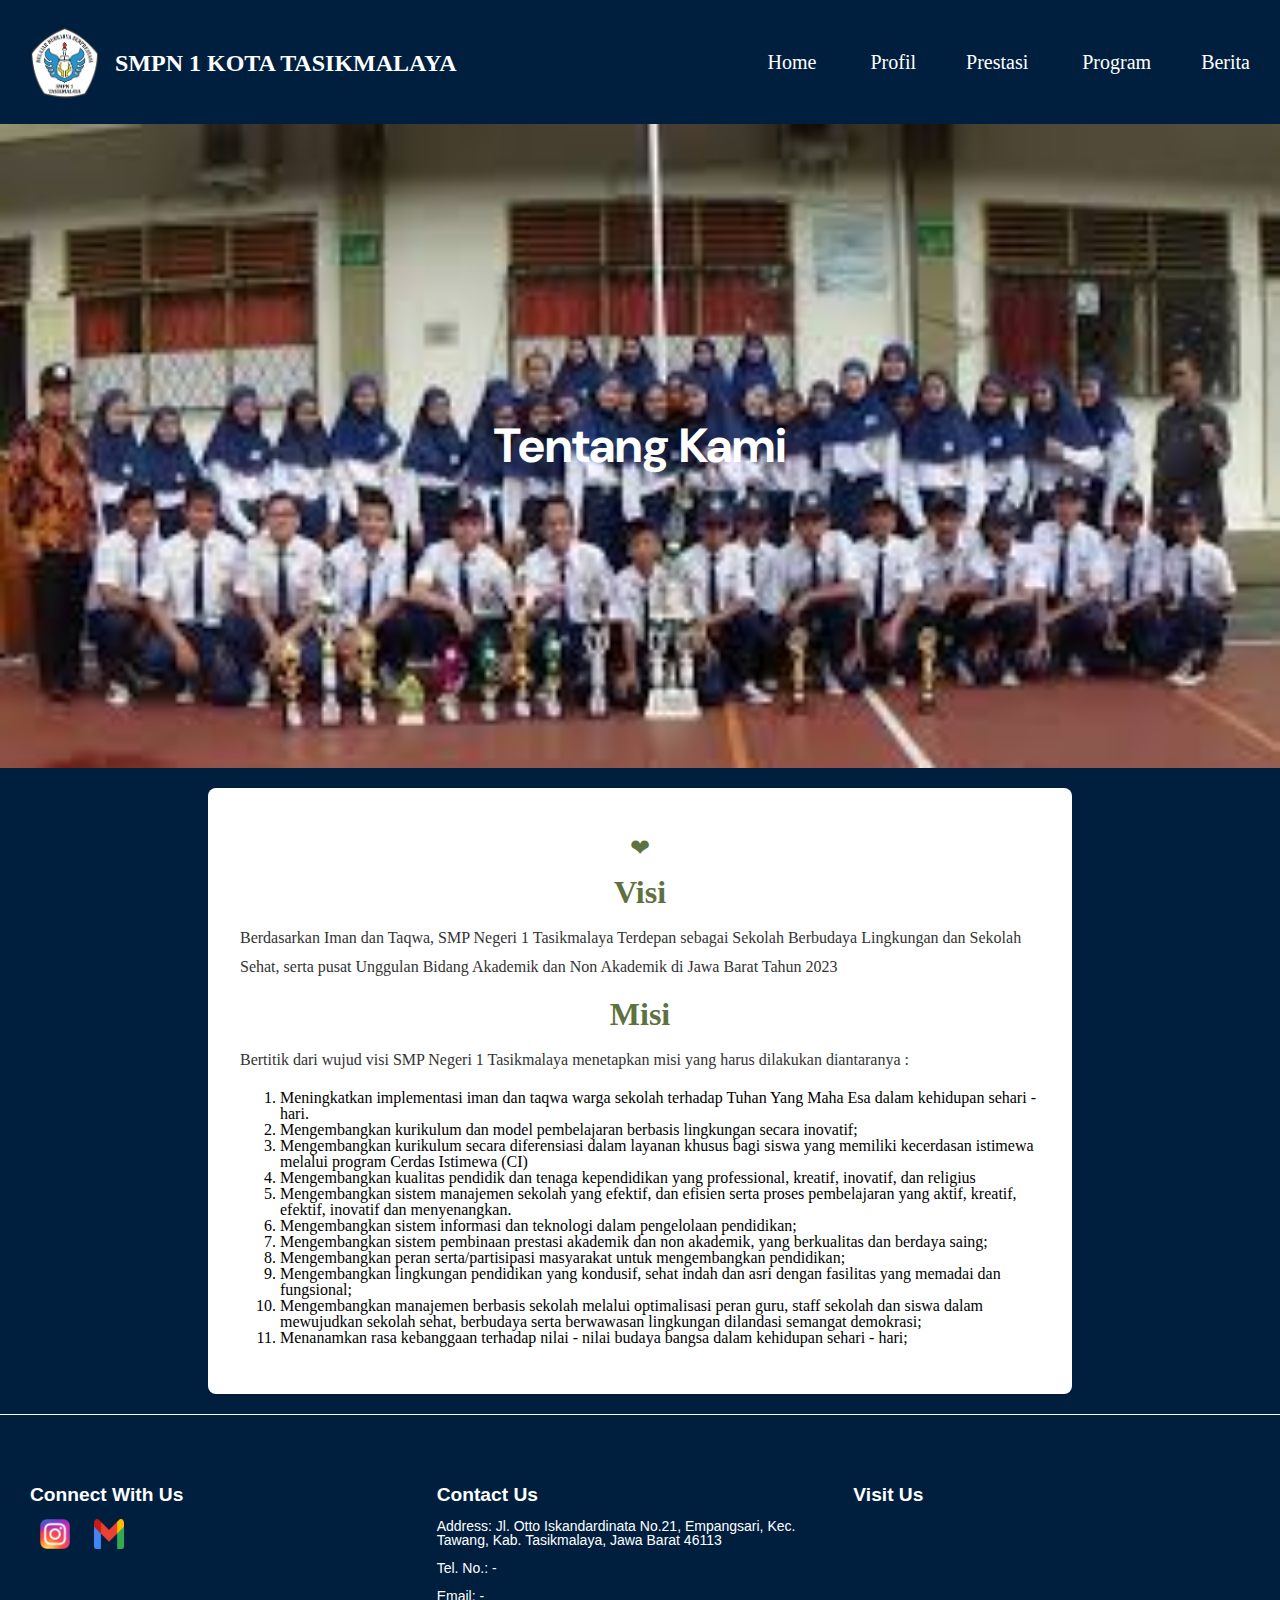
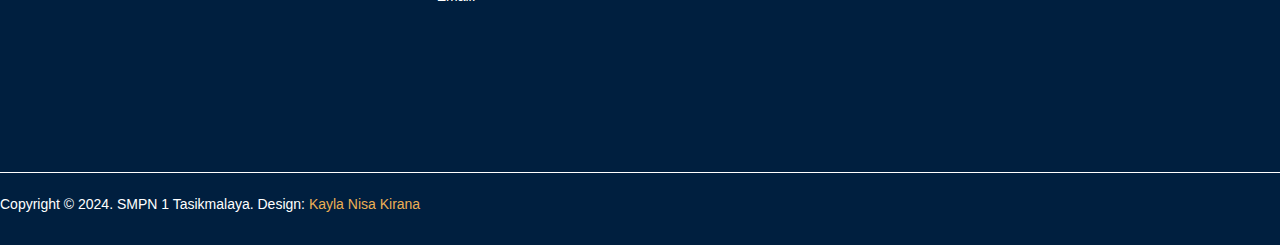
<file: visimisi.html>
<!DOCTYPE html>
<html>
    <head>
        <title>SMPN 1 KOTA TASIKMALAYA</title>
        <link rel="stylesheet" type="text/css" href="css project.css">
        <!--font-->
        <link rel="preconnect" href="https://fonts.googleapis.com">
        <link rel="preconnect" href="https://fonts.gstatic.com" crossorigin>
        <link href="https://fonts.googleapis.com/css2?family=Playfair+Display:ital,wght@0,400..900;1,400..900&display=swap" rel="stylesheet">
        <link rel="preconnect" href="https://fonts.googleapis.com">
        <link rel="preconnect" href="https://fonts.gstatic.com" crossorigin>
        <link href="https://fonts.googleapis.com/css2?family=DM+Sans:ital,opsz,wght@0,9..40,100..1000;1,9..40,100..1000&display=swap" rel="stylesheet">
        <link rel="preconnect" href="https://fonts.googleapis.com">
        <link rel="preconnect" href="https://fonts.gstatic.com" crossorigin>
        <link href="https://fonts.googleapis.com/css2?family=DM+Sans:ital,opsz,wght@0,9..40,100..1000;1,9..40,100..1000&family=Kablammo&display=swap" rel="stylesheet">
    </head>

    <body>
        <header>
            <img src="Logo-Nesatta.png" width="70px" style="float: left; margin-left: 30px; margin-right: 10px; margin-top: 10px;">
            <div class="SMPN1"><b>SMPN 1 KOTA TASIKMALAYA</b></div>
        <nav class="nav1">
            <ul>
                <li><a href="index.html">Home</a></li>
                <li><a href="visimisi.html">Profil</a>
                <li><a href="prestasi.html">Prestasi</a></li>
                <li><a href="#">Program</a>
                    <ul class="dropdown">
                        <li><a href="unggulan.html">Kelas Cerdas Istimewa</a></li>
                        <li><a href="mpls.html">Masa Pengenalan Lingkungan Sekolah</a></li>
                        <li><a href="ldks.html">Latihan Dasar Kepemimpinan Siswa</a></li>
                        <li><a href="classmeet.html">Pekan Olahraga</a></li>
                        <li><a href="hut.html">HUT Nesatta</a></li>
                        <li><a href="gemrad.html">Gema Ramadhan</a></li>
                        <li><a href="bulbas.html">Bulan Bahasa</a></li>
                    </ul>
                <li><a href="news.html">Berita</a></li>
            </ul>
        </nav>
        </header>

        <main>
            <!--homepict-->
            <section class="header2">
                <div class="container">
                    <div class="row">
                        <div class="col-2">
                            <p style="color: #fff; font-size: 3rem; text-align: center;"><b>Tentang Kami</b></p>
                        </div>
                    </div> 
                </div>
            </section>   
            <!--done-->

            <section class="trivium-section">

                <div class="divider">&#10084;</div>
                <h1>Visi</h1>

                <p>Berdasarkan Iman dan Taqwa, SMP Negeri 1 Tasikmalaya Terdepan sebagai Sekolah Berbudaya Lingkungan dan Sekolah Sehat, serta pusat Unggulan Bidang Akademik dan Non Akademik di Jawa Barat Tahun 2023</p>
                <h1>Misi</h1>
                <p>Bertitik dari wujud visi SMP Negeri 1 Tasikmalaya menetapkan misi yang harus dilakukan diantaranya :
                    <ol style="text-align: left;">
                        <li>Meningkatkan implementasi iman dan taqwa warga sekolah terhadap Tuhan Yang Maha Esa dalam kehidupan sehari - hari.</li>
                        <li>Mengembangkan kurikulum dan model pembelajaran berbasis lingkungan secara inovatif;</li>
                        <li>Mengembangkan kurikulum secara diferensiasi dalam layanan khusus bagi siswa yang memiliki kecerdasan istimewa melalui program Cerdas Istimewa (CI)</li>
                        <li>Mengembangkan kualitas pendidik dan tenaga kependidikan yang professional, kreatif, inovatif, dan religius</li>
                        <li>Mengembangkan sistem manajemen sekolah yang efektif, dan efisien serta proses pembelajaran yang aktif, kreatif, efektif, inovatif dan menyenangkan.</li>
                        <li>Mengembangkan sistem informasi dan teknologi dalam pengelolaan pendidikan;</li>
                        <li>Mengembangkan sistem pembinaan prestasi akademik dan non akademik, yang berkualitas dan berdaya saing;</li>
                        <li>Mengembangkan peran serta/partisipasi masyarakat untuk mengembangkan pendidikan;</li>
                        <li>Mengembangkan lingkungan pendidikan yang kondusif, sehat indah dan asri dengan fasilitas yang memadai dan fungsional;</li>
                        <li>Mengembangkan manajemen berbasis sekolah melalui optimalisasi peran guru, staff sekolah dan siswa dalam mewujudkan sekolah sehat, berbudaya serta berwawasan lingkungan dilandasi semangat demokrasi;</li>
                        <li>Menanamkan rasa kebanggaan terhadap nilai - nilai budaya bangsa dalam kehidupan sehari - hari;</li>
                    </ol>
                </p>
            </section>
        </main>
            <footer>
                <div class="footer-container">
                    <div class="footer-section">
                        <h3>Connect With Us</h3>
                        <div class="social-icons">
                            <a href="https://www.instagram.com/infonesatta?utm_source=ig_web_button_share_sheet&igsh=ZDNlZDc0MzIxNw=="><img src="Instagram_logo_2016.svg.png" alt="Instagram"></a>
                            <a href="#"><img src="Gmail_icon_(2020).svg.png" alt="Gmail"></a>
                        </div>
                    </div>
                    <div class="footer-section" style="margin-left: 0px;">
                        <h3>Contact Us</h3>
                        <p>Address: Jl. Otto Iskandardinata No.21, Empangsari, Kec. Tawang, Kab. Tasikmalaya, Jawa Barat 46113</p>
                        <p>Tel. No.: -</p>
                        <p>Email: -</p>
                    </div>
                    <div class="footer-section">
                        <h3>Visit Us</h3>
                        <div class="map">
                            <iframe src="https://www.google.com/maps/embed?pb=!1m14!1m8!1m3!1d15828.98419689787!2d108.2233389!3d-7.3262375!3m2!1i1024!2i768!4f13.1!3m3!1m2!1s0x2e6f57005f758851%3A0x8d547ed51ec8f9ec!2sSMP%20Negeri%201%20Tasikmalaya!5e0!3m2!1sen!2sid!4v1729411137535!5m2!1sen!2sid" width="250" height="200" style="border:0;" allowfullscreen="" loading="lazy" referrerpolicy="no-referrer-when-downgrade"></iframe>
                        </div>
                    </div>
                </div>
                <div class="footer-bottom">
                    <p>Copyright &copy; 2024. SMPN 1 Tasikmalaya. Design: <a href="https://www.instagram.com/kaylansk?igsh=ZG93Nmg3cWY5Y2Rq">Kayla Nisa Kirana</a></p>
                </div>
            </footer>
    </body>

</html>
</file>
<file: css project.css>
body{
    line-height: 1.0;
    margin: 0;
    padding: 0;
    box-sizing: border-box;
    background-color: #001F3F;
}
header{
    background-color: #001F3F;
    color: white;
    text-align: left;
    padding: 1.0em 0;
}
.nav1{
    display: flex;
    justify-content: right;
    margin-right: 5px;
}
ul{
    list-style: none;
    background: #001F3F;
}
ul li{
    display: inline-block;
    position: relative;
}
ul li a{
    display: block;
    padding: 20px 25px;
    color: white;
    text-decoration: none;
    font-size: 20px;
}
ul li ul.dropdown li{
    display: block;
}
ul li ul.dropdown{
    width: 170px;
    background: #001F3F;
    position: absolute;
    z-index: 99;
    display: none;
    padding: 0px;
    font-size: 1rem;
}
ul li a:hover{
    border-bottom: 1px solid yellow;
    color: rgb(202, 167, 235);
}
ul li:hover ul.dropdown{
    display: block;
}
.SMPN1{
    margin-top: 35px;
    margin-left: 5px;
    float: left;
    font-size: 1.5rem;
}
.header{
    background: url(gambar\ sekolah.png.jpg);
    background-size: cover;
    padding: 250px 0px 250px 0px;
}
.container{
    max-height: 1300px;
    margin: auto;
    padding-left: 35px;
    padding-right: 35px;
}
.row{
    font-family: "DM Sans", sans-serif;
    display: flex;
    align-items: center;
    flex-wrap: wrap;
    justify-content: space-around;
}
.col-2{
    flex-basis: 50%;
    min-width: 300px;
}
.col-2 img{
    max-width: 100%;
    padding: 50px 0;
}
.col-2 h1{
    font-size: 50px;
    line-height: 60px;
    margin: 20px 0 ;
}
.btn{
    display: inline-block;
    background: #577cff;
    color: #fff;
    padding: 8px 30px;
    margin: 20px 0;
    border-radius: 30px;
    transition: background 0.5s;
}
.btn:hover{
    background: #ea3e1f;
}
.col-3{
    justify-content: center;
    float: left;
}
.sub4{
    background-color: #ecaf54;
    border-radius: 5px;
    padding: 15px;
    width: 85%;
    margin: 20px;
}
.sub5{
    background-color: #A5B68D;
    border-radius: 5px;
    padding: 15px;
    width: 85%;
    margin: 20px;
}
article{
    font-family: 'Arial', sans-serif;
    margin: 0;
    padding: 0;
}
.tittle {
    text-align: center;
    padding-top: 3rem;
}
.tittle h1 {
    font-size: 2rem;
    margin: 0;
    color: #d50606;
}
.tittle p {
    margin: 1rem 0;
    font-size: 1rem;
    color: #fff;
}
.programs {
    display: flex;
    justify-content: center;
    gap: 2rem;
    padding: 2rem;
}
.program {
    background-color: #87A2FF;
    padding: 2rem;
    border-radius: 5px;
    width: 40%;
    box-shadow: 0 4px 6px rgba(0, 0, 0, 0.1);
    color: #5a2d0c;
}
.program.ma {
    background-color: #f9ddb3;
    color: #5a2d0c;
}

.program h2 {
    font-size: 1.5rem;
    margin: 0 0 1rem;
}
.program p {
    font-size: 0.9rem;
    line-height: 1.6;
}
.learn-more {
    display: inline-block;
    margin-top: 1rem;
    color: #ffffff;
    text-decoration: none;
    background-color: #791a1e;
    padding: 0.5rem 1rem;
    border-radius: 3px;
    transition: background-color 0.3s ease;
}
.program.ma .learn-more {
    background-color: #5a2d0c;
}

.learn-more:hover {
    background-color: #fc0707;
}
.marquee{
    color: white;
    background: linear-gradient(to right, #001F3F, #87A2FF);
    font-style: inherit;
    margin-top: 50px;
    margin-bottom: 50px;
    padding: 15px;
}
.marquee :hover{
    color: rgb(202, 167, 235);
}
.title{
    text-align: center;
    width: 100%;
    margin: 0;
    position: relative;
    line-height: 60px;
    color: #ECDFCC;
    margin-bottom: 50px;
}
.title::after{
    content: '';
    background: #d50606;
    width: 80px;
    height: 5px;
    border-radius: 5px;
    position: absolute;   
    bottom: 0;
    left: 50%;
    transform: translateX(-50%);
}

.wrapper{
    width: 100%;
    height: 45vh;
    display: flex;
    justify-content: center;
    align-items: center;
}
.image{
    width: 250px;
    position: relative;
    float: left;
    margin: 5px;
    margin-bottom: 20px;
}
.content{
    width: 100%;
    height: 100%;
    top: 0;
    left: 0;
    color: white;
    font-size: 1rem;
    font-family: 'Lucida Sans', 'Lucida Sans Regular', 'Lucida Grande', 'Lucida Sans Unicode', Geneva, Verdana, sans-serif;
    position: absolute;
    background: rgba(0, 0, 0, 0.6);
    display: flex;
    justify-content: center;
    align-items: center;
    flex-direction: column;
    opacity: 0;
    transition: 0.6s;
}
.content:hover{
    opacity: 1;
}
footer p{
    font-size: 14px;
    color: #fff;
}
footer p a{
    color: inherit;
    color: #ecaf54;
    text-decoration: none;
}
.header2{
    background: url(images.jpeg);
    background-size: cover;
    padding: 250px 0px 250px 0px;
}
.trivium-section {
    font-family: 'Georgia', serif;
    max-width: 800px;
    margin: 20px auto;
    padding: 2rem;
    text-align: center;
    background-color: #fff;
    border-radius: 8px;
    box-shadow: 0 4px 6px rgba(0, 0, 0, 0.1);
}

.trivium-section h1 {
    font-size: 2rem;
    color: #5e7141;
    margin-bottom: 0.5rem;
    margin: 10px;
}

.divider {
    font-size: 1.5rem;
    color: #5e7141;
    margin: 1rem 0;
}

.trivium-section p{
    text-align: left;
    margin: 1rem 0;
    line-height: 1.8;
    color: #333;
}
.content-section{
    font-family: 'Georgia', serif;
    display: flex;
    justify-content: center;
    align-items: flex-start;
    gap: 2rem;
    padding: 2rem;
    flex-wrap: wrap;
    max-width: 1200px;
}

.card {
    background-color: #fff;
    border-radius: 8px;
    box-shadow: 0 4px 8px rgba(0, 0, 0, 0.1);
    overflow: hidden;
    max-width: 400px;
    text-align: center;
    justify-content: center;
}

.card img {
    width: 100%;
    height: auto;
}

.card-content {
    padding: 1.5rem;
}

.card-content h2 {
    font-size: 1.5rem;
    color: #5e7141;
    margin-bottom: 0.5rem;
}

.card-content ul li{
    font-size: 1rem;
    line-height: 1.6;
    color: #333;
    margin-bottom: 1.5rem;
}
.container-mpls{
    font-family: Arial, Helvetica, sans-serif;
    max-width: 1200px;
    margin: 0 auto;
    padding: 20px;
}
.learning-community {
    text-align: center;
    padding: 50px 0;
    background-color: #fff;
}

.learning-community h1 {
    font-size: 2.5rem;
    color: #800000;
    margin-bottom: 20px;
}

.learning-community p {
    font-size: 1.2rem;
    line-height: 1.8;
    color: #555;
    max-width: 800px;
    margin: 0 auto;
}

.faith-scholarship {
    display: flex;
    justify-content: space-between;
    align-items: flex-start;
    padding: 50px 0;
    background-color: #556B2F;
    color: #fff;
}

.faith-scholarship .image-container {
    flex: 1;
    margin: 15px;
}

.faith-scholarship img {
    width: 500px;
    border-radius: 10px;
    padding-top: 15px;
}

.faith-scholarship .text-content {
    flex: 1.5;
    padding: 15px;
}

.faith-scholarship h2 {
    font-size: 2rem;
    margin-bottom: 20px;
}

.faith-scholarship p {
    font-size: 1.1rem;
    line-height: 1.8;
}
.container-news{
    font-family: Arial, sans-serif;
    background-color: #f1f1f1;
    color: #333;
    max-width: 1200px;
    margin: 0 auto;
    display: flex;
    padding: 20px;
    gap: 20px;
}
.related-post {
    flex: 2;
    background-color: #fff;
    padding: 20px;
    border-radius: 8px;
    box-shadow: 0 4px 8px rgba(0, 0, 0, 0.1);
}

.related-post h2 {
    background-color: #0044cc;
    color: #fff;
    padding: 10px;
    border-radius: 4px;
    margin-bottom: 20px;
}

.post-grid {
    display: flex;
    gap: 20px;
    justify-content: space-between;
    margin-top: 15px;
}

.post-card {
    background-color: #000;
    color: #fff;
    padding: 15px;
    border-radius: 8px;
    flex: 1;
}

.post-category {
    background-color: #0044cc;
    padding: 5px 10px;
    font-size: 0.8rem;
    color: #fff;
    margin-bottom: 10px;
    border-radius: 4px;
}

h3 {
    font-size: 1.2rem;
    margin-bottom: 10px;
}

.post-meta {
    font-size: 0.9rem;
    color: #ccc;
}

.latest-news {
    flex: 1;
    background-color: #fff;
    padding: 20px;
    border-radius: 8px;
    box-shadow: 0 4px 8px rgba(0, 0, 0, 0.1);
}

.latest-news h2 {
    background-color: #0044cc;
    color: #fff;
    padding: 10px;
    border-radius: 4px;
    margin-bottom: 20px;
}

.latest-news ul {
    list-style: none;
}

.latest-news li {
    margin-bottom: 15px;
    line-height: 1.5;
    font-size: 1rem;
}
.berita{
    background-color: #fff; 
    color: black;
}
.berita:hover{
    color: #0044cc;
}
.berita2{
    color: #fff;
}
.berita2:hover{
    color: #0044cc;
}
.events{
    max-width: 1200px;
    margin: 0 auto;
    padding: 20px;
}
.event-section-header {
    display: flex;
    justify-content: space-between;
    align-items: center;
}

.all-events {
    color: #074c4e;
    font-weight: 500;
    text-decoration: none;
}

.all-events:hover {
    text-decoration: underline;
}

.events {
    display: grid;
    grid-template-columns: repeat(auto-fit, minmax(300px, 1fr));
    gap: 20px;
}

.event-card {
    background-color: white;
    border-radius: 10px;
    overflow: hidden;
    box-shadow: 0 4px 8px rgba(0, 0, 0, 0.1);
}

.event-card img {
    width: 100%;
    height: 200px;
    object-fit: cover;
}

.event-info {
    padding: 20px;
}
.event-title {
    font-size: 1.25rem;
    color: #074c4e;
    font-weight: 700;
    margin-bottom: 15px;
}

.event-description {
    font-size: 0.95rem;
    color: #737373;
    margin-bottom: 20px;
}
.section-ci {
    display: grid;
    grid-template-columns: 1fr 1fr;
    align-items: start;
    gap: 30px;
    margin-bottom: 20px;
    color: #3a3a3a;
    font-family: 'Roboto', sans-serif;
    max-width: 1200px;
    margin: 0 auto;
    padding: 40px 20px;
    background-color: #fff;
}

.section-ci img {
    width: 100%;
    height: auto;
    margin-top: 40px;
    border-radius: 10px;
    box-shadow: 0 4px 8px rgba(0, 0, 0, 0.1);
}

.section-ci h2 {
    font-size: 2rem;
    color: #074c4e;
    font-weight: 700;
    margin-bottom: 10px;
}

.section-ci p {
    font-size: 1rem;
    line-height: 1.6;
    color: #444;
}

.section-ci a {
    color: #074c4e;
    font-weight: 500;
    text-decoration: underline;
}

.section-ci a:hover {
    color: #f29c18;
}

.title-accent {
    display: inline-block;
    width: 50px;
    height: 3px;
    background-color: #f29c18;
    margin: 10px 0;
}
.section-ci.board h2 {
    color: #074c4e;
}

.section-ci.board img {
    height: 300px;
    object-fit: cover;
}
.board{
    width: 100%;
}
footer {
    background-color: #001F3F;
    color: white;
    padding: 20px 0;
    text-align: left;
    font-family: Arial, Helvetica, sans-serif;
    border-top: 1px solid #fff;
}

.footer-container {
    display: flex;
    justify-content: space-around;
    flex-wrap: wrap;
    padding: 20px;
}

.footer-section {
    flex: 1;
    margin: 10px;
    min-width: 200px;
    padding: 0;
}

.footer-section h3 {
    margin-bottom: 15px;
}

.social-icons a {
    margin: 0 10px;
}

.social-icons img {
    width: 30px;
    height: 30px;
}

.map iframe {
    width: 100%;
    border: none;
}

.footer-bottom {
    margin-top: 20px;
    border-top: 1px solid #ffffff;
    padding-top: 10px;
    font-size: 0.9em;
}
</file>
